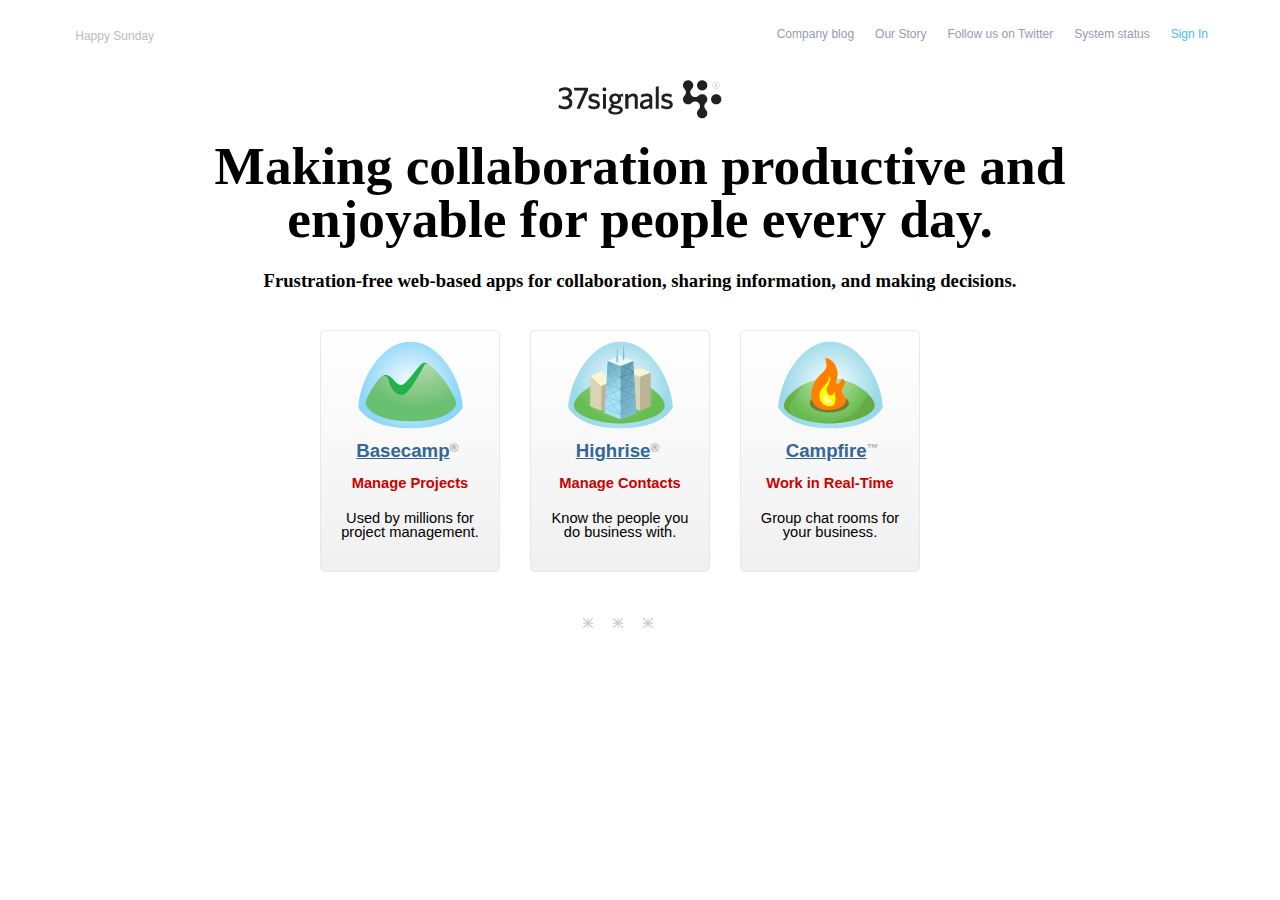
<file: 37signals/index.html>
<!DOCTYPE html>
<html>
<head>
    <meta http-equiv="content-type" content="text/html;charset=UTF-8">
    <title>37signals</title>
    <link rel="stylesheet" type="text/css" href="main.css" />
    <script src="../lib/jquery.js"></script>
    <script src="application.js"></script>
    <link rel="shortcut icon" type="image/x-icon" href="images/favicon.ico" />
</head>
<body>
<div class="rappers_delight">

<div id="greeting">Happy Friday.</div>
<div id="nav">
    <ul>
        <li><a href="#">Company blog</a></li>
        <li><a href="#">Our Story</a></li>
        <li><a href="#">Follow us on Twitter</a></li>
        <li><a href="#">System status</a></li>
        <li><a href="#" id="selected">Sign In</a></li>
    </ul>
</div>
<div id="logo"><img src="images/logo-37s-large.png" alt="logo" height="39"></div>
<div class="hero">Making collaboration productive and <br>enjoyable for people every day.</div>
  <div class="subtext"><strong>Frustration-free web-based apps for collaboration, sharing information, and making decisions.</strong></div>
    <div id="overlay"> </div>
    <div class="grid grid-pad">

        <div class="col-1-3">
            <div class="module" id="one">
                <img src="images/logo-bc.png" />
                <h2>Basecamp<span>&#174;</span></h2>
                <h3>Manage Projects</h3>
                <p>Used by millions for <br>project management.</p>
            </div>
        </div>
        <div class="col-1-3">
            <div class="module" id="two">
                <img src="images/logo-hr.png" />
                <h2>Highrise<span>&#174;</span></h2>
                <h3>Manage Contacts</h3>
                <p>Know the people you <br>do business with.</p>
            </div>
        </div>
        <div class="col-1-3">
            <div class="module" id="three">
                <img src="images/logo-cf.png" />
                <h2>Campfire<span>&#8482;</span></h2>
                <h3>Work in Real-Time</h3>
                <p>Group chat rooms for your business.</p>
            </div>
        </div>
    </div>
<hr>
 </div>
</body>
</html>
</file>
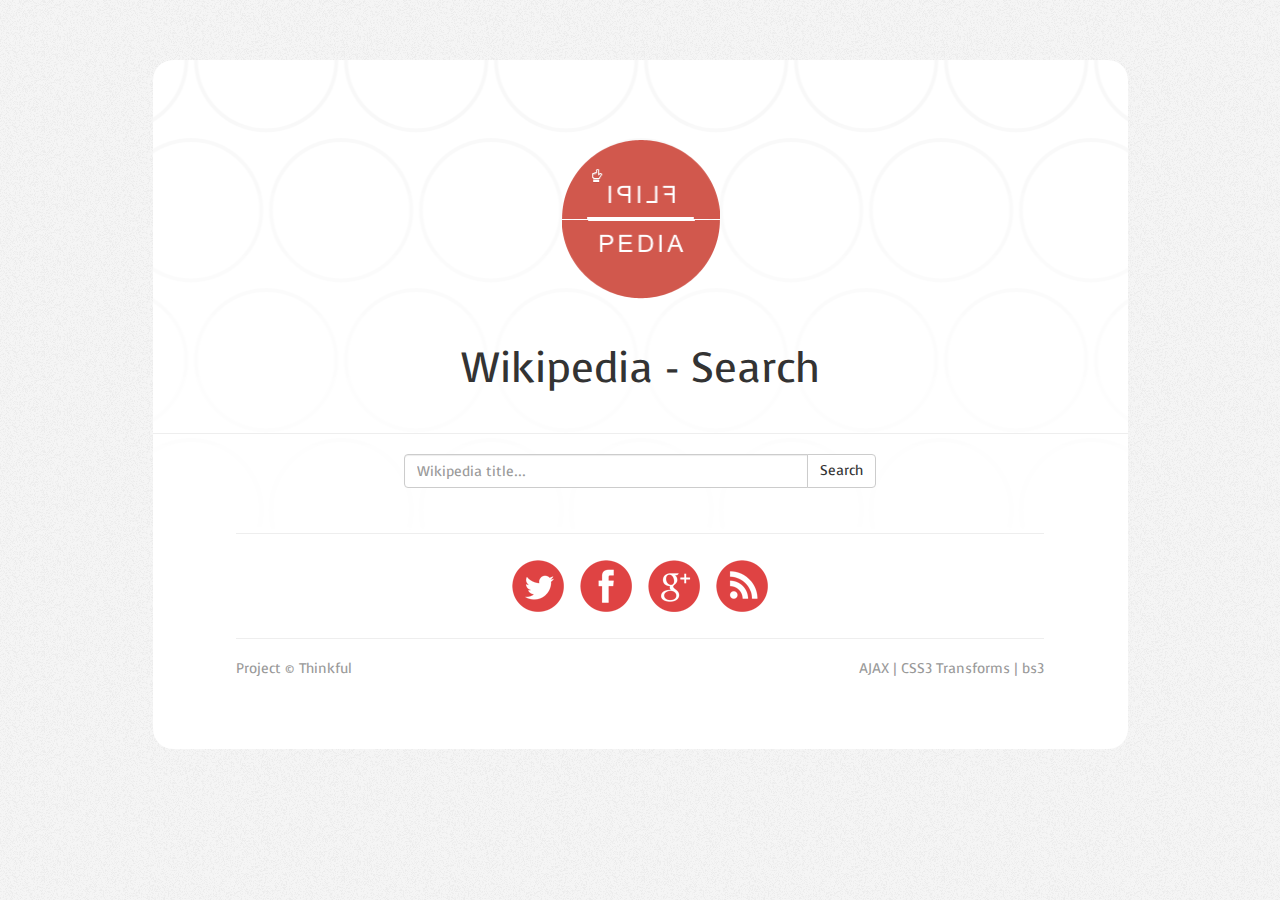
<file: FlipiPedia/index.html>
<!DOCTYPE html>
<html lang="en">
  <head>
    <meta http-equiv="content-type" content="text/html;charset=UTF-8">
    <link rel="shortcut icon" type="image/png" href="../lib/favicon.ico">
    <title>FlipiPedia</title>
    <meta content="width=device-width, initial-scale=1.0" name="viewport">
    <meta content="" name="description">
    <meta content="" name="author">
    <style>
    @font-face {
     font-family: Voces;
     src: url('css/Voces-Regular.ttf')
    }

    </style>
  <!-- Things I figured out: You need an IPA friendly font (like Voces) for Wikipedia translations -->
    <link href="../lib/Bootstrap/css/bootstrap.css" media="screen" rel="stylesheet" type="text/css" />
    <link href="css/all.css" media="screen" rel="stylesheet" type="text/css" />
    <link href="css/transitions.css" media="screen" rel="stylesheet" type="text/css" />
    <link rel="stylesheet" type="text/css" href="css/jquery.wikipedia.css">
    <script src="../lib/jquery.js"></script>
    <script src="../lib/Bootstrap/js/bootstrap.js"></script>
    <script src="js/jquery.collagePlus.js"></script>
    <script src="extras/jquery.removeWhitespace.js"></script>
    <script src="extras/jquery.collageCaption.js"></script>
    <script src="js/jquery.wikipedia.js" ></script>
    <script src="js/script.js"></script>
    <!--[if lt IE 9]>
      <script src="http://html5shim.googlecode.com/svn/trunk/html5.js" type="text/javascript"></script>
    <![endif]-->
  </head>
  <body>
  <div class="container">

    <div class="row">
        <div class="col-xs-10 col-sm-10 col-md-10 col-lg-10 col-xs-offset-1 col-sm-offset-1 col-md-offset-1 col-lg-offset-1  content">
          <h1>
             <img class="logoTop" alt="Bootstrap" width="158" height="79" src="img/LogoTop.png" />
             <img class="logoBottom" alt="Bootstrap" width="158" height="79" src="img/logoBottom.png" />
          </h1>
          <h2>Wikipedia - Search</h2>
          <hr>
          <div class="row">
            <div class="col-xs-6 col-sm-6 col-md-6 col-lg-6 col-xs-offset-3 col-sm-offset-3 col-med-offset-5 col-lg-offset-3">
                <div class="input-group">
                    <input required="required" pattern="^\S" type="text" class="form-control" name="listInput" autocomplete="off" placeholder="Wikipedia title..."/>
                    <span class="input-group-btn">
                      <button id="btn_search" class="btn btn-default" type="button">Search</button>
                    </span>
                </div>
              </div>
          </div>



    <div id="theCard" class="col-xs-10 col-sm-10 col-md-10 col-lg-10 col-xs-offset-1 col-sm-offset-1 col-md-offset-1 col-lg-offset-1 hidden flip-container">
      <div class="btn_container"><a data-toggle="tooltip" title="View Text"> <div id="btn_toTxt" class="hidden"></div><div id="btn_toImg" class="hidden"></div></a></div>
        <div class="flipper">
          <div id="wikiImgContainer" class="front jumbotron">
            </div>

          <div id="wikiTxtContainer" class="back jumbotron">
         </div>
        </div>
    </div>


   <div class="row">
     <div class="col-xs-10 col-sm-10 col-md-10 col-lg-10 col-xs-offset-1 col-sm-offset-1 col-md-offset-1" >
       <hr id="hr_social">
        <p id="social">
         <a href="https://twitter.com/notebuilder" target="_blank" data-toggle="tooltip" data-placement="left" title data-original-title="Follow me on Twitter"><img width="64" height="64" src="img/twitter.png" /></a>
         <a href="https://wwww.facebook.com/james.cavanaugh.18" target='_blank'data-toggle="tooltip" title data-original-title="Friend me on Facebook"><img width="64" height="64" src="img/facebook.png" /></a>
         <a href="https://plus.google.com/+JamesCavanaughMSW" target='_blank' data-toggle="tooltip" data-placement="bottom" title data-original-title="Circle me on Google+"><img width="64" height="64" src="img/google-plus.png" /></a>
         <a href="http://notebuilder.tumblr.com" target='_blank' data-toggle="tooltip" data-placement="right" title data-original-title="Read my obsolete blog"><img alt="Read our obsolete blog" width="64" height="64" src="img/rss.png" /></a>
        </p>
       <hr>
     </div>
   </div>



    <div class="row">
      <div class="col-xs-10 col-sm-10 col-md-10 col-lg-10 col-xs-offset-1 col-sm-offset-1 col-md-offset-1 col-lg-offset-1">
        <footer>
          <p>
           Project &copy; Thinkful <span class="pull-right">AJAX | CSS3 Transforms | bs3</span>
          </p>
        </footer>
      </div>
    </div>



  </div>
  </div>
  </div>
  </body>
  </html>
</file>
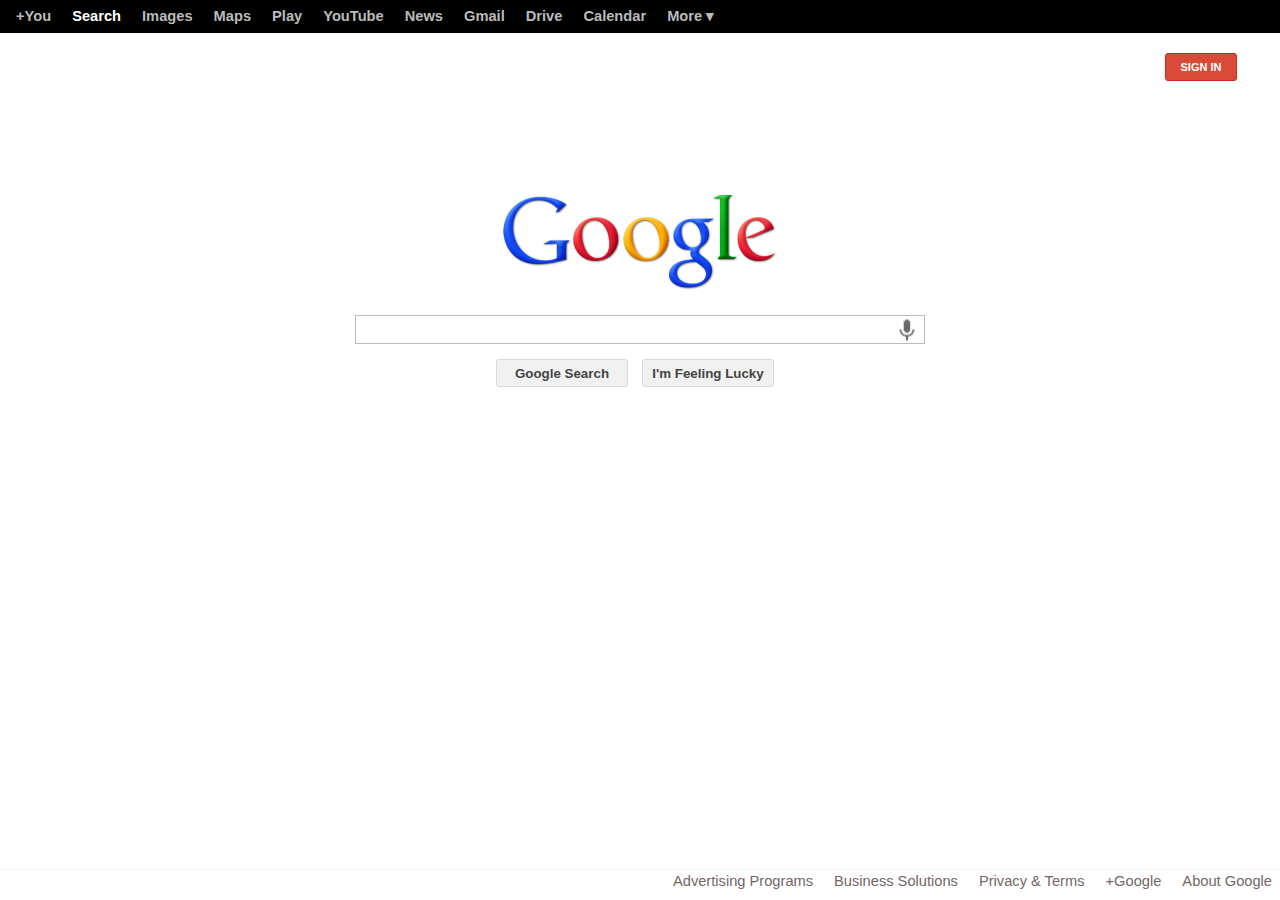
<file: GoogleClone/index.html>
<!DOCTYPE html>
<html>
<head>
	<meta http-equiv="content-type" content="text/html;charset=UTF-8">
    <title>Google</title>
    <link rel="stylesheet" type="text/css" href="main.css" />
    <link rel="shortcut icon" type="image/x-icon" href="../lib/favicon.ico" />
</head>
<body>
<div id="rappers_delight">
    <div id="rappers_content">
        <div id="nav">
            <ul>
                <li><a href="#">+You</a></li>
                <li id="selected">Search</li>
                <li><a href="#">Images</a></li>
                <li><a href="#">Maps</a></li>
                <li><a href="#">Play</a></li>
                <li><a href="#">YouTube</a></li>
                <li><a href="#">News</a></li>
                <li><a href="#">Gmail</a></li>
                <li><a href="#">Drive</a></li>
                <li><a href="#">Calendar</a></li>
                <li><a href="#">More &#9662;</a></li>
            </ul>
        </div>
        <div class="btn_signin"><a href="#">SIGN IN</a></div>
        <div id="logo"><img id="logo_google" src="logo4w.png" alt="Google" /> </div>
        <div id="srch"><input type="search" id="fld_search" name="searchfield" /></div>
        <div id="btns_search">
                <div class="btn_search"><a href="#">Google Search</a></div>
                <div class="btn_search"><a href="#">I'm Feeling Lucky</a></div>
        </div>
    </div>
</div>
<div id="footer">
    <ul>
        <li><a href="#">Advertising Programs</a></li>
        <li><a href="#">Business Solutions</a></li>
        <li><a href="#">Privacy & Terms</a></li>
        <li><a href="#">+Google</a></li>
        <li><a href="#">About Google</a></li>
    </ul>
</div>

</body>
</html>
</file>
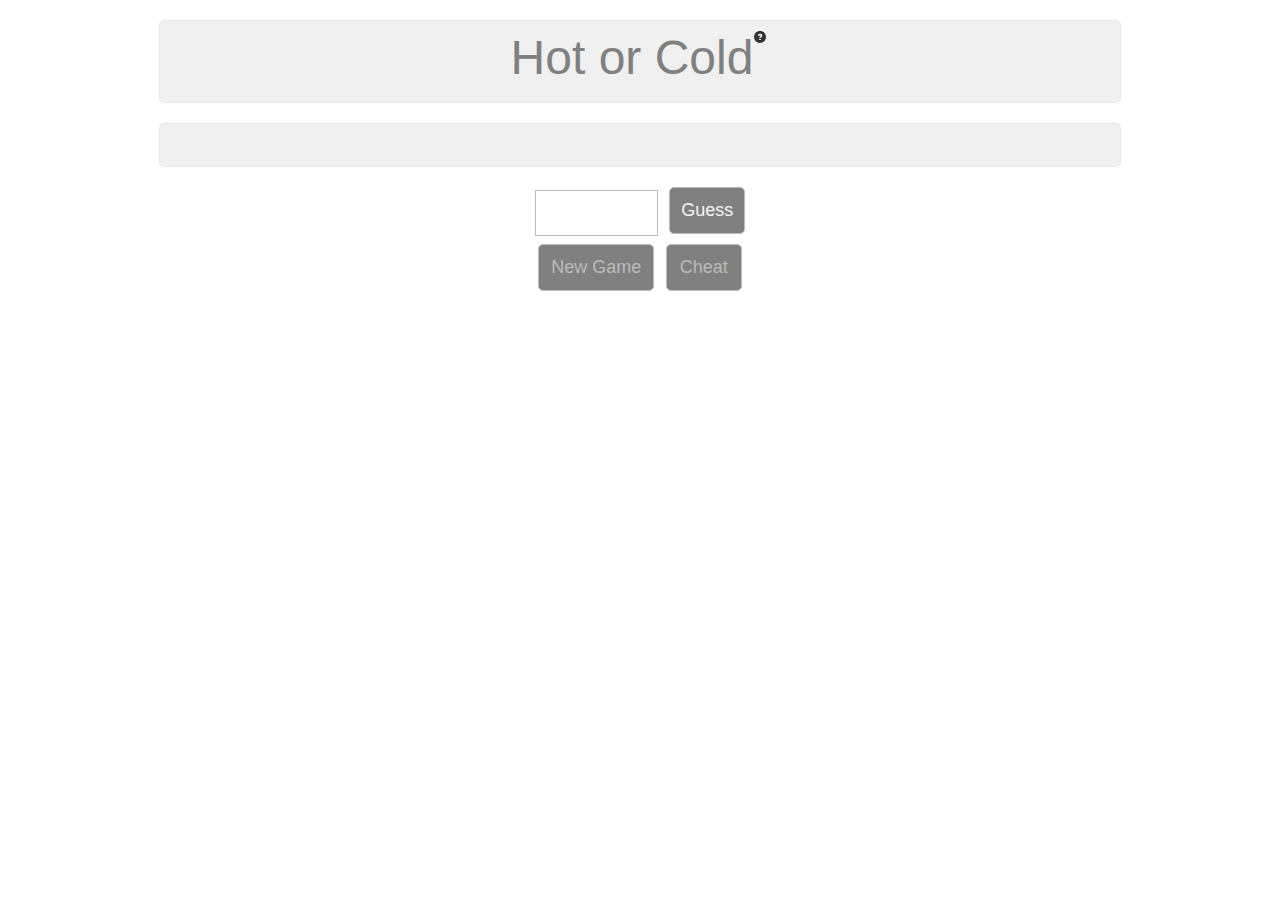
<file: HotCold_2/index.html>
<!DOCTYPE html>

<html lang="en">
<head>
    <meta charset="utf-8" />
    <title>Hot Cold</title>
    <link rel="stylesheet" type="text/css" href="main.css" />
    <link rel="shortcut icon" type="image/x-icon" href="../lib/favicon.ico" />

    <script src="../lib/jquery.js"></script>
    <script src="../lib/jquery.color.min.js"></script>
    <script src="script.js"></script>
</head>
<body>
    <div id="header">
    <h1>Hot or Cold<div class="icon-circle-question-mark"></div></h1>
    </div>
    <div id="sub-header"></div>
    <div id="test1"></div>
    <div id="test2"></div>

<div id="info" class="hidden">Categories are Freezing, Cold, Cool, Warm, Hot, and Boiling. Within categories, 'getting warmer' is a good thing.<div class="icon-remove"></div></div>
   <div class="layout_btns">
    <input type="number" id="guessEntry" name="guessInput" />
    <button id="btn_guess">Guess</button>
        <div>
        <button id="btn_newGame">New Game</button>
        <button id="btn_cheat">Cheat</button>
        </div>

    <ul class="ul_current"></ul>
    </div>
</body>
</html>
</file>
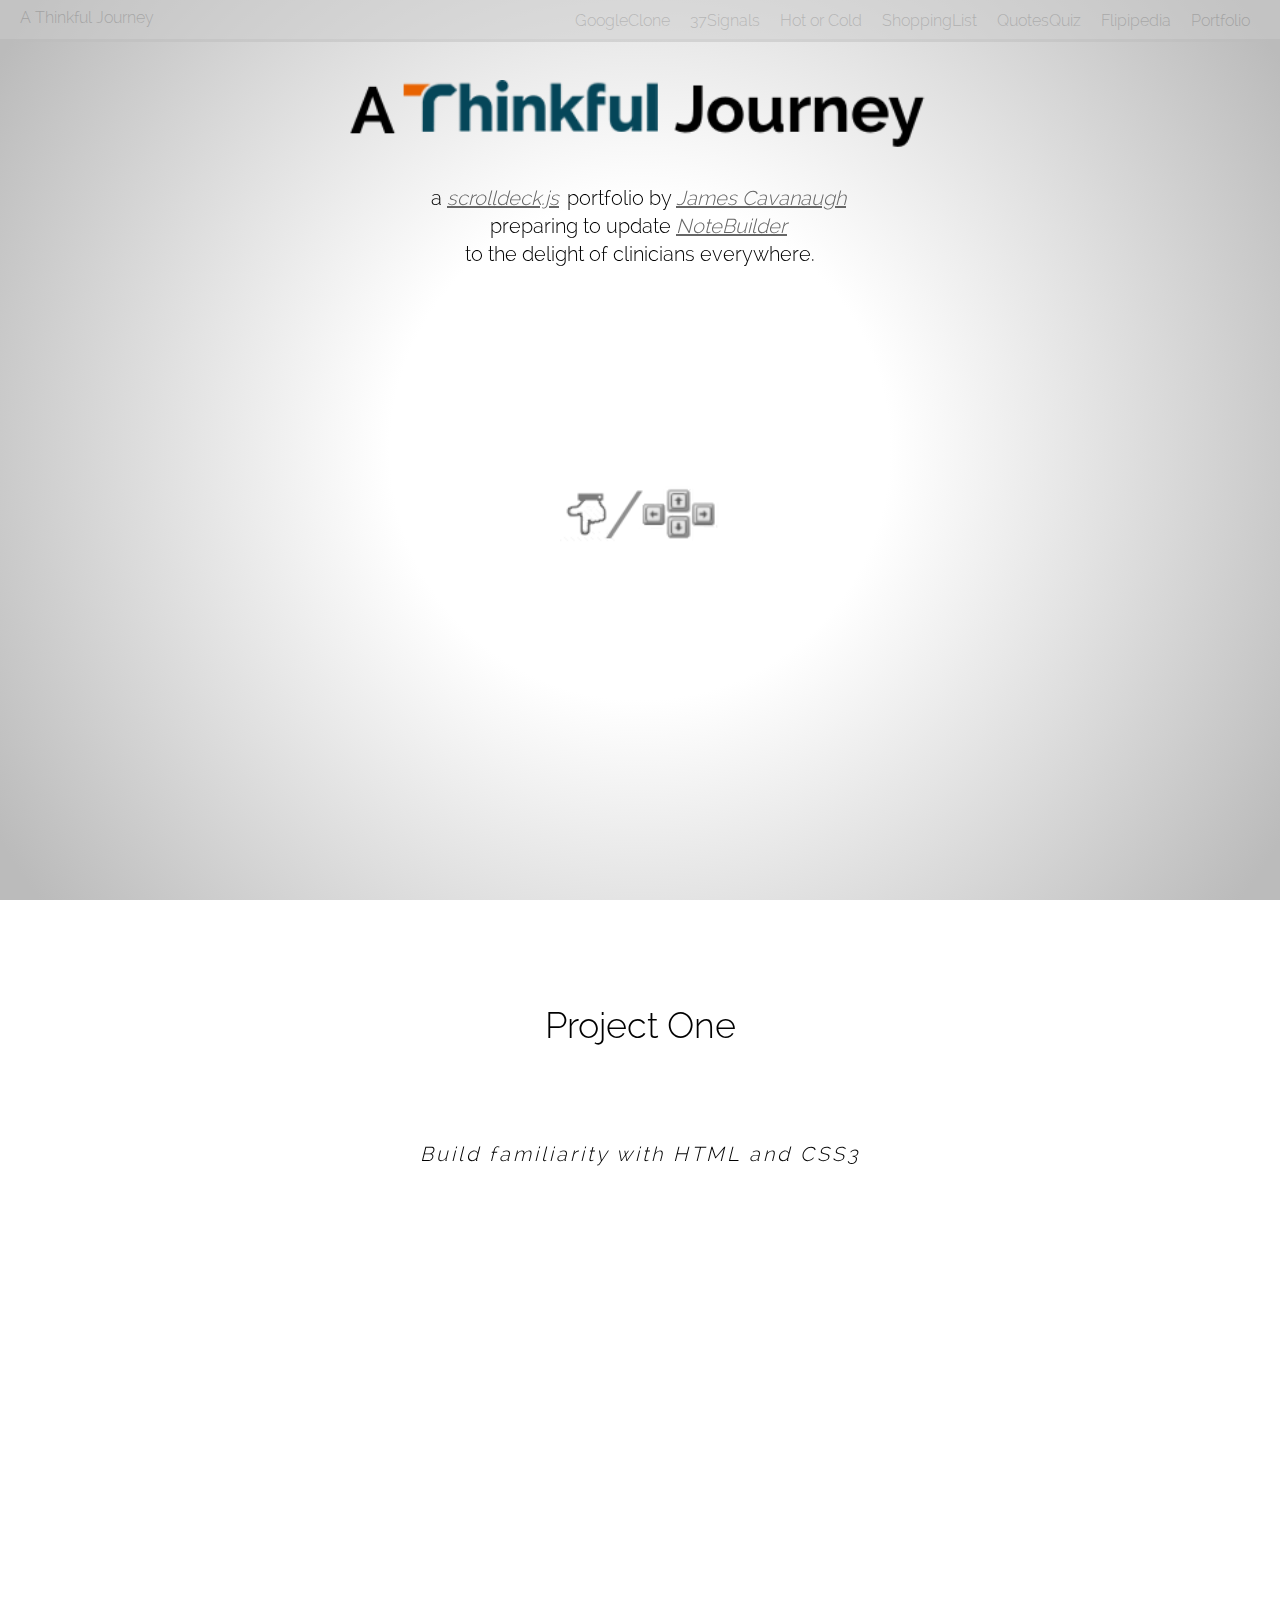
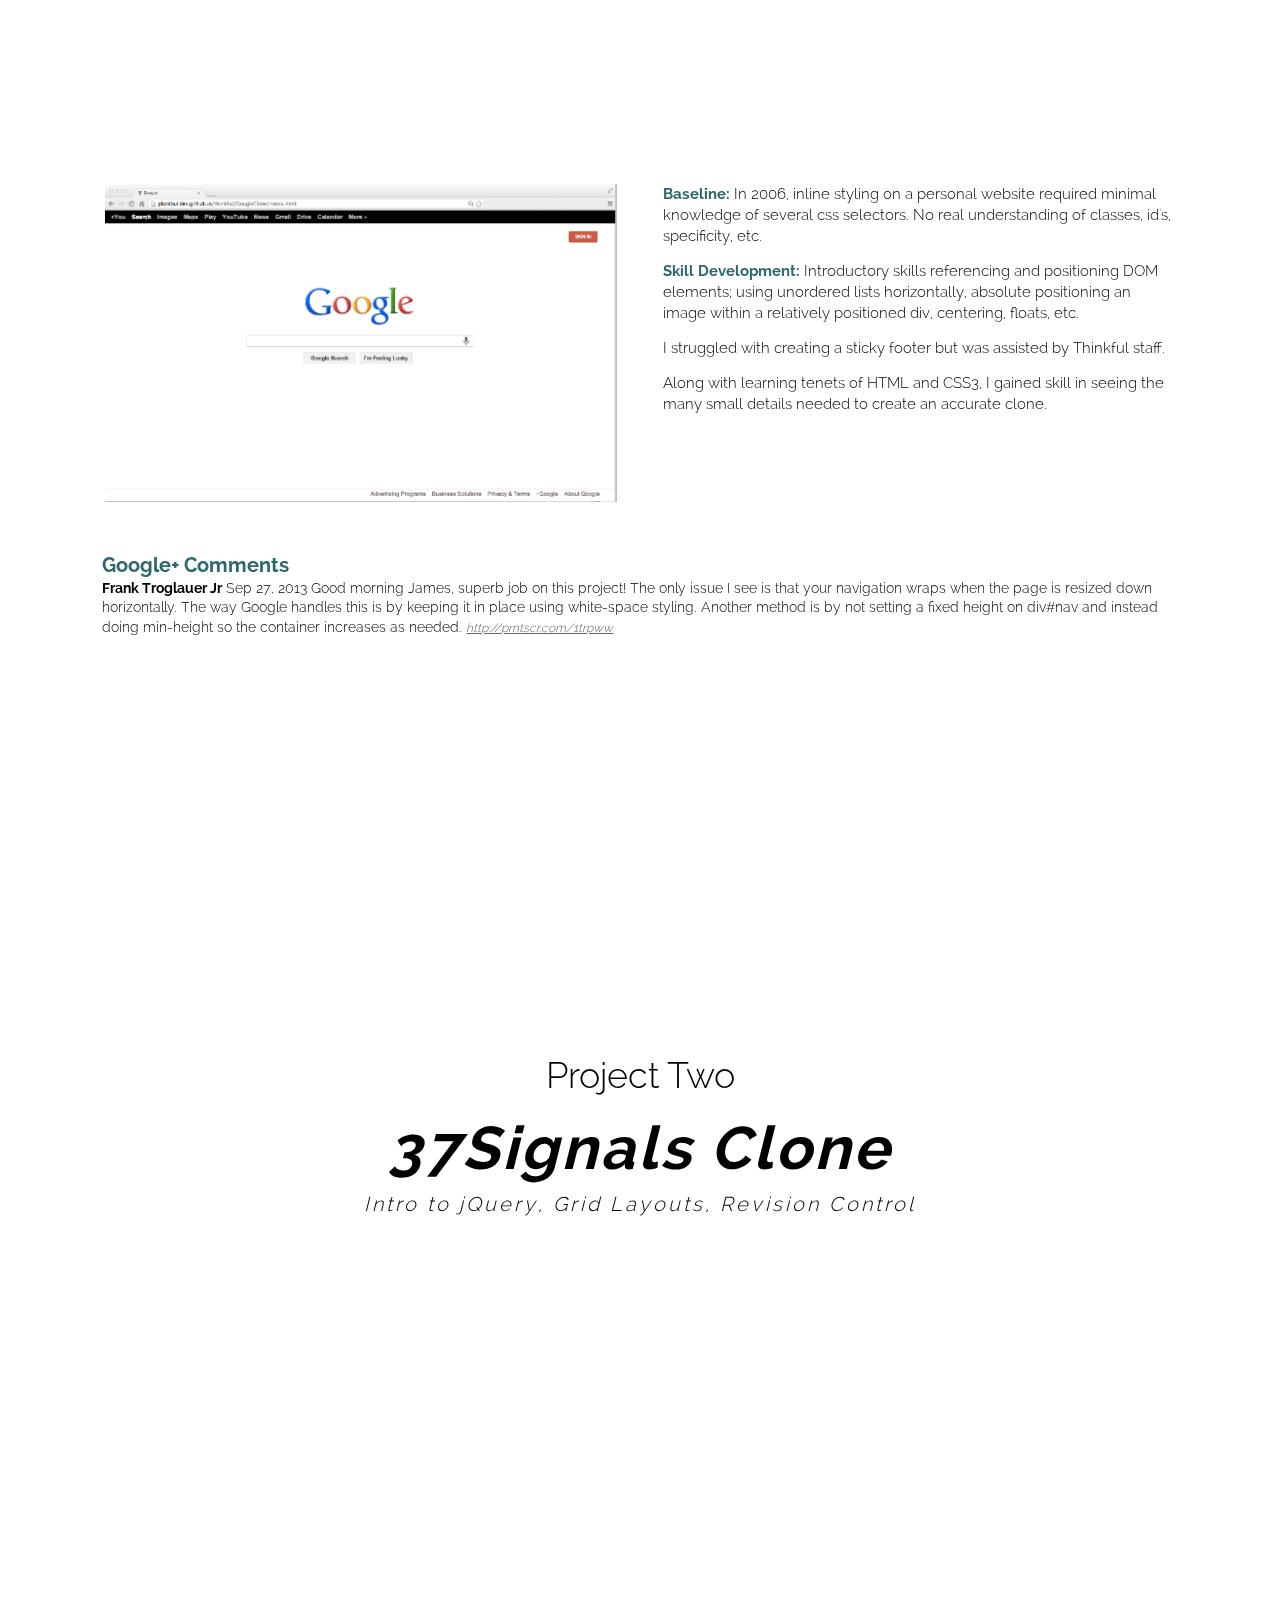
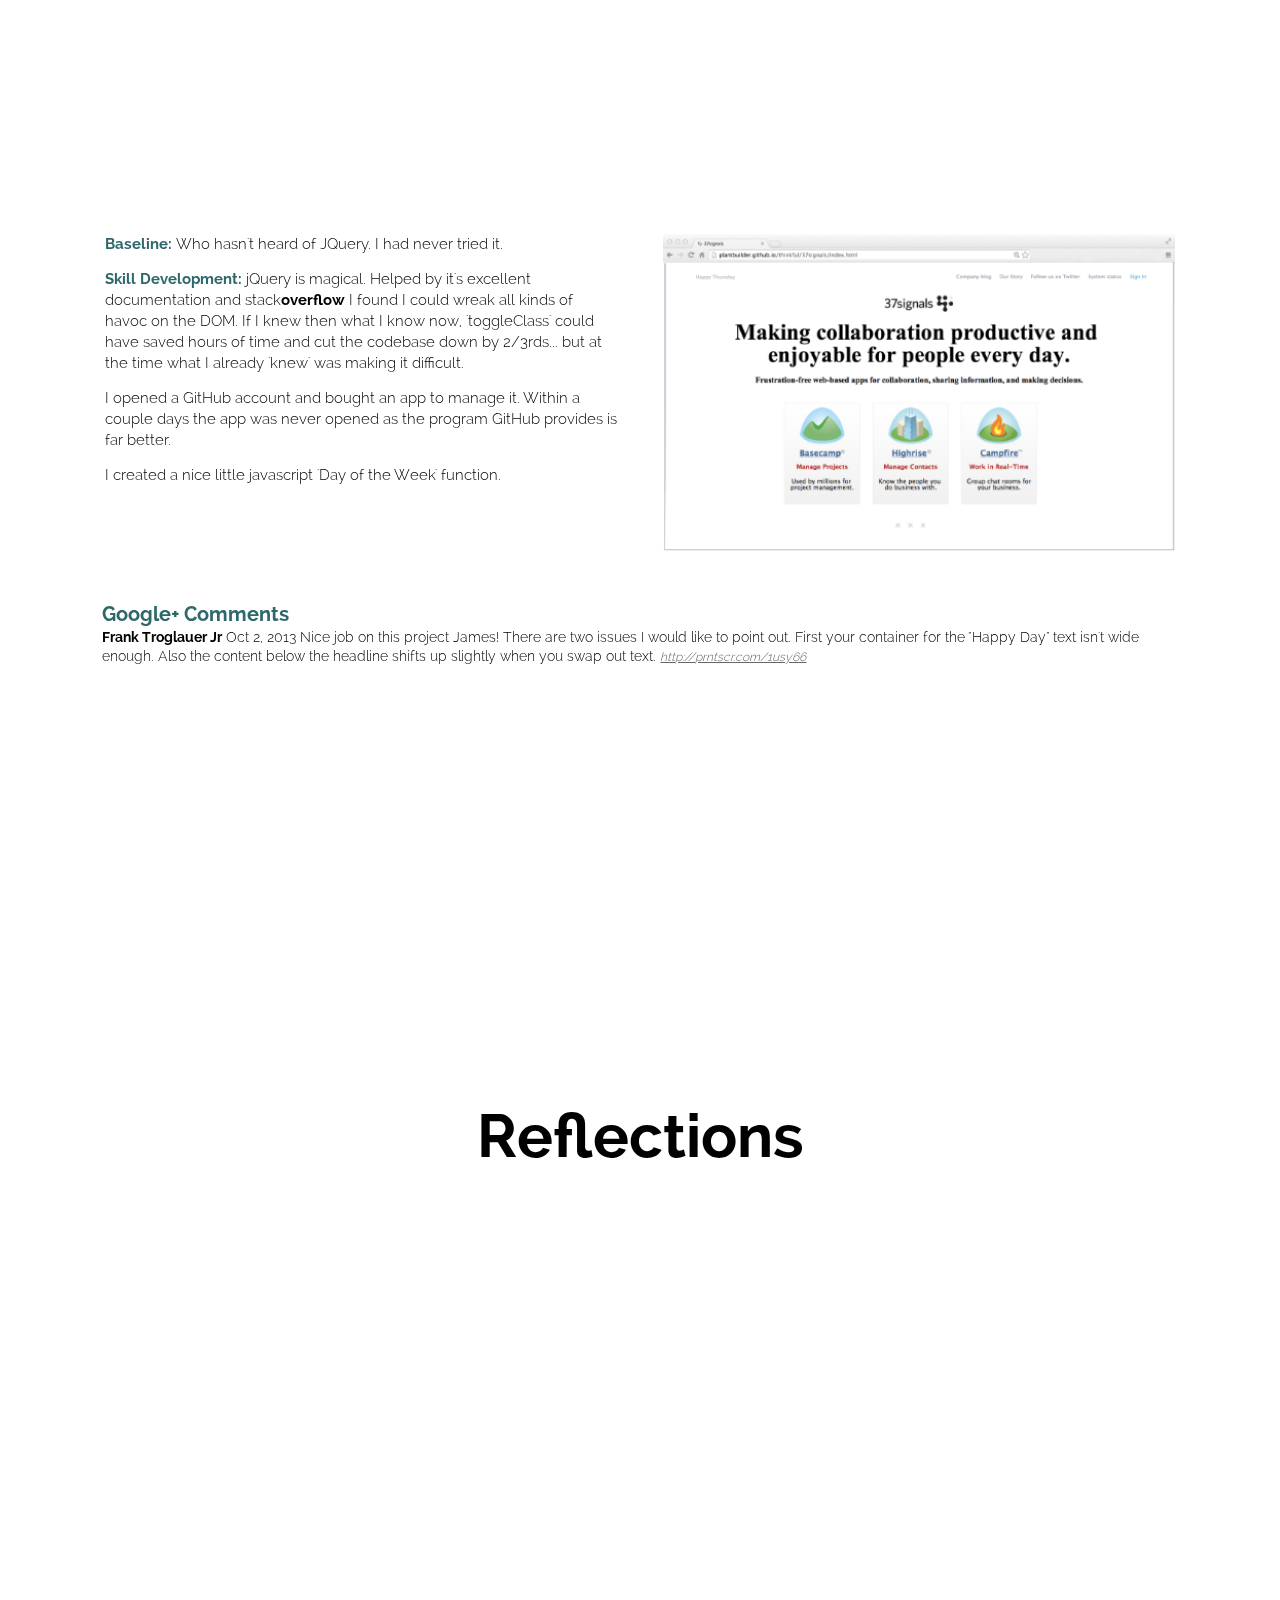
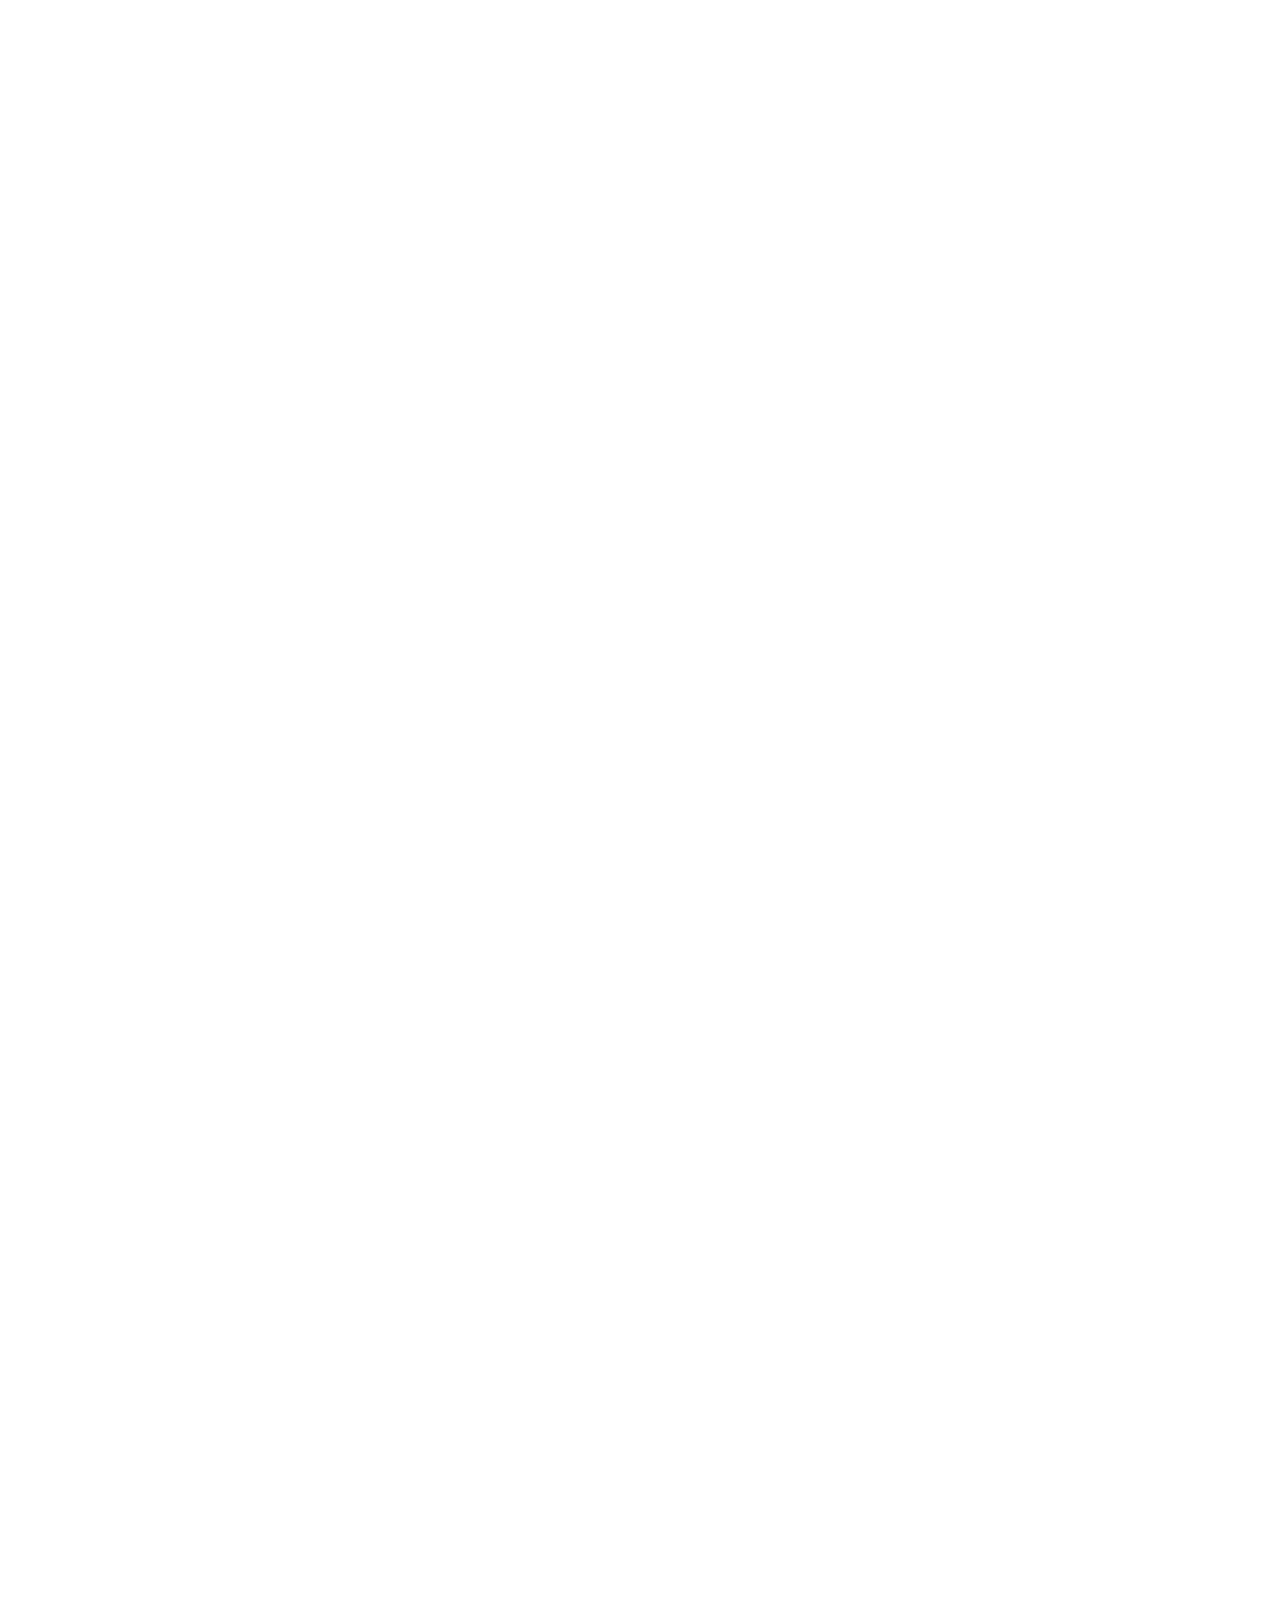
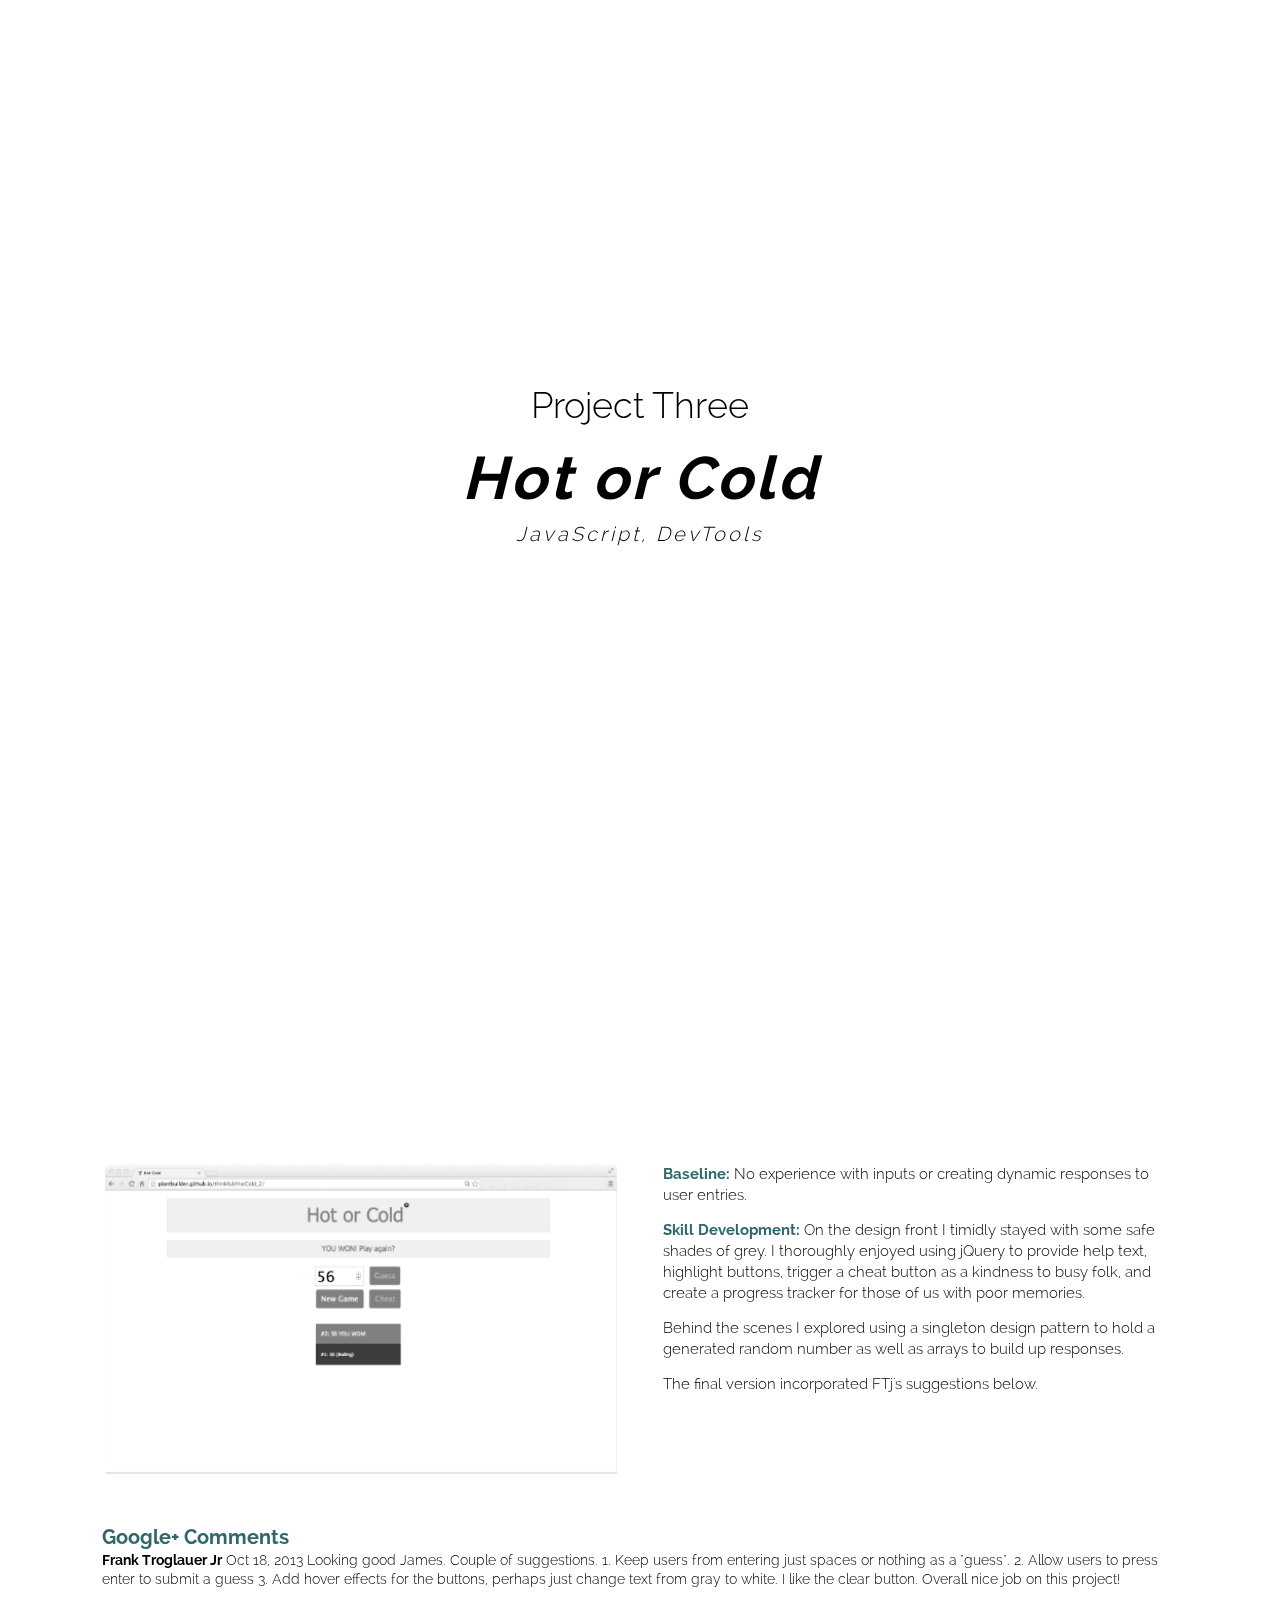
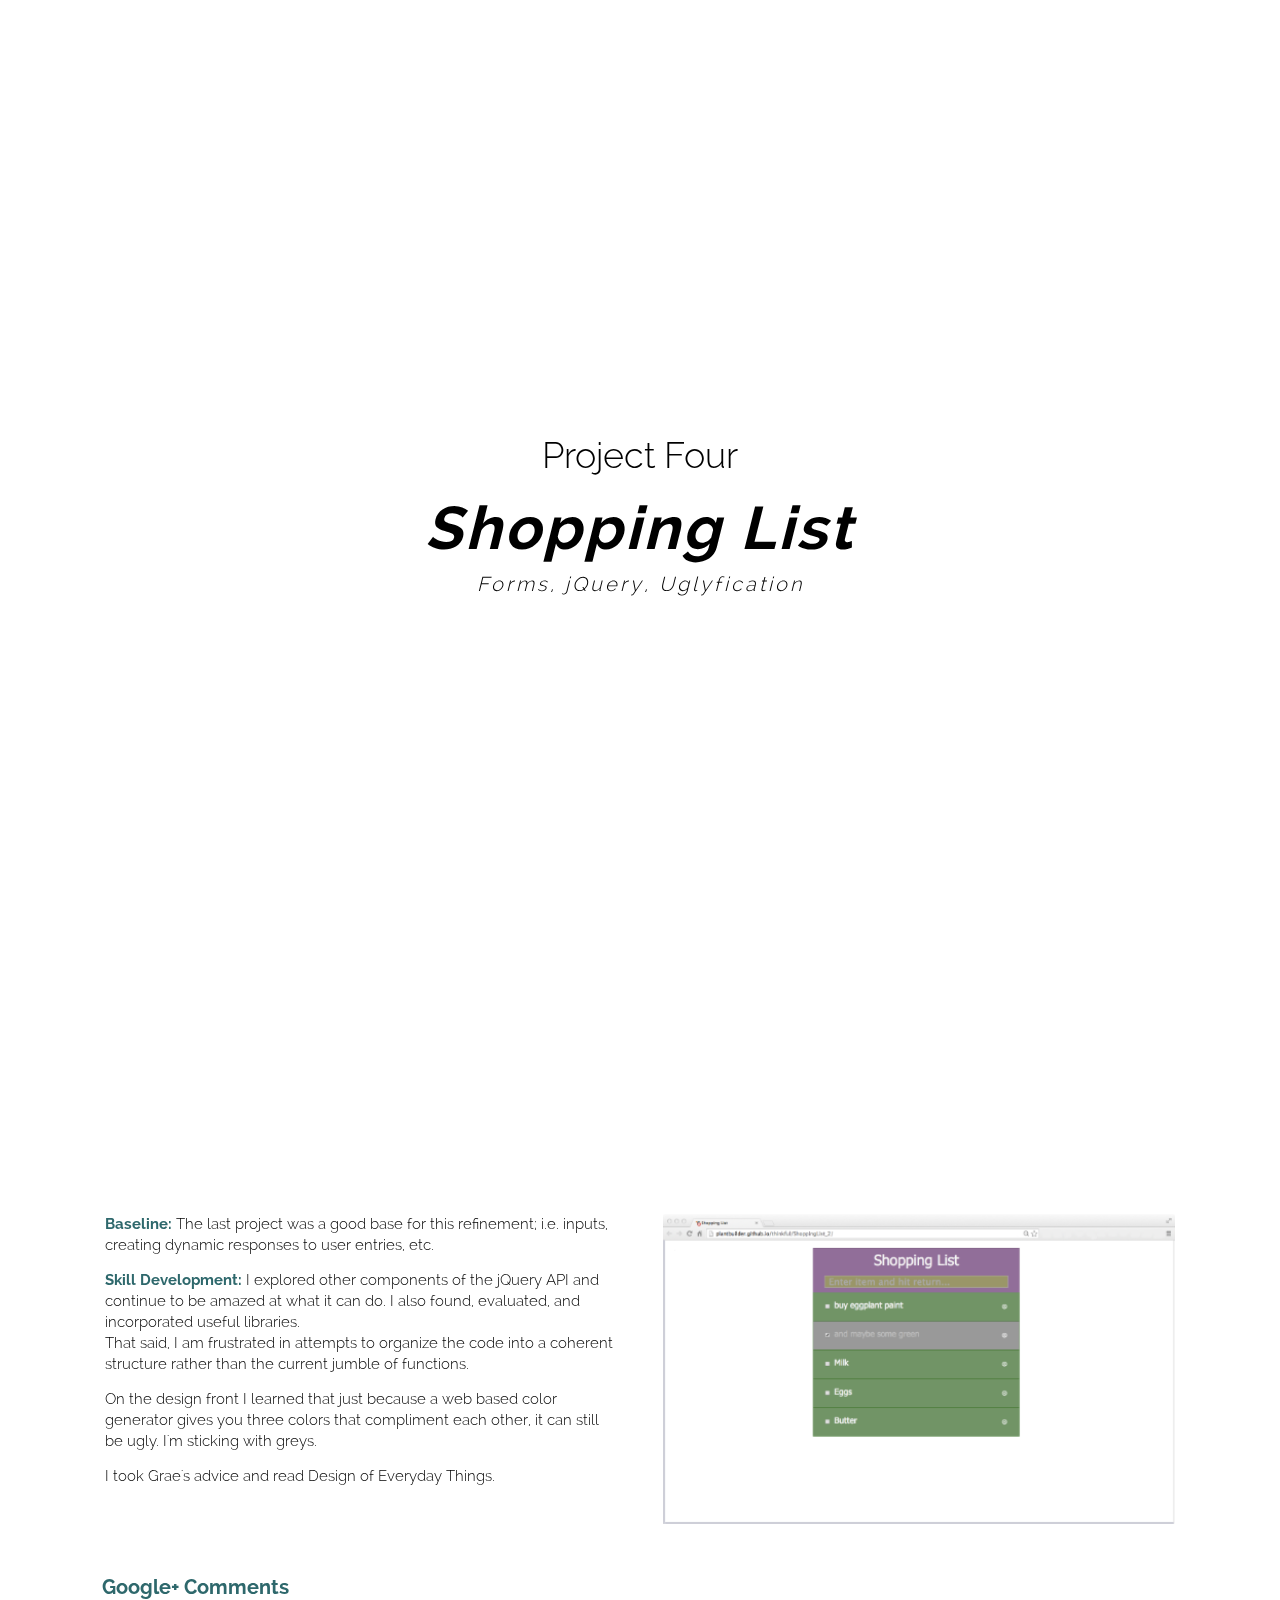
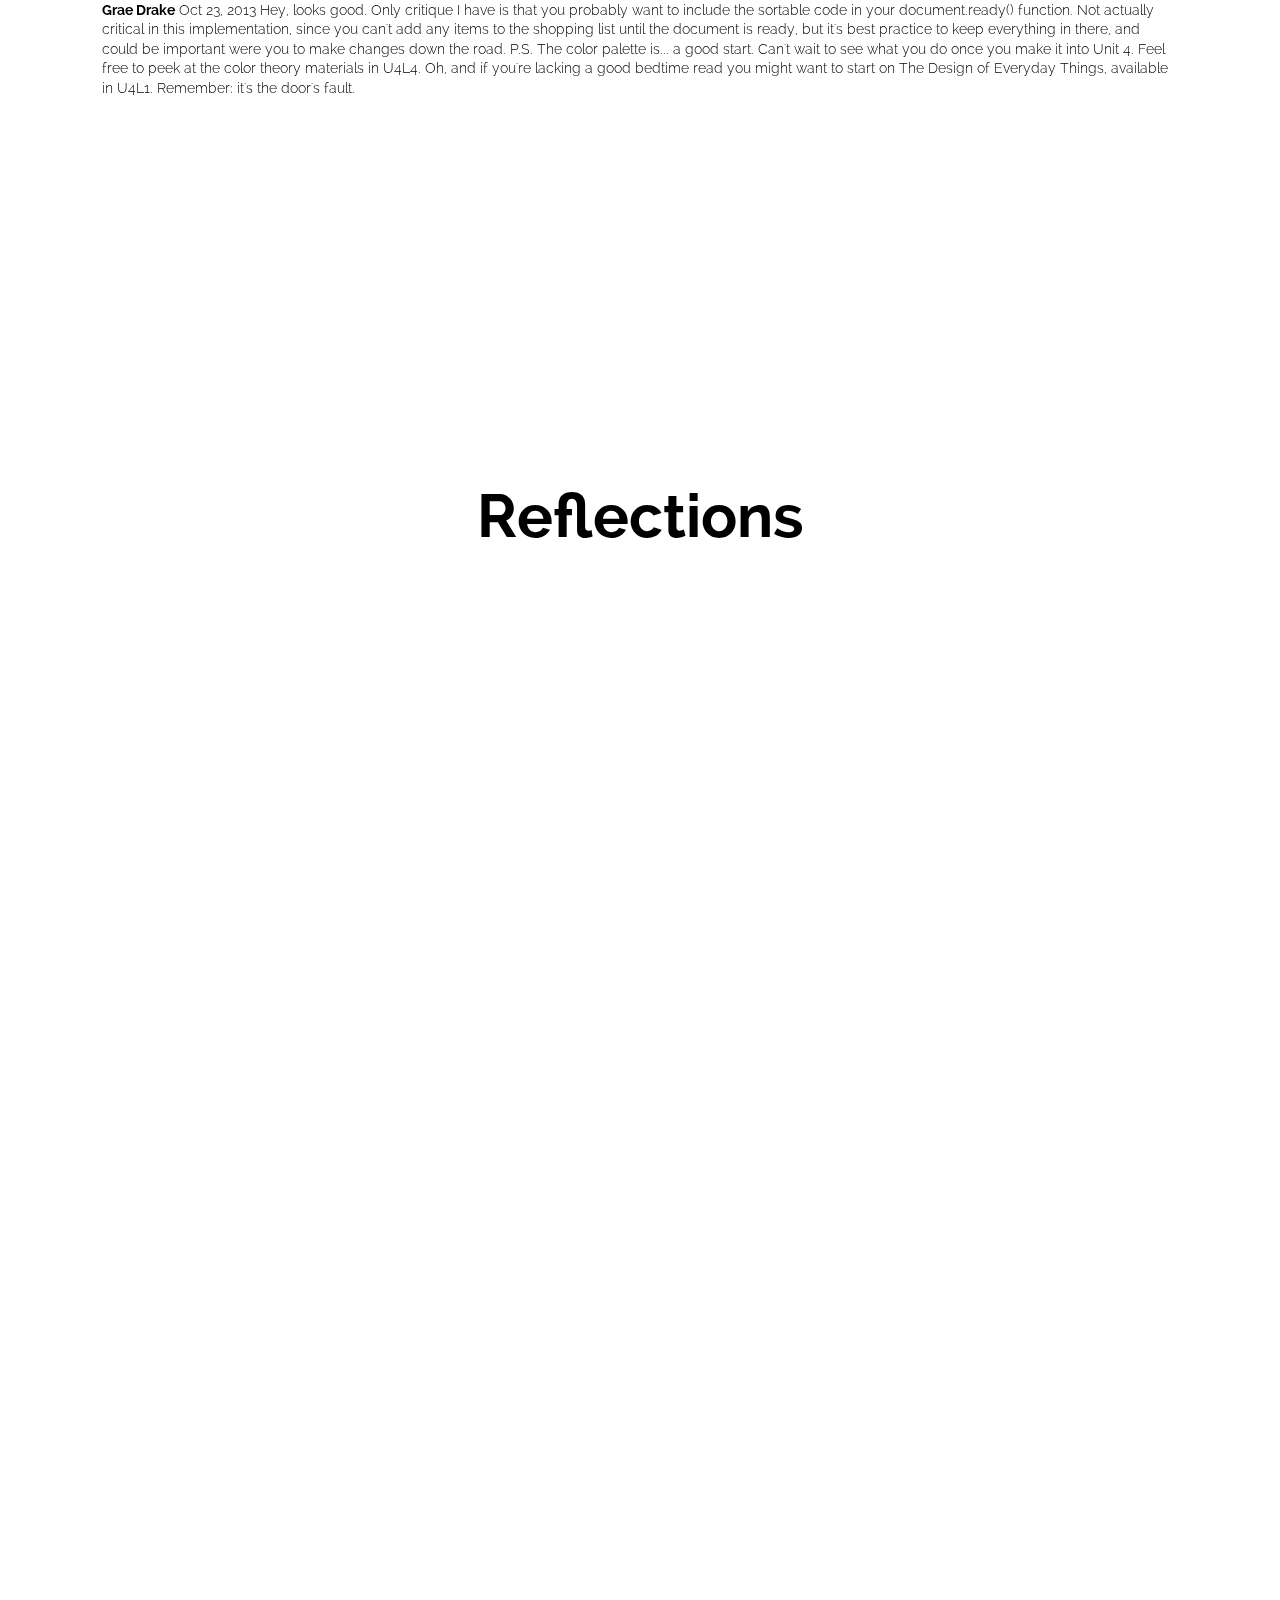
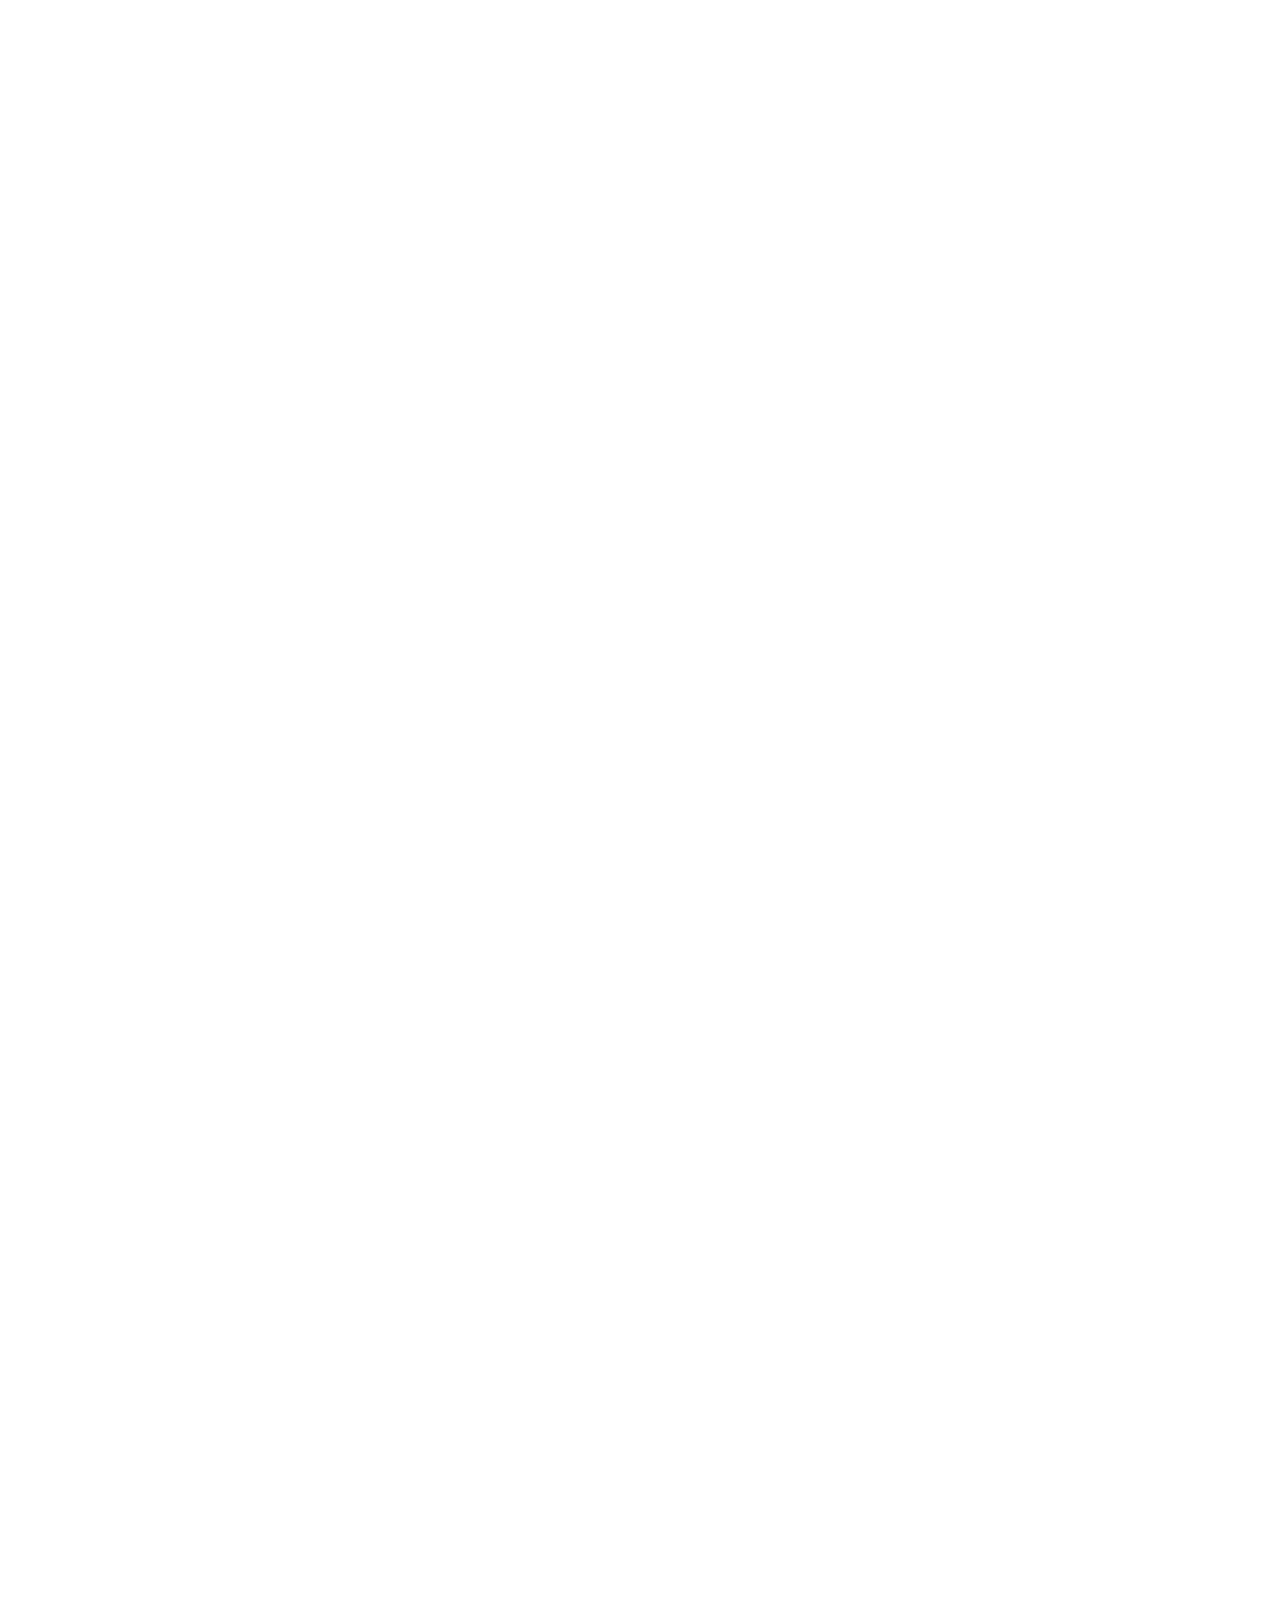
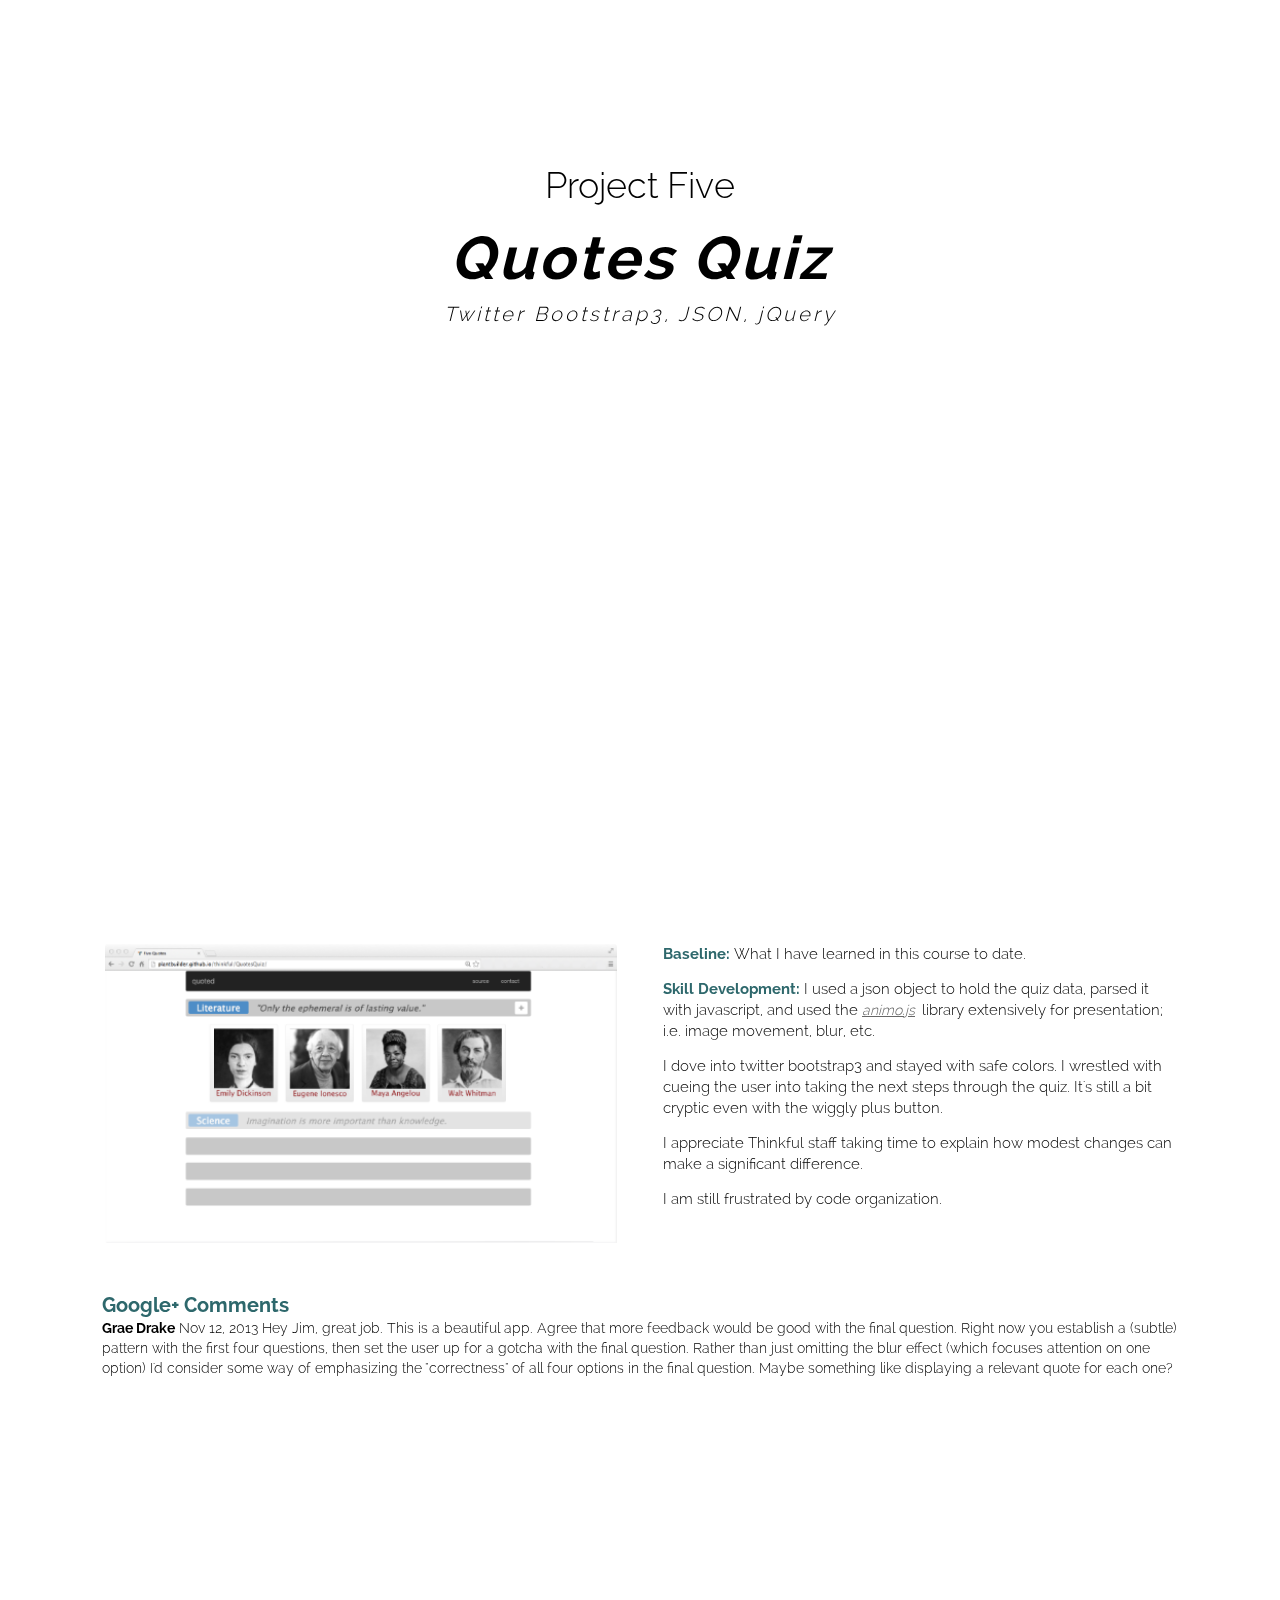
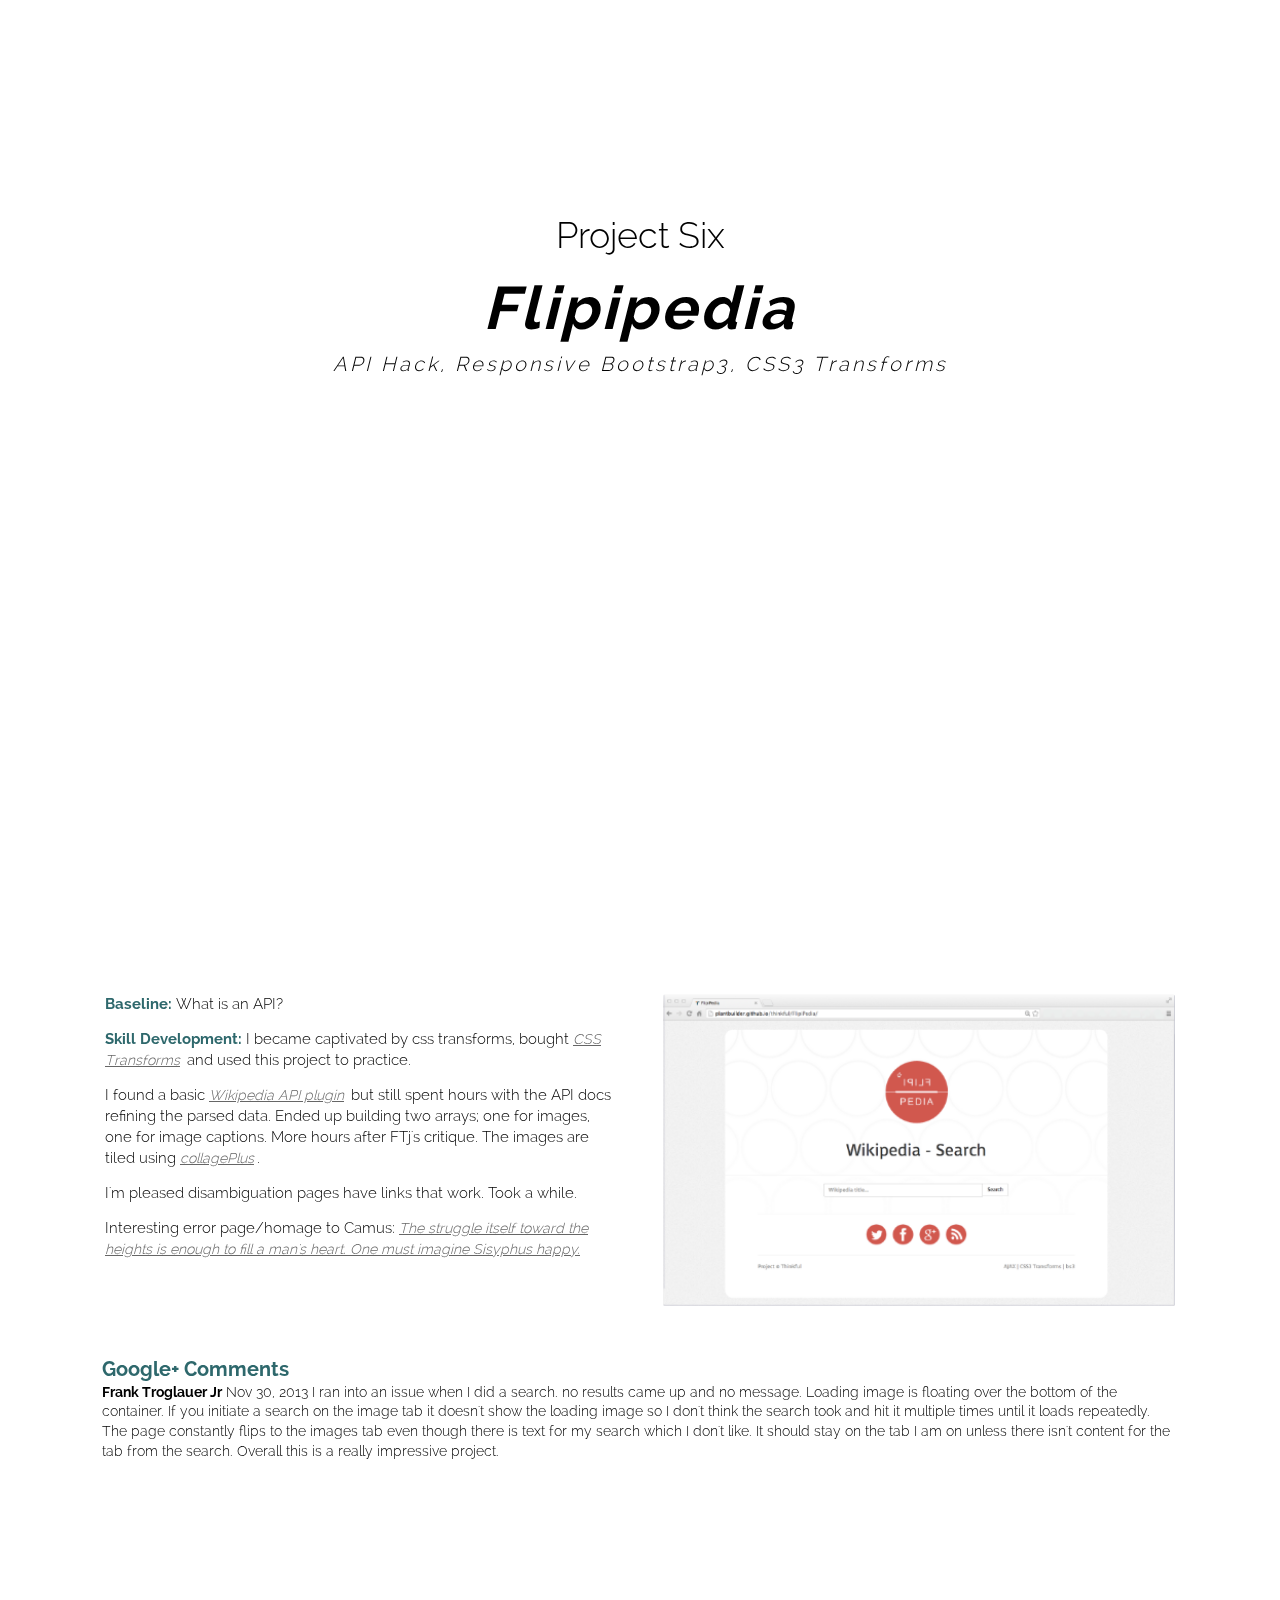
<file: Portfolio/index.html>
<!DOCTYPE html>
<html lang="en">
<head>
	<meta charset="utf-8"> 
	<meta http-equiv="X-UA-Compatible" content="IE=edge,chrome=1"> 
	<meta name="author" content="James Cavanaugh" />
	<title>A Thinkful Journey</title>

    <link rel="shortcut icon" type="image/png" href="../lib/favicon.ico">
	<link rel="stylesheet" href="css/normalize.css" type="text/css">
	<link rel="stylesheet" href="css/style.css" type="text/css">
	<link rel="author" href="https://plus.google.com/+JamesCavanaughMSW"/>

    <script src="../lib/jquery-1.8.2.min.js"></script>
	<script src="../lib/jquery.scrollTo-1.4.3.1.min.js"></script>
	<script src="../lib/jquery.easing.1.3.js"></script>
	<script src="../lib/jquery.scrollorama.js"></script>
	<script src="../lib/jquery.scrolldeck.js"></script>
</head>
<body>
	<div class="background"></div>
	<div id="header">
		<h1>A Thinkful Journey</h1>
		<div id="nav">
			<a href="#project_title1" class="nav-button">GoogleClone</a>
			<a href="#project_title2" class="nav-button">37Signals</a>
            <a href="#project_title3" class="nav-button">Hot or Cold</a>
			<a href="#project_title4" class="nav-button">ShoppingList</a>
			<a href="#project_title5" class="nav-button">QuotesQuiz</a>
			<a href="#project_title6" class="nav-button">Flipipedia</a>
            <a href="#project_title7" class="nav-button">Portfolio</a>
		</div>
	</div>

	<div class="slide" id="intro">
        <div class="img-wrap" id="img-thinkful">
        <img src="img/ThinkfuLogo.png" />
        </div>
		<p>a <a href="http://johnpolacek.github.com/scrolldeck.js">scrolldeck.js</a> portfolio by <a href="https://plus.google.com/+JamesCavanaughMSW" target="_blank">James Cavanaugh</a><br>
		preparing to update <a href="http://www.notebuilder.com">NoteBuilder</a><br> to the delight of clinicians everywhere.</p>

        <div class="img-wrap" id="img-hand_keys">
            <img src="img/hand_keys.png" />
        </div>
	</div>
    <div>&NonBreakingSpace;</div>
	<div class="slide" id="project_title1">
		<p>Project One <strong class="animate-in" data-animation="space-in">Google Clone</strong><small>Build familiarity with HTML and CSS3</small></p>
	</div>

    <div class="slide where">
        <div class="where-block animate-in" data-animation="fly-in-left" id="project_top_img1">
            <a href="http://plantbuilder.github.io/thinkful/GoogleClone" target="_blank">
                <img src="img/GoogleClone_sm.png" />
            </a>
        </div>
        <div class="where-block animate-in" data-animation="fly-in-right"  id="project_text1">
        <!--    <h3>Challenges</h3>   -->
            <p><strong>Baseline: </strong>In 2006, inline styling on a personal website required minimal knowledge of
            several css selectors. No real understanding of classes, id's, specificity, etc.</p>

            <p><strong>Skill Development: </strong> Introductory skills referencing and positioning DOM elements;
                using unordered lists horizontally, absolute positioning an image within a relatively positioned div, centering, floats, etc.</p>
                <p>I struggled with creating a sticky footer but was assisted by Thinkful staff.</p>
                <p>Along with learning tenets of HTML and CSS3, I gained skill in
                seeing the many small details needed to create an accurate clone.</p>
        </div>
        <div class="where-block animate-in" id="project_comments1">
            <h3>Google+ Comments</h3>
            <p><strong>Frank Troglauer Jr</strong> Sep 27, 2013
                Good morning James, superb job on this project! The only issue I see is that your navigation
                wraps when the page is resized down horizontally. The way Google handles this is by keeping
                it in place using white-space styling. Another method is by not setting a fixed height on div#nav
                and instead doing min-height so the container increases as needed.
                <a href="http://prntscr.com/1trpww">http://prntscr.com/1trpww</a></p>
        </div>
     </div>

	<div class="slide" id="project_title2">
        <p>Project Two <strong class="animate-in" data-animation="space-in">37Signals Clone</strong><small>Intro to jQuery, Grid Layouts, Revision Control</small></p>
    </div>

        <div class="slide where">

            <div class="where-block animate-in" data-animation="fly-in-left" id="project_text2">
                <p><strong>Baseline: </strong>Who hasn't heard of JQuery. I had never tried it.</p>

                <p><strong>Skill Development: </strong> jQuery is magical. Helped by it's excellent documentation and stack<b>overflow</b> I
                    found I could wreak all kinds of havoc on the DOM. If I knew then what I know now, 'toggleClass' could have saved hours of time
                and cut the codebase down by 2/3rds... but at the time what I already 'knew' was making it difficult.</p>
                <p>I opened a GitHub account and bought an app to manage it. Within a couple days the app was never opened
                   as the program GitHub provides is far better.</p>
                <p>I created a nice little javascript 'Day of the Week' function.</p>
            </div>

            <div class="where-block animate-in" data-animation="fly-in-right" id="project_top_img2">
                <a href="http://plantbuilder.github.io/thinkful/37signals" target="_blank">
                    <img src="img/37Signals_sm.png" />
                </a>
            </div>
            <div class="where-block animate-in" id="project_comments2">
                <h3>Google+ Comments</h3>
                <p><strong>Frank Troglauer Jr</strong> Oct 2, 2013
                    Nice job on this project James! There are two issues I would like to point out.
                    First your container for the "Happy Day" text isn't wide enough. Also the content below the
                    headline shifts up slightly when you swap out text.
                    <a href="http://prntscr.com/1usy66" target="_blank">http://prntscr.com/1usy66</a></p>
            </div>
	</div>
	
	<div class="slide" id="reflections1">
		<h2>Reflections</h2>
		<p class="animate-build" data-build="1">I am able to violate most jQuery best practices in any exercise.</p>
        <p class="animate-build" data-build="2">I am blind to simple solutions and pour on unnecessary complexity.</p>
        <p class="animate-build" data-build="3">Mentor unable to meet with me. I am being assigned another, however...</p>
		<p class="animate-build" data-build="4">I am getting good direction from comments and office hours.</p>
	</div>

    <div class="slide" id="project_title3">
        <p>Project Three <strong class="animate-in" data-animation="space-in">Hot or Cold</strong><small>JavaScript, DevTools</small></p>
    </div>
    <div class="slide where">
        <div class="where-block animate-in" data-animation="fly-in-left" id="project_top_img3">
            <a href="http://plantbuilder.github.io/thinkful/HotCold_2/" target="_blank">
                <img src="img/HotCold_sm.png" />
            </a>
        </div>
        <div class="where-block animate-in" data-animation="fly-in-right" id="project_text3">
            <p><strong>Baseline: </strong>No experience with inputs or creating dynamic responses to user entries.</p>

            <p><strong>Skill Development: </strong> On the design front I timidly stayed with some safe shades of grey. I thoroughly
                enjoyed using jQuery to provide help text, highlight buttons, trigger a cheat button as a kindness to busy folk, and
            create a progress tracker for those of us with poor memories.</p>
            <p>Behind the scenes I explored using a singleton design pattern to hold a generated random number as well as
               arrays to build up responses.</p>
            <p>The final version incorporated FTj's suggestions below.</p>
        </div>
        <div class="where-block animate-in" id="project_comments3">
            <h3>Google+ Comments</h3>
            <p><strong>Frank Troglauer Jr</strong> Oct 18, 2013 Looking good James. Couple of suggestions.
            1. Keep users from entering just spaces or nothing as a "guess".
            2. Allow users to press enter to submit a guess
            3. Add hover effects for the buttons, perhaps just change text from gray to white.
            I like the clear button. Overall nice job on this project!﻿</p>
        </div>
    </div>

    <div class="slide" id="project_title4">
        <p>Project Four <strong class="animate-in" data-animation="space-in">Shopping List</strong><small>Forms, jQuery, Uglyfication</small></p>
    </div>

    <div class="slide where">

        <div class="where-block animate-in" data-animation="fly-in-left"  id="project_text4">
            <p><strong>Baseline: </strong>The last project was a good base for this refinement; i.e.
            inputs, creating dynamic responses to user entries, etc.</p>

            <p><strong>Skill Development: </strong> I explored other components of the jQuery API
            and continue to be amazed at what it can do. I also found, evaluated, and incorporated useful libraries. <br>That said,
            I am frustrated in attempts to organize the code into a coherent structure rather than the current jumble of functions.</p>
            <p>On the design front I learned that just because a web based color generator gives you three colors that compliment each other,
            it can still be ugly. I'm sticking with greys.</p>
            <p>I took Grae's advice and read Design of Everyday Things.</p>
        </div>

        <div class="where-block animate-in" data-animation="fly-in-right" id="project_top_img4">
            <a href="http://plantbuilder.github.io/thinkful/ShoppingList_2" target="_blank">
                <img src="img/ShoppingList_sm.png" />
            </a>
        </div>
        <div class="where-block animate-in" id="project_comments4">
            <h3>Google+ Comments</h3>
            <p><strong>Grae Drake</strong> Oct 23, 2013 Hey, looks good.  Only critique I have is that you probably want to include the
                sortable code in your document.ready() function.  Not actually critical in this implementation, since you can't add any
                items to the shopping list until the document is ready, but it's best practice to keep everything in there,
                and could be important were you to make changes down the road. P.S.  The color palette is... a good start.  Can't wait to
                see what you do once you make it into Unit 4.  Feel free to peek at the color theory materials in U4L4.  Oh, and if you're lacking a good bedtime read you might want to start on
                The Design of Everyday Things, available in U4L1.  Remember: it's the door's fault.﻿
        </div>
    </div>

    <div class="slide" id="reflections2">
        <h2>Reflections</h2>
        <p class="animate-build" data-build="1">I am feeling overwhelmed at this point in the journey.</p>
        <p class="animate-build" data-build="2">CSS, &nbsp;jQuery, JavaScript, UI, UX</p>
        <p class="animate-build" data-build="3">Each domain has its own mountain to mastery.</p>
        <p class="animate-build" data-build="4">Mentor helpfully points me in some direction(s)</p>
        <p class="animate-build" data-build="5">in a search for structure.</p>
    </div>

    <div class="slide" id="project_title5">
        <p>Project Five <strong class="animate-in" data-animation="space-in">Quotes Quiz</strong><small>Twitter Bootstrap3, JSON, jQuery</small></p>
    </div>
    <div class="slide where">
        <div class="where-block animate-in" data-animation="fly-in-left" id="project_top_img5">
            <a href="http://plantbuilder.github.io/thinkful/QuotesQuiz" target="_blank">
                <img src="img/quotesquiz_sm.png" />
            </a>
        </div>
        <div class="where-block animate-in" data-animation="fly-in-right"  id="project_text5">
            <p><strong>Baseline: </strong>What I have learned in this course to date.</p>

            <p><strong>Skill Development: </strong> I used a json object to hold the quiz data, parsed it with javascript, and used the <a
                    href="http://labs.bigroomstudios.com/libraries/animo-js" target="_blank">animo.js</a>  library extensively for
                presentation; i.e. image movement, blur, etc. </p>
            <p>I dove into twitter bootstrap3 and stayed with safe colors. I wrestled with cueing the user into taking the next steps
                through the quiz. It's still a bit cryptic even with the wiggly plus button.</p>
            <p>I appreciate Thinkful staff taking time to explain how modest changes can make a significant difference.</p>
            <p>I am still frustrated by code organization. </p>
        </div>
        <div class="where-block animate-in" id="project_comments5">
            <h3>Google+ Comments</h3>
            <p><strong>Grae Drake</strong> Nov 12, 2013 Hey Jim, great job.  This is a beautiful app.  Agree that more feedback
            would be good with the final question.  Right now you establish a (subtle) pattern with the  first four questions,
            then set the user up for a gotcha with the final question.  Rather than just omitting the blur effect (which focuses
            attention on one option) I'd consider some way of emphasizing the "correctness" of all four options in the final
            question.  Maybe something like displaying a relevant quote for each one?﻿</p>
        </div>
    </div>

    <div class="slide" id="project_title6">
        <p>Project Six <strong class="animate-in" data-animation="space-in">Flipipedia</strong><small>API Hack, Responsive Bootstrap3, CSS3 Transforms</small></p>
    </div>

    <div class="slide where">

        <div class="where-block animate-in" data-animation="fly-in-left" id="project_text6">
            <p><strong>Baseline: </strong>What is an API?</p>

            <p><strong>Skill Development: </strong> I became captivated by css transforms, bought
                <a href="https://itunes.apple.com/us/book/css-transforms-interactive/id724058936?mt=11" target="_blank"> CSS Transforms</a> and
                used this project to practice. </p>
            <p>I found a basic <a href="https://github.com/suabo/Wikipedia" target="_blank">Wikipedia API plugin</a> but still spent hours with the API docs
            refining the parsed data. Ended up building two arrays; one for images, one for image captions. More hours after FTj's critique.
            The images are tiled using <a href="http://collageplus.edlea.com/">collagePlus</a>.</p>
            <p>I'm pleased disambiguation pages have links that work. Took a while.</p>
            <p>Interesting error page/homage to Camus:
            <a href="http://www.sccs.swarthmore.edu/users/00/pwillen1/lit/msysip.htm" target="_blank">The struggle itself toward the heights is enough to fill a man's heart.
            One must imagine Sisyphus happy.</a> </p>

        </div>

        <div class="where-block animate-in" data-animation="fly-in-right" id="project_top_img6">
            <a href="http://plantbuilder.github.io/thinkful/FlipiPedia" target="_blank">
                <img src="img/flipipedia_sm.png" />
            </a>
        </div>
        <div class="where-block animate-in" id="project_comments6">
            <h3>Google+ Comments</h3>
            <p><strong>Frank Troglauer Jr</strong> Nov 30, 2013 I ran into an issue when I did a search. no results came up and no message.
            Loading image is floating over the bottom of the container. If you initiate a search on the image tab it doesn't show the loading
            image so I don't think the search took and hit it multiple times until it loads repeatedly. The page constantly flips to the images
            tab even though there is text for my search which I don't like. It should stay on the tab I am on unless there isn't content for the
            tab from the search. Overall this is a really impressive project.﻿
        </div>
    </div>

    <div class="slide" id="project_title7">
        <p>Project Seven <strong class="animate-in" data-animation="space-in">Portfolio</strong><small>of sorts</small></p>
    </div>
    <div class="slide where">
        <div class="where-block animate-in" data-animation="fly-in-left" id="project_top_img7">
            <a href="http://plantbuilder.github.io/thinkful/Portfolio">
                <img src="img/thinkfulJourney_sm.png" />
            </a>
        </div>
        <div class="where-block animate-in" data-animation="fly-in-right"  id="project_text7">
            <p><strong>Baseline: </strong>What's yours?</p>

            <p><strong>Skill Development: </strong> If you are feeling like HTML, CSS and Javascript are your bailiwick but
            you've been spinning your wheels trying to get a handle on things... </p>
            <p>perhaps you need a curated path through the maze,</p>
            <p>and a wilderness guide who knows the territory,</p>
            <p>and a supportive community facing the same struggles.</p>
            <p>Worked for me.</p><p>Consider making it part of your journey and I'll see you down the road.</p>
        </div>

        <div class="where-block animate-in" id="project_comments7">
            <h3>Google+ Comments</h3>
            <p><strong>+Frank Troglauer Jr</strong> Jan 5, 2014 5:37 AM Very cool project which I am sure is impressive on the desktop but as I am traveling I am forced
            to review on iPhone and it is extremely difficult to read or scroll through content. The nav bar helps with this but it is jumbled and
            displays improperly for me.</p>
        </div>

        <div class="where-block animate-in" id="project_comments8">
            <h3 id="my-comments">My Comments</h3>
            <p><strong>+Mark Michon +Frank Troglauer Jr +Grae Drake +Mohammed Ameenuddin Atif +Bhaumik Patel +Dolphins</strong> Jan 5, 2014 Hey All, great job.
            You've got a good thing going on. A couple things (as FTj says): nothing but kudos to mentor mmichon; great listening skills, he could hear the question behind the question,
            encouraged emails and returned timely responses, always pointed me in useful directions, but I wonder if I could have benefited from 2 sessions a week. I know office hours and all that
            but I was reticent about speaking there, getting the staffperson up to speed on the confusion, etc. The other thing was some
            unsureness about making comments to peers. As newcomers joined the Dolphins I saw predictable patterns in the questions and in their project's
            'missed things'. There were times I thought I could helpfully comment but then thought 'perhaps that is overstepping bounds'. So any clarity there might
            help newcomers. Again, THANKS.</p>
        </div>
    </div>

    <div class="slide" id="reflections3">
        <h2>Epilogue</h2>
        <p class="animate-build" data-build="1">I'm on lesson 44 of the <a href="https://egghead.io/lessons" target='_blank'>egghead.io</a> series,</p>
        <p class="animate-build" data-build="2">several chapters into <a href="http://designinginterfaces.com" target='_blank'>Designing Interfaces</a> AKA The Duck Book,</p>
        <p class="animate-build" data-build="3">listening to <a href="http://css-tricks.com/video-screencasts/" target='_blank'>CSS Tricks Screencasts</a>, <a href="http://css-tricks.com/shoptalk/" target='_blank'>ShopTalk</a>, and <a href="http://javascriptjabber.com" target='_blank'>Javascript Jabber</a>.</p>
        <p class="animate-build" data-build="4">with a few ideas on tools to make Behavioral Health folk more effective.</p>
        <p class="animate-build" data-build="5">Better start those mocks.</p>
    </div>
    <div>&NonBreakingSpace;</div>
    <br/>
    <div class="slide" id="reflections4">
        <p id="social">
            <a href="https://twitter.com/notebuilder" target="_blank"><img width="64" height="64" src="img/twitter.png" /></a>
            <a href="https://wwww.facebook.com/james.cavanaugh.18" target='_blank'><img width="64" height="64" src="img/facebook.png" /></a>
            <a href="https://plus.google.com/+JamesCavanaughMSW" target='_blank'><img width="64" height="64" src="img/google-plus.png" /></a>
            <a href="http://notebuilder.tumblr.com" target='_blank'><img alt="Read our obsolete blog" width="64" height="64" src="img/rss.png" /></a>
        </p>
    </div>



	
	<script>
		$(document).ready(function() {
			
			var deck = new $.scrolldeck({
				buttons: '.nav-button',
				easing: 'easeInOutExpo'
			});
			
		});
	</script>

	<script type="text/javascript">

	  var _gaq = _gaq || [];
	  _gaq.push(['_setAccount', 'UA-2821890-9']);
	  _gaq.push(['_trackPageview']);

	  (function() {
	    var ga = document.createElement('script'); ga.type = 'text/javascript'; ga.async = true;
	    ga.src = ('https:' == document.location.protocol ? 'https://ssl' : 'http://www') + '.google-analytics.com/ga.js';
	    var s = document.getElementsByTagName('script')[0]; s.parentNode.insertBefore(ga, s);
	  })();

	</script>

</body></html>
</file>
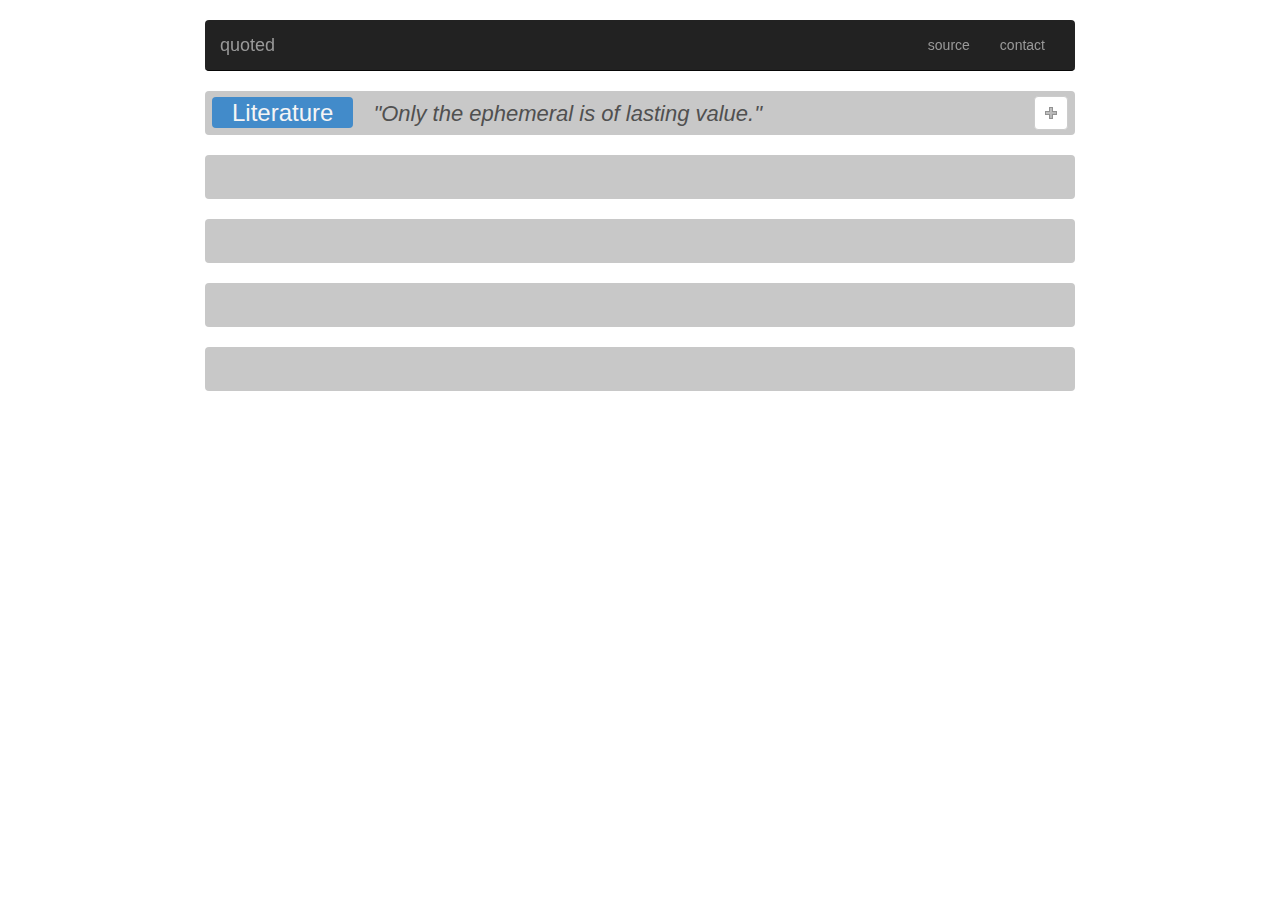
<file: QuotesQuiz/index.html>
<!DOCTYPE html>
<html lang="en">
    <head>
        <meta charset="utf-8">
        <meta name="viewport" content="width=device-width, initial-scale=1.0">
        <link rel="shortcut icon" type="image/png" href="../lib/favicon.ico">
        <title>Five Quotes</title>
        <script src="../lib/jquery.js"></script>
        <script src="script.js"></script>
        <script src="../lib/Bootstrap/js/bootstrap.js"></script>
        <script src="../lib/animo/animo.js"></script>
        <script src="../lib/jquery.color.min.js"></script>
        <link rel="stylesheet" type="text/css" href="../lib/Bootstrap/css/bootstrap.min.css" />
        <link rel="stylesheet" type="text/css" href="../lib/font-awesome/css/font-awesome.css" />
        <link href="style.css" rel="stylesheet"/>
        <link href="../lib/animo/animate+animo.css" rel="stylesheet"/>
    </head>
    <body>

        <div class="navbar-wrapper">
            <div class="container">
                <div class="navbar navbar-inverse navbar-static-top">
                    <div class="container">
                        <div class="navbar-header">
                            <button type="button" class="navbar-toggle" data-toggle="collapse" data-target=".navbar-collapse">
                                <span class="icon-bar"></span>
                                <span class="icon-bar"></span>
                                <span class="icon-bar"></span>
                            </button>
                            <a class="navbar-brand" href="https://github.com/PlantBuilder/thinkful/tree/gh-pages">quoted</a></div>
                        <div class="navbar-collapse collapse">
                            <ul class="nav navbar-nav navbar-right">
                                <li><a href="https://github.com/PlantBuilder/thinkful/tree/gh-pages"><i class="icon-code"></i> source</a></li>
                                <li><a href="mailto:cavanaughjames@gmail.com"><i class="icon-envelope-alt"></i> contact</a></li>
                            </ul>
                        </div>
                    </div>
                </div>
            </div>
        </div>
       <div class="container">
           <div class="question1"></div><div class="grid1 hidden"></div>
           <div class="question2"></div><div class="grid2 hidden"></div>
           <div class="question3"></div><div class="grid3 hidden"></div>
           <div class="question4"></div><div class="grid4 hidden"></div>
           <div class="question5"></div><div class="grid5 hidden"></div>
           <div class="epilogue">
               <ul class="list-group col-sm-3  text-muted small">
                   <li class="list-group-item">"The true servants of God the Most Gracious are those who walk on the earth in humility,
                       and when the ignorant address them, reply with words of peace.”<p class="text-right"><em>-Quran</em></p></li>
               </ul>
               <ul class="list-group col-xs-3 small">
                   <li class="list-group-item">"He has told you, O man, what is good; and what does the Lord require of you
                       but to do justice, and to love kindness, and to walk humbly with your God."<p class="text-right"><em>-Micah</em></p></li>
               </ul>
               <ul class="list-group col-xs-3 small">
                   <li class="list-group-item">“Simplicity, patience, compassion. These three are your greatest treasures.
                       Simple in actions and thoughts, you return to the source of being.
                       Patient with both friends and enemies, you accord with the way things are.
                       Compassionate toward yourself, you reconcile all beings in the world.” <p class="text-right"><em>-Tao Te Ching</em></p></li>
               </ul>
               <ul class="list-group col-xs-3 small">
                   <li class="list-group-item">"I urge you to live a life worthy of the calling you have received.
                       Be completely humble and gentle; be patient, bearing with one another in love.
                       Make every effort to keep the unity of spirit through the bond of peace."<p class="text-right"><em>-Ephesians</em></p></li>
               </ul>
           </div>
      </div>
    </body>
</html>
</file>
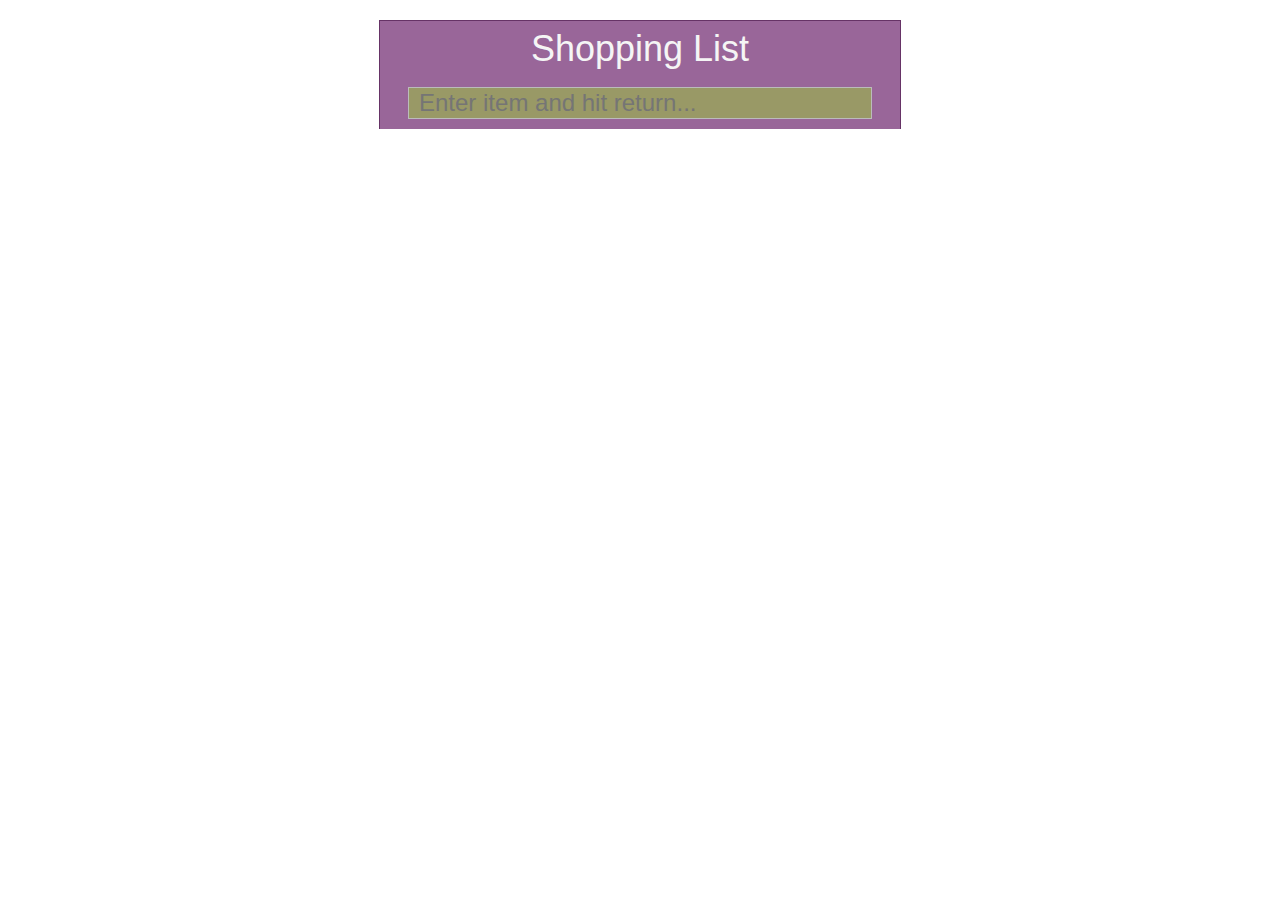
<file: ShoppingList_2/index.html>
<!DOCTYPE html>

<html lang="en">
<head>
    <meta charset="utf-8" />
    <title>Shopping List</title>
    <link rel="stylesheet" type="text/css" href="main.css" />
    <link rel="shortcut icon" type="image/x-icon" href="favicon.ico" />
    <script src="jquery.js"></script>
    <script src="jquery-sortable.js"></script>
    <script src="favico.min.js"></script>
    <script src="script.js"></script>
</head>
<body>
   <div id="header">
    <h1>Shopping List</h1>
   </div>
   <div id="subheader">
            <form>
                <input required="required" pattern="^\S" autofocus type="text" id="listEntry" name="listInput" autocomplete="off" placeholder="Enter item and hit return..."/>
            </form>
        </div>

    <div id="items">
        <ul class="sortable"></ul>
    </div>
    <div id="plusOne"></div>
    <div id="minusOne"></div>
</body>
</html>
</file>
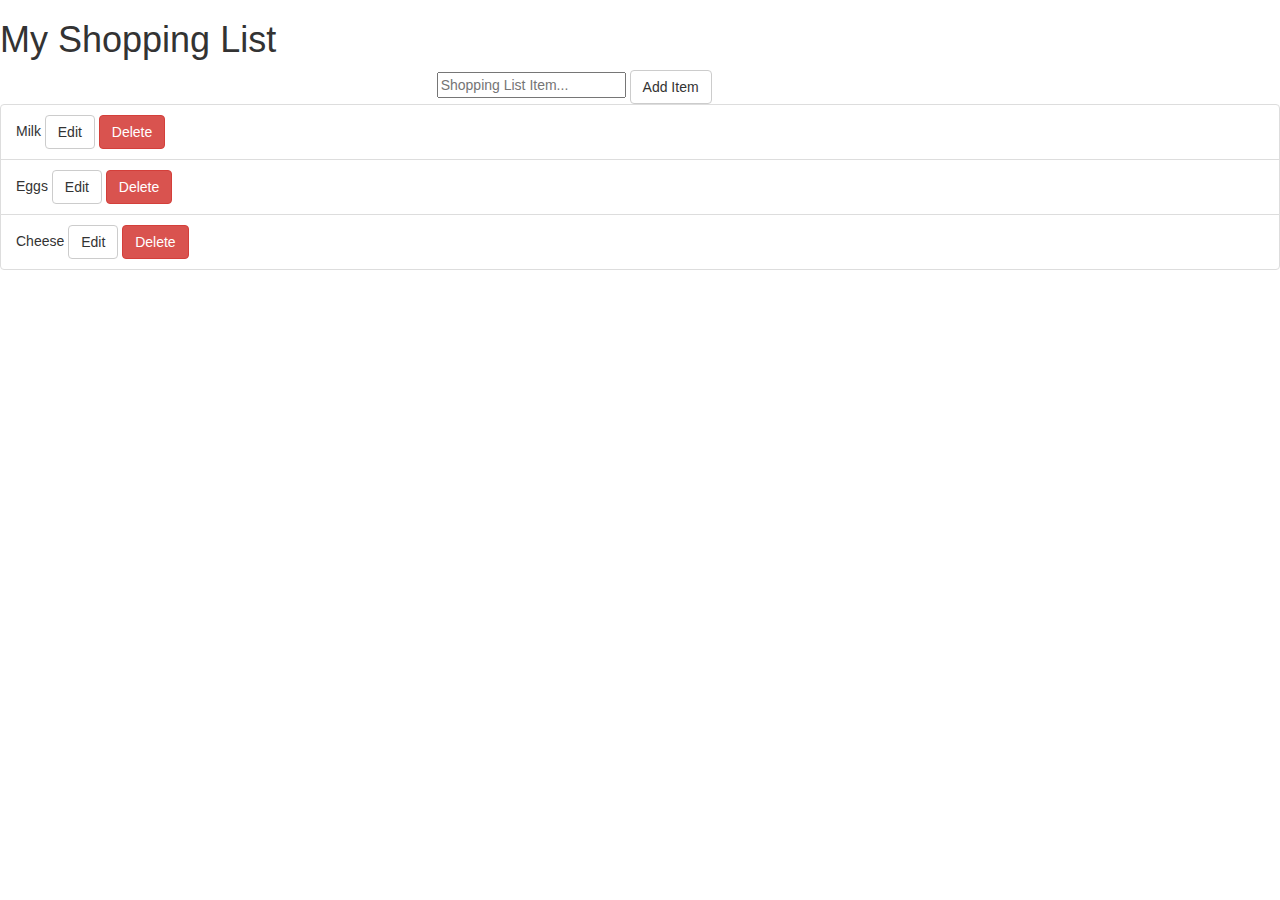
<file: ShoppingList_3/index.html>
<!DOCTYPE html>

<html lang="en">
<head>
    <meta charset="utf-8" />
    <title>Backbone</title>
    <link href="../lib/Bootstrap/css/bootstrap.css" media="screen" rel="stylesheet" type="text/css" />
    <link rel="stylesheet" type="text/css" href="../lib/font-awesome/css/font-awesome.css" />
    <link rel="shortcut icon" type="image/x-icon" href="../lib/favicon.ico" />

</head>
<body>

<h1>My Shopping List</h1>
<div class="row">
    <div class="col-xs-6 col-sm-4 col-md-4 col-lg-4 col-xs-offset-4 col-sm-offset-4 col-med-offset-4 col-lg-offset-4">
        <div class="input-group">
            <form id="addTask"  action="">
                <input type="text" placeholder="Shopping List Item..."/>
                <input type="submit" class="btn btn-default" value="Add Item">
            </form>
       </div>
    </div>
</div>
<div class="tasks"></div>

    <script id="taskTemplate" type="text/template">
       <panel> {{ title }} </panel> <button type="button" class="btn btn-default edit">Edit</button> <button type="button" class="btn btn-danger delete">Delete</button>
    </script>

   <script src="../lib/underscore-min.js"></script>
   <script src="../lib/jquery.js"></script>
   <script src="../lib/backbone.js"></script>
   <script src="../lib/Bootstrap/js/bootstrap.js"></script>
   <script src="main.js"></script>
</body>
</html>
</file>
<file: FlipiPedia/css/all.css>
body {
  background: #f0f0f0 url('../img/bg.png');
  font-family: "Voces", sans-serif;
}

.content {
  background: white url('../img/circles.png') repeat-x top center;
  margin-top: 60px;
  margin-bottom: 60px;
  padding: 60px 0;
  -webkit-border-radius: 20px;
  -moz-border-radius: 20px;
  -ms-border-radius: 20px;
  -o-border-radius: 20px;
  border-radius: 20px;
}

h1 {
  margin-bottom: 60px;
  text-align: center;
}

h2 {
  font-family: "Voces", sans-serif;
  font-size: 3em;
  text-align: center;
  margin-top: 3em;
  margin-bottom: 1em;
}

form {
  padding: 10px;
  text-align: center;
  margin-bottom: 1em;
}
form h3 {
  margin-bottom: 0.6em;
}

input, button {
  font-family: "Voces", sans-serif;
}

footer, footer a, footer a:hover {
  color: #999999;
}

footer p span {
    white-space: nowrap;
}

.jumbotron {
    z-index: 1;
    margin-top: 2em;
    font-family: 'Voces', sans-serif;
    font-weight: 400;
}
#features h3 {
  margin-top: 1.2em;
}
#features h3 i {
  margin-top: 3px;
}
#features h3:first-child {
  margin-top: 0;
}

#social {
  margin-top: 20px;
  text-align: center;
}

.btn_container {
    position: absolute;
    top: -62px;
    right: -20px;
    width: 40px;
    height: 40px;
}

#btn_toTxt {
    width: 40px;
    height: 40px;
    opacity: 0.8;
    background: url(../img/btn_toTxt.png) no-repeat left center;
}

#btn_toImg {
    width: 40px;
    height: 40px;
    opacity: 0.8;
    background: url(../img/btn_toImg.png) no-repeat left center;
}

.logoTop {
    transform: translateX(85px) scaleX(-1);
    transition: all 1s ease-in;
}

.logoTop:hover {
    transform-style: preserve-3d;
    transform: rotateY(-180deg) scaleX(-1) translateX(85px);
    transition: all .3s ease-in;
}

.logoBottom {
    transform: translateX(-83px) translateY(80px);
    transition: all 1s ease-in;
}

.hidden {
    display: none;
}

.Collage{

    /*This is where you set the padding you want between the images*/
    padding:10px;
}
.Collage img{
    margin:0;
    padding:0;
    display:inline-block;
    vertical-align:bottom;
    opacity:1;

    /*This is where you set the border you want for the image*/
    border:6px solid #FFF;
}

.Caption{
    color: white;
    font-size:12px;
    font-weight:normal;
    font-family:"Voces", sans-serif;
}

.Caption_Content{
    /* padding:10px; */
    color:#FFF;
    padding:20px;
}


/* In this example, this is the main item being resized */
.Image_Wrapper{
    /* to get the fade in effect, set opacity to 0 on the first element within the gallery area */
    opacity:0;
    -moz-box-shadow:0px 2px 4px rgba(0, 0, 0, 0.1);
    -webkit-box-shadow:0px 2px 4px rgba(0, 0, 0, 0.1);
    box-shadow:0px 2px 4px rgba(0, 0, 0, 0.1);
    -moz-border-radius: 3px;
    -webkit-border-radius: 3px;
    border-radius: 3px;
}

/* entire container, keeps perspective */
.flip-container {
    -webkit-perspective: 1000;
    perspective: 1000;
}

.flip-container.flip .flipper {
    -webkit-transform: rotateY(180deg);
    transform: rotateY(180deg);
}

.flip-container, .front, .back {

}

/* flip speed goes here */
.flipper {
    -webkit-transition: 0.6s;
    transition: 0.6s;
    -webkit-transform-style: preserve-3d;
    transform-style: preserve-3d;
    position: relative;
}

/* hide back of pane during swap */
.front, .back {
    -webkit-backface-visibility: hidden;
    backface-visibility: hidden;
    position: absolute;
    top: 0;
    left: 0;
}

/* front pane, placed above back */
.front {
    z-index: 2;
}

/* back, initially hidden pane */
.back {
    -webkit-transform: rotateY(180deg);
    transform: rotateY(180deg);
}

#wikiTxtContainer {
    margin-top: 1px;
}

#wikiImgContainer {
    margin-top: -1px;
}

#btn_search {
    margin-bottom: 25px;
}
</file>
<file: FlipiPedia/css/transitions.css>
/*

A library of transitions for revealing the loaded images
(Heavily) Inspired by http://tympanus.net/codrops/2013/07/02/loading-effects-for-grid-items-with-css-animations/

*/

.effect-parent {
    -webkit-perspective: 1300px;
    -moz-perspective: 1300px;
    perspective: 1300px;
    }


/* EFFECT 1 */
.effect-1 {
    -webkit-transform-style: preserve-3d;
    -moz-transform-style: preserve-3d;
    transform-style: preserve-3d;
    -webkit-transform-origin: 50% 50% -300px;
    -moz-transform-origin: 50% 50% -300px;
    transform-origin: 50% 50% -300px;
    -webkit-transform: rotateX(-180deg);
    -moz-transform: rotateX(-180deg);
    transform: rotateX(-180deg);
    -webkit-animation: fly ease-in-out forwards;
    -moz-animation: fly ease-in-out forwards;
    animation: fly ease-in-out forwards;
}
@-webkit-keyframes fly {
    100% { -webkit-transform: rotateX(0deg); opacity: 1; -webkit-transform-origin:50% 50% 0; }
}

@-moz-keyframes fly {
    100% { -moz-transform: rotateX(0deg); opacity: 1; -moz-transform-origin:50% 50% 0; }
}

@keyframes fly {
    100% { transform: rotateX(0deg); opacity: 1; transform-origin:50% 50% 0; }
}



/* EFFECT 2 */
.effect-2 {
    -webkit-transform: translateY(200px);
    -moz-transform: translateY(200px);
    transform: translateY(200px);
    -webkit-animation: moveUp ease forwards;
    -moz-animation: moveUp ease forwards;
    animation: moveUp ease forwards;
}

@-webkit-keyframes moveUp {
    to { -webkit-transform: translateY(0); opacity: 1; }
}

@-moz-keyframes moveUp {
    to { -moz-transform: translateY(0); opacity: 1; }
}

@keyframes moveUp {
    to { transform: translateY(0); opacity: 1; }
}


/* EFFECT 3 */
.effect-3 {
    -webkit-transform-style: preserve-3d;
    -moz-transform-style: preserve-3d;
    transform-style: preserve-3d;
    -webkit-transform: translateZ(400px) translateY(300px) rotateX(-90deg);
    -moz-transform: translateZ(400px) translateY(300px) rotateX(-90deg);
    transform: translateZ(400px) translateY(300px) rotateX(-90deg);
    -webkit-animation: fallPerspective ease-in-out forwards;
    -moz-animation: fallPerspective ease-in-out forwards;
    animation: fallPerspective ease-in-out forwards;
}

@-webkit-keyframes fallPerspective {
    100% { -webkit-transform: translateZ(0px) translateY(0px) rotateX(0deg); opacity: 1; }
}

@-moz-keyframes fallPerspective {
    100% { -moz-transform: translateZ(0px) translateY(0px) rotateX(0deg); opacity: 1; }
}

@keyframes fallPerspective {
    100% { transform: translateZ(0px) translateY(0px) rotateX(0deg); opacity: 1; }
}


/* EFFECT 4 */
.effect-4 {
    -webkit-transform-style: preserve-3d;
    -moz-transform-style: preserve-3d;
    transform-style: preserve-3d;
    -webkit-transform-origin: 0% 0%;
    -moz-transform-origin: 0% 0%;
    transform-origin: 0% 0%;
    -webkit-transform: rotateX(-80deg);
    -moz-transform: rotateX(-80deg);
    transform: rotateX(-80deg);
    -webkit-animation: flip ease-in-out forwards;
    -moz-animation: flip ease-in-out forwards;
    animation: flip ease-in-out forwards;
}

@-webkit-keyframes flip {
    100% { -webkit-transform: rotateX(0deg); opacity: 1; }
}

@-moz-keyframes flip {
    100% { -moz-transform: rotateX(0deg); opacity: 1; }
}

@keyframes flip {
    100% { transform: rotateX(0deg); opacity: 1; }
}


/* EFFECT 5 */
.effect-5 {
    -webkit-transform-style: preserve-3d;
    -moz-transform-style: preserve-3d;
    transform-style: preserve-3d;
    -webkit-transform: rotateY(-180deg);
    -moz-transform: rotateY(-180deg);
    transform: rotateY(-180deg);
    -webkit-animation: moveUp ease-in-out forwards;
    -moz-animation: moveUp ease-in-out forwards;
    animation: moveUp ease-in-out forwards;
}


/* EFFECT 6 */
.effect-6 {

    -webkit-transform:  scale(0.638) translate(-179px);
    -moz-transform:     scale(0.638) translate(-179px);
    transform:          scale(0.638) translate(-179px);

    -webkit-animation: moveUp ease-in-out forwards;
    -moz-animation: moveUp ease-in-out forwards;
    animation: moveUp ease-in-out forwards;
}





/* Universal durations */
.effect-duration-1{
    -webkit-animation-duration: .4s;
    -moz-animation-duration:    .4s;
    animation-duration:         .4s;
}
.effect-duration-2{
    -webkit-animation-duration: .5s;
    -moz-animation-duration:    .5s;
    animation-duration:         .5s;
}
.effect-duration-3{
    -webkit-animation-duration: .6s;
    -moz-animation-duration:    .6s;
    animation-duration:         .6s;
}
.effect-duration-4{
    -webkit-animation-duration: .7s;
    -moz-animation-duration:    .7s;
    animation-duration:         .7s;
}
.effect-duration-5{
    -webkit-animation-duration: .8s;
    -moz-animation-duration:    .8s;
    animation-duration:         .8s;
}
.effect-duration-6{
    -webkit-animation-duration: .9s;
    -moz-animation-duration:    .9s;
    animation-duration:         .9s;
}
.effect-duration-7{
    -webkit-animation-duration: .95s;
    -moz-animation-duration:    .95s;
    animation-duration:         .95s;
}
.effect-duration-8{
    -webkit-animation-duration: 1s;
    -moz-animation-duration:    1s;
    animation-duration:         1s;
}
.effect-duration-9{
    -webkit-animation-duration: 1.05s;
    -moz-animation-duration:    1.05s;
    animation-duration:         1.05s;
}
.effect-duration-10{
    -webkit-animation-duration: 1.1s;
    -moz-animation-duration:    1.1s;
    animation-duration:         1.1s;
}
</file>
<file: Portfolio/css/style.css>
@font-face {
    font-family: Raleway;
    src: url("../Raleway/Raleway-Light.otf") format("opentype");
}

@font-face {
    font-family: Raleway;
    font-weight: bold;
    src: url("../Raleway/Raleway-Bold.otf") format("opentype");
}



html {
	font-size: 10px;
}

body {
	background: #fff;
	font-family: 'Raleway'; /*, Helvetica, "Helvetica Neue", Arial, sans-serif;*/
	font-size: 24px;
	font-size: 2.4rem;
	line-height: 1.4;
}


.background {
	position: fixed;
	height: 100%;
	width: 100%;
	background: -moz-radial-gradient(50% 50%, farthest-side, #fff, #efefef);
	background: -webkit-gradient(radial, 50% 50%, 250, 50% 50%, 750, from(#fff), to(#bbb));
	z-index: 0;
}

ul {
	list-style: none;
	padding: 0;
}

h1 {
	font-size: 60px;
	font-size: 6rem;
	padding: 0;
}

h2 {
	font-size: 48px;
	font-size: 4.8rem;
}

p, li {
	font-weight: 400;
	font-size: 36px;
	font-size: 3.6rem;
}

a, a:visited {
	font-weight: 400;
	font-style: italic;
	color: #666;
	padding-right: 3px;
	padding-right: .3rem;
}

li {
	padding: 4px 0;
	padding: .4rem 0;
}

img {
	width: 100%;
}


/*----------------------------------------  HEADER  */

#header {
	width: 100%;
	position: fixed;
	top: 0;
	left: 0;
	z-index: 10;
	background: #ccc;
	border-bottom: solid 3px #bbb;
	opacity: .3;
}

#header:hover {
	opacity: .5;
}

#header h1 {
	margin: 0;
	padding: 7px 20px 10px;
	padding: .7rem 2rem 1rem;
	font-size: 16px;
	font-size: 1.6rem;
	color: #888;
	font-weight: normal;
}

#nav {
	position: absolute;
	top: 0;
	right: 20px;
	right: 2rem;
}

.nav-button {
	float: left;
	padding: 10px;
	padding: 1rem;
	text-decoration: none;
	color: #888;
	font-size: 16px;
	font-size: 1.6rem;
	font-style: normal;
}

.current, a.nav-button:hover {
	color: #333;
}

/*------------------------  SLIDES  */

.slide {
	position: relative;
	margin: 0;
	width: 100%;
	height: 500px;
	height: 50rem;
	padding: 100px 0 200px;
	padding: 10rem 0 20rem;
	text-align: center;
}

.or-block {
	display: block;
}

#intro {
	padding: 80px 0 200px;
	padding: 8rem 0 20rem;
}

#intro p {
	font-size: 20px;
	font-size: 2rem;
}

[   id*='title'] {
/*#project_title1 {*/
	padding: 150px 0 200px;
	padding: 15rem 0 20rem;
}

[   id*='title'] strong {
	display: block;
	font-size: 60px;
	font-size: 6rem;
	font-style: italic;
	position: relative;
	top: 6px;
	top: .6rem;
	letter-spacing: 3px;
	letter-spacing: .3rem;
}

[   id*='title'] small {
    display: block;
    font-size: 20px;
    font-size: 2rem;
    font-style: italic;
    position: relative;
    top: 6px;
    top: .6rem;
    letter-spacing: 3px;
    letter-spacing: .3rem;
}

[   id*='text'] {
    text-align: left;
    padding: 60px 0 200px;
    padding: 6rem 0 20rem;
}

[   id*='text'] p strong {
    color: #2e686c;
}

[   id*='text'] p a {
    font-size: 14px;
    font-size: 1.4rem;
}

[   id*='content'] {
    text-align: left;
    padding: 60px 0 200px;
    padding: 6rem 0 20rem;
    margin-top: 3em;
    width: 100%
}
/*
[   id*='content'] {
    margin-top: 3em;
    width: 100%
}
*/

div[   id*='comments'] {
    width: 84%;
    text-align: left;
}

div[   id*='comments'] p {
    font-size: 14px;
    font-size: 1.4rem;
}

div[   id*='comments'] h3 {
       text-align: left;
       color: #2e686c;
}

div[   id*='comments'] p a {
    font-size: 12px;
    font-size: 1.2rem;
}

div[   id*='reflections'] {
	padding: 180px 0 200px;
	padding: 18rem 0 20rem;
}

div[   id*='reflections'] h2 {
	font-size: 60px;
	font-size: 6rem;
	margin: 0;
}

div[   id*='reflections'] p {
	margin: 0;
    font-size: 30px;
    font-size: 3rem;
}

div a:hover ~ img {
    border: 2px, solid, black;
}

.where h2 {
	font-size: 30px;
	font-size: 3rem;
	margin: 0;
}

.where h3, .where p, .where a {
	margin: 0;
	font-size: 20px;
	font-size: 2rem;
}

.where-block {
	vertical-align: top;
	display: inline-block;
	width: 40%;
	padding: 20px 0;
	padding: 2rem 2rem;
}

.where-block p {
    font-size: 14px;
    font-size: 1.5rem;
    margin-bottom: 1.4rem;
}

.where-block h3 {
    text-align: center;
}

#where1 {
	padding: 150px 0 200px;
	padding: 15rem 0 20rem;
}

#where3 {
	padding: 60px 0 200px;
	padding: 6rem 0 20rem;
}

#where3 a {
	font-size: 36px;
	font-size: 3.6rem;
}

#where3 .where-block {
	vertical-align: top;
	display: inline-block;
	width: 40%;
	padding: 24px 0 6px;
	padding: 2.4rem 0 .6rem;
	line-height: 1.2;
}

#where3 .where-block a {
	font-size: 16px;
	font-size: 1.6rem;
}

#where4 a {
	display: block;
	font-size: 24px;
	font-size: 2.4rem;
	padding: 3px;
	padding: .3rem;
}

#my-comments {
    margin-top: -40px;
}

/*------------------------  IMAGES  */

/* width % is width of img / 1280 px (target screen width)  */

.img-wrap {
	margin: 0 auto;
}

.img-inline {
	display: inline-block;
	
}

.img-link {
	text-decoration: none;
}

.img-border {
	border: solid 1px #aaa;
}

#img-thinkful {
    width: 45.50%;
}

#img-responsive {
	width: 50.47%;
}

#img-hand_down {
    margin-top: 275px;
    width: 4.47%;
}

#img-hand_keys {
    margin-top: 205px;
    width: 12.47%;
}


#img-bg-s {
	width: 13.83%;
}

#img-bg-m {
	width: 28.59%;
}

#img-bg-l {
	width: 45.31%;
}

/* width % is width of img / (40% of 1280 px) (containers are 40% of target screen width)  */

.where-block .img-wrap {
	width: 22.66%;
}

#where3 .where-block .img-wrap {
	width: 86.33%;
}

#social {
    margin-top: -599px;
}

#social img {
    height: 64px;
    width: 64px;
}



/*------------------------  BASE-REM SIZING  */


@media (min-width: 1401px) {
	html {
		font-size: 12px;
	}
}

@media (max-width: 1400px) {
	html {
		font-size: 11px;
	}
}

/* target screen width  */
@media (max-width: 1280px) {
	html {
		font-size: 10px;
	}
}
	
@media (max-width: 1160px) {
	html {
		font-size: 9px;
	}
}
	
@media (max-width: 1040px) {
	html {
		font-size: 8px;
	}
}
	
@media (max-width: 920px) {
	html {
		font-size: 7px;
	}
}
	
@media (max-width: 800px) {
	html {
		font-size: 6px;
	}
}
	
@media (max-width: 680px) {
	html {
		font-size: 5px;
	}
}
	
@media (max-width: 560px) {
	html {
		font-size: 4px;
	}
}
	
@media (max-width: 440px) {
	html {
		font-size: 3px;
	}
}

@media (max-width: 320px) {
	html {
		font-size: 3px;
	}
}
</file>
<file: QuotesQuiz/style.css>
/* GLOBAL STYLES
 -------------------------------------------------- */
/* Padding below the footer and lighter body text */
body {
    height: 100%;
}

/* CUSTOMIZE THE NAVBAR
 -------------------------------------------------- */
/* Special class on .container surrounding .navbar, used for positioning it into place. */
.navbar-wrapper {
	position:relative;
	z-index:15;
}

/* MARKETING CONTENT
 -------------------------------------------------- */
/* Pad the edges of the mobile views a bit */
.marketing {
	padding-left:15px;
	padding-right:15px;
}
/* Center align the text within the three columns below the carousel */
.marketing .col-lg-4 {
	text-align:center;
	margin-bottom:20px;
}
.marketing h2 {
	font-weight:normal;
}
.marketing .col-lg-4 p {
	margin-left:10px;
	margin-right:10px;
}
/* Featurettes
 ------------------------- */
.featurette-divider {
	margin:80px 0; /* Space out the Bootstrap <hr> more */
}
/* Thin out the marketing headings */
.featurette-heading {
	font-weight:300;
	line-height:1;
	letter-spacing:-1px;
}
/* RESPONSIVE CSS
 -------------------------------------------------- */
@media(min-width:768px) {
	/* Remove the edge padding needed for mobile */
	.marketing {
		padding-left:0;
		padding-right:0;
	}
	/* Navbar positioning foo */
	.navbar-wrapper {
		margin-top:20px;
	}
	/* The navbar becomes detached from the top, so we round the corners */
	.navbar-wrapper .navbar {
		border-radius:4px;
	}
	/* Bump up size of carousel content */
	.carousel-caption p {
		margin-bottom:20px;
		font-size:21px;
		line-height:1.4;
	}
	.featurette-heading {
		font-size:50px;
	}
}
@media(min-width:992px) {
	.featurette-heading {
		margin-top:120px;
	}
}

.hidden {
    display: none;
}

.container {
    width: auto;
    max-width: 900px;
    min-width: 870px;
    padding: 0 15px;
}

[   class*='question'] {
    background-color: #C8C8C8;
    border-radius:4px;
    height: 44px;
    padding: 5px 7px;
    margin-bottom: 20px;
}

.category {
    background-color: #428BCA;
    border-radius:4px;
    color: #f5f5f5;
    font-family: "Lucida Grande", "Helvetica Nueue", Arial, sans-serif;
    font-size: 24px;
    padding: 2px 20px;
}

.quote {
    color: #505050;
    font-family: "Lucida Grande", "Helvetica Nueue", Arial, sans-serif;
    font-size: 22px;
    font-style: italic;
    font-weight: lighter;
    padding: 2px 20px;
}

.attribution {
    color: #C8C8C8;
    font-family: "Lucida Grande", "Helvetica Nueue", Arial, sans-serif;
    font-size: 14px;
    font-style:  normal;
    font-weight: lighter;
}

[   class*='grid'] {
    background: white;
    display: inline-block;
    overflow: hidden;
    padding: 20px 0 20px 60px;
    white-space: nowrap;

}

[   class*='col-'] {
    float: left;
    margin-top: -20px;
    padding-right: 20px;
}
.grid:last-of-type {
    padding-right: 0;
}

.col-1-3 {
    white-space: nowrap;
    display: inline;
    width: 180px;
    margin-right: 10px;
}

.module {
    white-space: nowrap;
    display: inline-table;
    height: 180px;
    padding: 10px;
    background: linear-gradient(#FFFFFF, #E7E7E7);
    border: 1px solid #E8E8E8;
    border-radius: 5px;
}

.module img {
    height: 175px;
    text-align: center;
}

.col-1-3:nth-child(2) h2 {
    padding-left: 22%;
}
.col-1-3:nth-child(3) h2 {
    padding-left: 22%;
}

/*
.grid-pad {
    display: inline-block;
    padding: 20px 0 20px 60px;
}
*/

[   class*='col-']:last-of-type {
    padding-right: 20px;
}

[   class*='test'] {
    color: #f5f5f5;
    float: right;
    padding: 8px;
}

[   class*='test']:focus {
    outline: none;
    box-shadow: none;
}

.dimmed {
    opacity: 0.5;
 }

.epilogue {
    background: white;
    display: inline-block;
    overflow: hidden;
    padding: 20px 0 20px 60px;
    visibility: hidden;
}

.epilogue li {
    min-height: 270px;
    margin-right: 2px;
    color: white;
    width: 170px;
}
</file>
<file: 37signals/main.css>
/* http://meyerweb.com/eric/tools/css/reset/
   v2.0 | 20110126
   License: none (public domain)
*/

html, body, div, span, applet, object, iframe,
h1, h2, h3, h4, h5, h6, p, blockquote, pre,
a, abbr, acronym, address, big, cite, code,
del, dfn, em, img, ins, kbd, q, s, samp,
small, strike, strong, sub, sup, tt, var,
b, u, i, center,
dl, dt, dd, ol, ul, li,
fieldset, form, label, legend,
table, caption, tbody, tfoot, thead, tr, th, td,
article, aside, canvas, details, embed,
figure, figcaption, footer, header, hgroup,
menu, nav, output, ruby, section, summary,
time, mark, audio, video {
    margin: 0;
    padding: 0;
    border: 0;
    font-size: 100%;
    font: inherit;
    vertical-align: baseline;
}
/* HTML5 display-role reset for older browsers */
article, aside, details, figcaption, figure,
footer, header, hgroup, menu, nav, section {
    display: block;
}
body {
    line-height: 1;
}
ol, ul {
    list-style: none;
}
blockquote, q {
    quotes: none;
}
blockquote:before, blockquote:after,
q:before, q:after {
    content: '';
    content: none;
}
table {
    border-collapse: collapse;
    border-spacing: 0;
}

html, body {
    height: 100%;
}

* {
box-sizing(border-box);
}

#greeting {
    float:left;
    display: block;
    background-color: #ffffff;
    height: 35px;
    margin-top: 30px;
    color: #BBB;
    font-family: 'Lucida Grande', 'Lucida Sans Unicode', Verdana, sans-serif;
    font-size: 9pt;
    font-weight: 400;
    text-align: right;
    width: 90px;
}

#nav {
    background-color: #ffffff;
    min-height: 33px;
    text-align: right;
    white-space: nowrap;
}

#nav ul {
    padding: 25px 0px 5px 25px;
}

#nav ul li {
    display: inline;
    padding: 10px 8px 5px 9px;
    color: #9999AF;
    font-family: 'Lucida Grande', 'Lucida Sans Unicode', Verdana, sans-serif;
    font-size: 9pt;
    font-weight: 400;
    text-align: right;
    width: 30px;
}

#nav ul li a {
    text-decoration: none;
    color: #9999AF;
}

#nav ul a:hover {
    color: #51B9E6;
}

#nav ul #selected {
    color: #51B9E6;
}

#logo {
    height: 50px;
    width: 100%;
    margin-top: 15px;
    margin-bottom: 10px;
    display: inline-block;
    text-align: center;

}

.hero {
   font-family: "Times New Roman", Times, serif;
   font-size: 40pt;
   font-weight: 600;
   text-align: center;
   white-space: nowrap;
}

.hero span {
    color: #336699;
    text-decoration: underline;
}

.subtext {

    font-family: "Times New Roman", Times, serif;
    font-size: 14pt;
    font-weight: 600;
    text-align: center;
    margin-top: 25px;
    margin-bottom: 10px;
    white-space: nowrap;
}

.rappers_delight {
    min-height: 100%;
    height: auto !important;
    height: 100%;
    width: 90%;
    text-align: center;
    margin: auto;
}

.grid {
    overflow: hidden;
    background: white;
    white-space: nowrap;
}

[   class*='col-'] {
    float: left;
    padding-right: 20px;
}
.grid:last-of-type {
    padding-right: 0;
}

.col-1-3 {
    white-space: nowrap;
    display: inline;
    width: 180px;
    margin-right: 10px;
}

.module {
    white-space: nowrap;
    display: inline-table;
    height: 220px;
    padding: 10px;
    background: linear-gradient(#FFFFFF, #F0F0F0);
    border: 1px solid #E8E8E8;
    border-radius: 5px;
}

.module img {
    height: 88px;
    text-align: center;
}
.module h2 {
    float: left;
    font-family: 'Lucida Grande', 'Lucida Sans Unicode', Verdana, sans-serif;
    font-size: 14pt;
    font-weight: 600;
    color: #336699;
    text-decoration: underline;
    padding-left: 16%;
    margin-top: 10px;
    margin-bottom: 15px;
}

.module h3 {
    clear: both;
    font-family: 'Lucida Grande', 'Lucida Sans Unicode', Verdana, sans-serif;
    font-size: 11pt;
    font-weight: 600;
    color: #CC0000;
    text-align: center;
    margin-top: 1px;
    margin-bottom: 20px;
}

.module span {
    float: right;
    margin-right: 10px;
    font-size: 9pt;
    color: #adadad;
    vertical-align: text-top;
    text-decoration: none;
}
.module p {
    font-family: 'Lucida Grande', 'Lucida Sans Unicode', Verdana, sans-serif;
    font-size: 11pt;
    color: #000000;
    text-align: center;
    margin-top: 0px;
    white-space: normal;
}

.col-1-3:nth-child(2) h2 {
    padding-left: 22%;
}
.col-1-3:nth-child(3) h2 {
    padding-left: 22%;
}

hr {
    background: url("images/img-hr.png") no-repeat 48%;
    height: 10px;
    border: 0;
}

#overlay {
    position: absolute;
    z-index: 100;
    background: darkred;
    height: 69px;
    width: 69px;
    display: none;
}

.overlay_one {
    background: url('images/arrow-left.png') no-repeat;
    z-index: 1;
    height: 69px;
    width: 69px;
    position: absolute;
    margin-left: 425px;
    margin-top: 275px;
}
.overlay_two {
    background: url('images/arrow-left.png') no-repeat;
    z-index: 1;
    height: 69px;
    width: 69px;
    position: absolute;
    margin-left: 630px;
    margin-top: 275px;
}
.overlay_three {
    background: url('images/arrow-right.png') no-repeat;
    z-index: 1;
    height: 69px;
    width: 69px;
    position: absolute;
    margin-left: 690px;
    margin-top: 275px;
}

/* Opt-in outside padding */
.grid-pad {
    min-width: 700px;
    display: inline-block;
    padding: 20px 0 20px 60px;
    margin-top: 10px;
    margin-bottom: 15px;
    [class*='col-']:last-of-type {
    padding-right: 20px;
}
}
</file>
<file: GoogleClone/main.css>
/* http://meyerweb.com/eric/tools/css/reset/
   v2.0 | 20110126
   License: none (public domain)
*/

html, body, div, span, applet, object, iframe,
h1, h2, h3, h4, h5, h6, p, blockquote, pre,
a, abbr, acronym, address, big, cite, code,
del, dfn, em, img, ins, kbd, q, s, samp,
small, strike, strong, sub, sup, tt, var,
b, u, i, center,
dl, dt, dd, ol, ul, li,
fieldset, form, label, legend,
table, caption, tbody, tfoot, thead, tr, th, td,
article, aside, canvas, details, embed,
figure, figcaption, footer, header, hgroup,
menu, nav, output, ruby, section, summary,
time, mark, audio, video {
    margin: 0;
    padding: 0;
    border: 0;
    font-size: 100%;
    font: inherit;
    vertical-align: baseline;
}
/* HTML5 display-role reset for older browsers */
article, aside, details, figcaption, figure,
footer, header, hgroup, menu, nav, section {
    display: block;
}
body {
    line-height: 1;
}
ol, ul {
    list-style: none;
}
blockquote, q {
    quotes: none;
}
blockquote:before, blockquote:after,
q:before, q:after {
    content: '';
    content: none;
}
table {
    border-collapse: collapse;
    border-spacing: 0;
}

#nav {
    background-color: #000;
    min-height: 33px;
    white-space: nowrap;
}

#nav ul {
    padding: 8px 0px 5px 7px;
}

#nav ul li {
    display: inline;
    padding: 5px 8px 5px 9px;
    color: #BBB;
    font-family: Arial, Verdana, sans-serif;
    font-size: 11pt;
    font-weight: 700;
    text-align: right;
    width: 30px;
}

#nav ul li a {
    text-decoration: none;
    color: #BBB;
}

#nav ul a:hover {
    color: #FFF;
}

#nav ul #selected {
    color: #FFF;
}

#logo {
    margin-top: 162px;
    text-align: center;
    height: 100px;
    color: #FFF;
}

#logo_google {
    height: 95px;
    color: #FFF;
}

#signin {
    position: relative;
    height: 10px;
    margin-left: 65%;
}

.btn_signin {
    position: relative;
    float: right;
    margin-right: 43px;
    margin-top: 20px;
    background-color: #D94A38;
    border-radius: 3px;
    text-indent: 0;
    border: 1px solid #d02718;
    display: block;
    color: #ffffff;
    font-family: Arial, Verdana, sans-serif;
    font-size: 11px;
    font-weight: bold;
    font-style: normal;
    height: 26px;
    line-height: 27px;
    width: 70px;
    text-decoration: none;
    text-align: center;
}
.btn_signin:hover {
    text-decoration: none;
    color: #ffffff;
    background-color: #D8311B;
}

.btn_signin a {
    text-decoration: none;
    color: #ffffff;
}

#srch {
    margin-top: 20px;
    text-align: center;
}

#fld_search {
    text-align: left;
    height: 29px;
    width: 570px;
    border: 1px solid #BBB;
    font-size: 12pt;
    background: url(mic.png) no-repeat right center;
}

#fld_search:focus {
    outline: none;
    border: 1px solid #09C;
    box-shadow: none;
}

#btns_search {
    display: block;
    margin-top: 15px;
    text-align: center;
    height: 80px;
    color: #FFF;
}

.btn_search {
    margin-right: 10px;
    background-color: #F1F1F1;
    border-radius: 3px;
    text-indent: 0;
    border: 1px solid #D9D9D9;
    display: inline-block;
    color: #444444;
    font-family: Arial, Verdana, sans-serif;
    font-size: 10pt;
    font-weight: 700;
    font-style: normal;
    height: 26px;
    line-height: 27px;
    width: 130px;
    text-align: center;
}
.btn_search:hover {
    text-decoration: none;
    color: #444444;
    border: 1px solid #BBB;
}
.btn_search a {
    text-decoration: none;
    color: #444444;
}



#footer {
    position: absolute;
    bottom: 0;
    height: 30px;
    width: 100%;
    border-top: 1px solid #F1F1F1;
    white-space: nowrap;
}

#footer ul {
    position: relative;
    float: right;
    margin-left: 40%;
    padding: 3px 0px 5px 7px;

}

#footer ul li {
    display: inline;
    padding: 5px 8px 5px 9px;
    color: #746666;
    font-family: Arial, Verdana, sans-serif;
    font-size: 11pt;
    font-weight: 500;
    text-align: right;
    width: 30px;
}

#footer ul li a {
    text-decoration: none;
    color: #746666;
}
#footer a:link {
    color: #746666;
}

#footer a:hover {
    text-decoration: underline;
}
</file>
<file: HotCold_2/main.css>
/* http://meyerweb.com/eric/tools/css/reset/
   v2.0 | 20110126
   License: none (public domain)
*/

html, body, div, span, applet, object, iframe,
h1, h2, h3, h4, h5, h6, p, blockquote, pre,
a, abbr, acronym, address, big, cite, code,
del, dfn, em, img, ins, kbd, q, s, samp,
small, strike, strong, sub, sup, tt, var,
b, u, i, center,
dl, dt, dd, ol, ul, li,
fieldset, form, label, legend,
table, caption, tbody, tfoot, thead, tr, th, td,
article, aside, canvas, details, embed,
figure, figcaption, footer, header, hgroup,
menu, nav, output, ruby, section, summary,
time, mark, audio, video {
    margin: 0;
    padding: 0;
    border: 0;
    font-size: 100%;
    font: inherit;
    vertical-align: baseline;
}
/* HTML5 display-role reset for older browsers */
article, aside, details, figcaption, figure,
footer, header, hgroup, menu, nav, section {
    display: block;
}
body {
    line-height: 1;
}
ol, ul {
    list-style: none;
}
blockquote, q {
    quotes: none;
}
blockquote:before, blockquote:after,
q:before, q:after {
    content: '';
    content: none;
}
table {
    border-collapse: collapse;
    border-spacing: 0;
}

html, body {
    background-color: #ffffff;
    margin: 0;
    padding: 0;
    height: 100%;
    font-family: Tahoma, Geneva, sans-serif;
}

#header, #sub-header, #info  {
    margin: 20px auto;
    max-width: 960px;
    min-width: 700px;
    min-height: 22px;
    text-align: center;
    background: #F0F0F0;
    color: gray;
    border: 1px solid #E8E8E8;
    border-radius: 5px;
    padding: 10px 0;
}

#header {
    font-size: 48px;
    padding-bottom: 20px;
}

#sub-header {
    font-size: 18px;
}

.hidden {
   display: none;
}

.layout_btns {
    margin: auto;
    max-width: 960px;
    min-width: 700px;
    min-height: 22px;
    text-align: center;
}

li {
   margin: auto;
   background-color: #3C3C3C;
   color: whitesmoke;
   font-size: 12px;
   padding-top: 20px;
   width: 200px;
   height: 32px;
   border-bottom: 1px solid #A9A9A9;
   border-top: 1px solid #404040;
   display: list-item;
   text-align: left;
   padding-left: 12px;

}

li:first-child {
   margin-top: 30px;
}

li:last-child {
   margin-bottom: 40px;
}

li.winner {
   background-color: gray;
   border: 0;
   font-size: 14px;
   padding-top: 18px;
}

[class^="icon-"], [class*="icon-"] {
   background-image: url("../lib/glyphicons-halflings.png");
   background-position: 16px 16px;
   background-repeat: no-repeat;
   display: inline-block;
   height: 16px;
   line-height: 16px;
   vertical-align: text-top;
   width: 16px;
}

[class*="icon-"]:hover {
   background-image: url("../lib/glyphicons-halflings-white.png");
}

.icon-circle-question-mark {
   background-position: -96px -97px;
}

.icon-remove{
   background-position: -166px -97px;
   margin-left: 10px;
}

#guessEntry {
   margin-right: 7px;
   text-align: left;
   width: 117px;
   border: 1px solid #BBB;
   font-size: 27pt;
   vertical-align: top;
   margin-top: 3px;
}
#guessEntry:focus{
   outline: none;
   box-shadow: none;
}

[id^="btn_"],[id*="btn_"]{
    background-color: gray;
    color: #BBBBBB;
    border: 1px solid #BBBBBB;
    border-radius: 5px;
    display: inline-block;
    font-size: 18px;
    font-weight: lighter;
    margin-bottom: 10px;
    position: relative;
}

[id*="btn_"]:focus {
    outline: none;
    border: 1px solid #BBBBBB;
    box-shadow: none;
}

#btn_guess {
   padding: 12px 11px;
   color: whitesmoke;
}

#btn_cheat {
   padding: 12px 13px;
}

#btn_cheat:hover {
   color: #F5F5F5;
}

#btn_newGame {
   margin-right: 7px;
   padding: 12px 12px;
}

#btn_newGame:hover {
    color: #F5F5F5;
}
</file>
<file: lib/animo/animate+animo.css>
@charset "UTF-8";
/*
Animate.css - http://daneden.me/animate
Licensed under the MIT license

Copyright (c) 2013 Daniel Eden

Permission is hereby granted, free of charge, to any person obtaining a copy of this software and associated documentation files (the "Software"), to deal in the Software without restriction, including without limitation the rights to use, copy, modify, merge, publish, distribute, sublicense, and/or sell copies of the Software, and to permit persons to whom the Software is furnished to do so, subject to the following conditions:

The above copyright notice and this permission notice shall be included in all copies or substantial portions of the Software.

THE SOFTWARE IS PROVIDED "AS IS", WITHOUT WARRANTY OF ANY KIND, EXPRESS OR IMPLIED, INCLUDING BUT NOT LIMITED TO THE WARRANTIES OF MERCHANTABILITY, FITNESS FOR A PARTICULAR PURPOSE AND NONINFRINGEMENT. IN NO EVENT SHALL THE AUTHORS OR COPYRIGHT HOLDERS BE LIABLE FOR ANY CLAIM, DAMAGES OR OTHER LIABILITY, WHETHER IN AN ACTION OF CONTRACT, TORT OR OTHERWISE, ARISING FROM, OUT OF OR IN CONNECTION WITH THE SOFTWARE OR THE USE OR OTHER DEALINGS IN THE SOFTWARE.
*/

body, .animated, * { /* Addresses a small issue in webkit: http://bit.ly/NEdoDq */
	backface-visibility: hidden;
	-o-backface-visibility: hidden;
	-moz-backface-visibility: hidden;
	-webkit-backface-visibility: hidden;
}
.animated {
	animation-fill-mode: both;
	transform: translate3d(0, 0, 0);
	perspective: 1000;

	-o-animation-fill-mode: both;
	-o-transform: translate3d(0, 0, 0);
	-o-perspective: 1000;

	-moz-animation-fill-mode: both;
	-moz-transform: translate3d(0, 0, 0);
	-moz-perspective: 1000;

	-webkit-animation-fill-mode: both;
	-webkit-transform: translate3d(0, 0, 0);
	-webkit-perspective: 1000;
}

@-webkit-keyframes flash {
	0%, 50%, 100% {opacity: 1;}	
	25%, 75% {opacity: 0;}
}

@-moz-keyframes flash {
	0%, 50%, 100% {opacity: 1;}	
	25%, 75% {opacity: 0;}
}

@-o-keyframes flash {
	0%, 50%, 100% {opacity: 1;}	
	25%, 75% {opacity: 0;}
}

@keyframes flash {
	0%, 50%, 100% {opacity: 1;}	
	25%, 75% {opacity: 0;}
}

.animated.flash {
	-webkit-animation-name: flash;
	-moz-animation-name: flash;
	-o-animation-name: flash;
	animation-name: flash;
}
@-webkit-keyframes shake {
	0%, 100% {-webkit-transform: translateX(0);}
	10%, 30%, 50%, 70%, 90% {-webkit-transform: translateX(-10px);}
	20%, 40%, 60%, 80% {-webkit-transform: translateX(10px);}
}

@-moz-keyframes shake {
	0%, 100% {-moz-transform: translateX(0);}
	10%, 30%, 50%, 70%, 90% {-moz-transform: translateX(-10px);}
	20%, 40%, 60%, 80% {-moz-transform: translateX(10px);}
}

@-o-keyframes shake {
	0%, 100% {-o-transform: translateX(0);}
	10%, 30%, 50%, 70%, 90% {-o-transform: translateX(-10px);}
	20%, 40%, 60%, 80% {-o-transform: translateX(10px);}
}

@keyframes shake {
	0%, 100% {transform: translateX(0);}
	10%, 30%, 50%, 70%, 90% {transform: translateX(-10px);}
	20%, 40%, 60%, 80% {transform: translateX(10px);}
}

.animated.shake {
	-webkit-animation-name: shake;
	-moz-animation-name: shake;
	-o-animation-name: shake;
	animation-name: shake;
}
@-webkit-keyframes bounce {
	0%, 20%, 50%, 80%, 100% {-webkit-transform: translateY(0);}
	40% {-webkit-transform: translateY(-30px);}
	60% {-webkit-transform: translateY(-15px);}
}

@-moz-keyframes bounce {
	0%, 20%, 50%, 80%, 100% {-moz-transform: translateY(0);}
	40% {-moz-transform: translateY(-30px);}
	60% {-moz-transform: translateY(-15px);}
}

@-o-keyframes bounce {
	0%, 20%, 50%, 80%, 100% {-o-transform: translateY(0);}
	40% {-o-transform: translateY(-30px);}
	60% {-o-transform: translateY(-15px);}
}
@keyframes bounce {
	0%, 20%, 50%, 80%, 100% {transform: translateY(0);}
	40% {transform: translateY(-30px);}
	60% {transform: translateY(-15px);}
}

.animated.bounce {
	-webkit-animation-name: bounce;
	-moz-animation-name: bounce;
	-o-animation-name: bounce;
	animation-name: bounce;
}
@-webkit-keyframes tada {
	0% {-webkit-transform: scale(1);}	
	10%, 20% {-webkit-transform: scale(0.9) rotate(-3deg);}
	30%, 50%, 70%, 90% {-webkit-transform: scale(1.1) rotate(3deg);}
	40%, 60%, 80% {-webkit-transform: scale(1.1) rotate(-3deg);}
	100% {-webkit-transform: scale(1) rotate(0);}
}

@-moz-keyframes tada {
	0% {-moz-transform: scale(1);}	
	10%, 20% {-moz-transform: scale(0.9) rotate(-3deg);}
	30%, 50%, 70%, 90% {-moz-transform: scale(1.1) rotate(3deg);}
	40%, 60%, 80% {-moz-transform: scale(1.1) rotate(-3deg);}
	100% {-moz-transform: scale(1) rotate(0);}
}

@-o-keyframes tada {
	0% {-o-transform: scale(1);}	
	10%, 20% {-o-transform: scale(0.9) rotate(-3deg);}
	30%, 50%, 70%, 90% {-o-transform: scale(1.1) rotate(3deg);}
	40%, 60%, 80% {-o-transform: scale(1.1) rotate(-3deg);}
	100% {-o-transform: scale(1) rotate(0);}
}

@keyframes tada {
	0% {transform: scale(1);}	
	10%, 20% {transform: scale(0.9) rotate(-3deg);}
	30%, 50%, 70%, 90% {transform: scale(1.1) rotate(3deg);}
	40%, 60%, 80% {transform: scale(1.1) rotate(-3deg);}
	100% {transform: scale(1) rotate(0);}
}

.animated.tada {
	-webkit-animation-name: tada;
	-moz-animation-name: tada;
	-o-animation-name: tada;
	animation-name: tada;
}
@-webkit-keyframes swing {
	20%, 40%, 60%, 80%, 100% { -webkit-transform-origin: top center; }
	20% { -webkit-transform: rotate(15deg); }	
	40% { -webkit-transform: rotate(-10deg); }
	60% { -webkit-transform: rotate(5deg); }	
	80% { -webkit-transform: rotate(-5deg); }	
	100% { -webkit-transform: rotate(0deg); }
}

@-moz-keyframes swing {
	20% { -moz-transform: rotate(15deg); }	
	40% { -moz-transform: rotate(-10deg); }
	60% { -moz-transform: rotate(5deg); }	
	80% { -moz-transform: rotate(-5deg); }	
	100% { -moz-transform: rotate(0deg); }
}

@-o-keyframes swing {
	20% { -o-transform: rotate(15deg); }	
	40% { -o-transform: rotate(-10deg); }
	60% { -o-transform: rotate(5deg); }	
	80% { -o-transform: rotate(-5deg); }	
	100% { -o-transform: rotate(0deg); }
}

@keyframes swing {
	20% { transform: rotate(15deg); }	
	40% { transform: rotate(-10deg); }
	60% { transform: rotate(5deg); }	
	80% { transform: rotate(-5deg); }	
	100% { transform: rotate(0deg); }
}

.animated.swing {
	-webkit-transform-origin: top center;
	-moz-transform-origin: top center;
	-o-transform-origin: top center;
	transform-origin: top center;
	-webkit-animation-name: swing;
	-moz-animation-name: swing;
	-o-animation-name: swing;
	animation-name: swing;
}
/* originally authored by Nick Pettit - https://github.com/nickpettit/glide */

@-webkit-keyframes wobble {
  0% { -webkit-transform: translateX(0%); }
  15% { -webkit-transform: translateX(-25%) rotate(-5deg); }
  30% { -webkit-transform: translateX(20%) rotate(3deg); }
  45% { -webkit-transform: translateX(-15%) rotate(-3deg); }
  60% { -webkit-transform: translateX(10%) rotate(2deg); }
  75% { -webkit-transform: translateX(-5%) rotate(-1deg); }
  100% { -webkit-transform: translateX(0%); }
}

@-moz-keyframes wobble {
  0% { -moz-transform: translateX(0%); }
  15% { -moz-transform: translateX(-25%) rotate(-5deg); }
  30% { -moz-transform: translateX(20%) rotate(3deg); }
  45% { -moz-transform: translateX(-15%) rotate(-3deg); }
  60% { -moz-transform: translateX(10%) rotate(2deg); }
  75% { -moz-transform: translateX(-5%) rotate(-1deg); }
  100% { -moz-transform: translateX(0%); }
}

@-o-keyframes wobble {
  0% { -o-transform: translateX(0%); }
  15% { -o-transform: translateX(-25%) rotate(-5deg); }
  30% { -o-transform: translateX(20%) rotate(3deg); }
  45% { -o-transform: translateX(-15%) rotate(-3deg); }
  60% { -o-transform: translateX(10%) rotate(2deg); }
  75% { -o-transform: translateX(-5%) rotate(-1deg); }
  100% { -o-transform: translateX(0%); }
}

@keyframes wobble {
  0% { transform: translateX(0%); }
  15% { transform: translateX(-25%) rotate(-5deg); }
  30% { transform: translateX(20%) rotate(3deg); }
  45% { transform: translateX(-15%) rotate(-3deg); }
  60% { transform: translateX(10%) rotate(2deg); }
  75% { transform: translateX(-5%) rotate(-1deg); }
  100% { transform: translateX(0%); }
}

.animated.wobble {
	-webkit-animation-name: wobble;
	-moz-animation-name: wobble;
	-o-animation-name: wobble;
	animation-name: wobble;
}
/* originally authored by Nick Pettit - https://github.com/nickpettit/glide */

@-webkit-keyframes pulse {
    0% { -webkit-transform: scale(1); }	
	50% { -webkit-transform: scale(1.1); }
    100% { -webkit-transform: scale(1); }
}
@-moz-keyframes pulse {
    0% { -moz-transform: scale(1); }	
	50% { -moz-transform: scale(1.1); }
    100% { -moz-transform: scale(1); }
}
@-o-keyframes pulse {
    0% { -o-transform: scale(1); }	
	50% { -o-transform: scale(1.1); }
    100% { -o-transform: scale(1); }
}
@keyframes pulse {
    0% { transform: scale(1); }	
	50% { transform: scale(1.1); }
    100% { transform: scale(1); }
}

.animated.pulse {
	-webkit-animation-name: pulse;
	-moz-animation-name: pulse;
	-o-animation-name: pulse;
	animation-name: pulse;
}
@-webkit-keyframes flip {
	0% {
		-webkit-transform: perspective(400px) rotateY(0);
		-webkit-animation-timing-function: ease-out;
	}
	40% {
		-webkit-transform: perspective(400px) translateZ(150px) rotateY(170deg);
		-webkit-animation-timing-function: ease-out;
	}
	50% {
		-webkit-transform: perspective(400px) translateZ(150px) rotateY(190deg) scale(1);
		-webkit-animation-timing-function: ease-in;
	}
	80% {
		-webkit-transform: perspective(400px) rotateY(360deg) scale(.95);
		-webkit-animation-timing-function: ease-in;
	}
	100% {
		-webkit-transform: perspective(400px) scale(1);
		-webkit-animation-timing-function: ease-in;
	}
}
@-moz-keyframes flip {
	0% {
		-moz-transform: perspective(400px) rotateY(0);
		-moz-animation-timing-function: ease-out;
	}
	40% {
		-moz-transform: perspective(400px) translateZ(150px) rotateY(170deg);
		-moz-animation-timing-function: ease-out;
	}
	50% {
		-moz-transform: perspective(400px) translateZ(150px) rotateY(190deg) scale(1);
		-moz-animation-timing-function: ease-in;
	}
	80% {
		-moz-transform: perspective(400px) rotateY(360deg) scale(.95);
		-moz-animation-timing-function: ease-in;
	}
	100% {
		-moz-transform: perspective(400px) scale(1);
		-moz-animation-timing-function: ease-in;
	}
}
@-o-keyframes flip {
	0% {
		-o-transform: perspective(400px) rotateY(0);
		-o-animation-timing-function: ease-out;
	}
	40% {
		-o-transform: perspective(400px) translateZ(150px) rotateY(170deg);
		-o-animation-timing-function: ease-out;
	}
	50% {
		-o-transform: perspective(400px) translateZ(150px) rotateY(190deg) scale(1);
		-o-animation-timing-function: ease-in;
	}
	80% {
		-o-transform: perspective(400px) rotateY(360deg) scale(.95);
		-o-animation-timing-function: ease-in;
	}
	100% {
		-o-transform: perspective(400px) scale(1);
		-o-animation-timing-function: ease-in;
	}
}
@keyframes flip {
	0% {
		transform: perspective(400px) rotateY(0);
		animation-timing-function: ease-out;
	}
	40% {
		transform: perspective(400px) translateZ(150px) rotateY(170deg);
		animation-timing-function: ease-out;
	}
	50% {
		transform: perspective(400px) translateZ(150px) rotateY(190deg) scale(1);
		animation-timing-function: ease-in;
	}
	80% {
		transform: perspective(400px) rotateY(360deg) scale(.95);
		animation-timing-function: ease-in;
	}
	100% {
		transform: perspective(400px) scale(1);
		animation-timing-function: ease-in;
	}
}

.animated.flip {
	-webkit-backface-visibility: visible !important;
	-webkit-animation-name: flip;
	-moz-backface-visibility: visible !important;
	-moz-animation-name: flip;
	-o-backface-visibility: visible !important;
	-o-animation-name: flip;
	backface-visibility: visible !important;
	animation-name: flip;
}
@-webkit-keyframes flipInX {
    0% {
        -webkit-transform: perspective(400px) rotateX(90deg);
        opacity: 0;
    }
    
    40% {
        -webkit-transform: perspective(400px) rotateX(-10deg);
    }
    
    70% {
        -webkit-transform: perspective(400px) rotateX(10deg);
    }
    
    100% {
        -webkit-transform: perspective(400px) rotateX(0deg);
        opacity: 1;
    }
}
@-moz-keyframes flipInX {
    0% {
        -moz-transform: perspective(400px) rotateX(90deg);
        opacity: 0;
    }
    
    40% {
        -moz-transform: perspective(400px) rotateX(-10deg);
    }
    
    70% {
        -moz-transform: perspective(400px) rotateX(10deg);
    }
    
    100% {
        -moz-transform: perspective(400px) rotateX(0deg);
        opacity: 1;
    }
}
@-o-keyframes flipInX {
    0% {
        -o-transform: perspective(400px) rotateX(90deg);
        opacity: 0;
    }
    
    40% {
        -o-transform: perspective(400px) rotateX(-10deg);
    }
    
    70% {
        -o-transform: perspective(400px) rotateX(10deg);
    }
    
    100% {
        -o-transform: perspective(400px) rotateX(0deg);
        opacity: 1;
    }
}
@keyframes flipInX {
    0% {
        transform: perspective(400px) rotateX(90deg);
        opacity: 0;
    }
    
    40% {
        transform: perspective(400px) rotateX(-10deg);
    }
    
    70% {
        transform: perspective(400px) rotateX(10deg);
    }
    
    100% {
        transform: perspective(400px) rotateX(0deg);
        opacity: 1;
    }
}

.animated.flipInX {
	-webkit-backface-visibility: visible !important;
	-webkit-animation-name: flipInX;
	-moz-backface-visibility: visible !important;
	-moz-animation-name: flipInX;
	-o-backface-visibility: visible !important;
	-o-animation-name: flipInX;
	backface-visibility: visible !important;
	animation-name: flipInX;
}
@-webkit-keyframes flipOutX {
    0% {
        -webkit-transform: perspective(400px) rotateX(0deg);
        opacity: 1;
    }
	100% {
        -webkit-transform: perspective(400px) rotateX(90deg);
        opacity: 0;
    }
}

@-moz-keyframes flipOutX {
    0% {
        -moz-transform: perspective(400px) rotateX(0deg);
        opacity: 1;
    }
	100% {
        -moz-transform: perspective(400px) rotateX(90deg);
        opacity: 0;
    }
}

@-o-keyframes flipOutX {
    0% {
        -o-transform: perspective(400px) rotateX(0deg);
        opacity: 1;
    }
	100% {
        -o-transform: perspective(400px) rotateX(90deg);
        opacity: 0;
    }
}

@keyframes flipOutX {
    0% {
        transform: perspective(400px) rotateX(0deg);
        opacity: 1;
    }
	100% {
        transform: perspective(400px) rotateX(90deg);
        opacity: 0;
    }
}

.animated.flipOutX {
	-webkit-animation-name: flipOutX;
	-webkit-backface-visibility: visible !important;
	-moz-animation-name: flipOutX;
	-moz-backface-visibility: visible !important;
	-o-animation-name: flipOutX;
	-o-backface-visibility: visible !important;
	animation-name: flipOutX;
	backface-visibility: visible !important;
}
@-webkit-keyframes flipInY {
    0% {
        -webkit-transform: perspective(400px) rotateY(90deg);
        opacity: 0;
    }
    
    40% {
        -webkit-transform: perspective(400px) rotateY(-10deg);
    }
    
    70% {
        -webkit-transform: perspective(400px) rotateY(10deg);
    }
    
    100% {
        -webkit-transform: perspective(400px) rotateY(0deg);
        opacity: 1;
    }
}
@-moz-keyframes flipInY {
    0% {
        -moz-transform: perspective(400px) rotateY(90deg);
        opacity: 0;
    }
    
    40% {
        -moz-transform: perspective(400px) rotateY(-10deg);
    }
    
    70% {
        -moz-transform: perspective(400px) rotateY(10deg);
    }
    
    100% {
        -moz-transform: perspective(400px) rotateY(0deg);
        opacity: 1;
    }
}
@-o-keyframes flipInY {
    0% {
        -o-transform: perspective(400px) rotateY(90deg);
        opacity: 0;
    }
    
    40% {
        -o-transform: perspective(400px) rotateY(-10deg);
    }
    
    70% {
        -o-transform: perspective(400px) rotateY(10deg);
    }
    
    100% {
        -o-transform: perspective(400px) rotateY(0deg);
        opacity: 1;
    }
}
@keyframes flipInY {
    0% {
        transform: perspective(400px) rotateY(90deg);
        opacity: 0;
    }
    
    40% {
        transform: perspective(400px) rotateY(-10deg);
    }
    
    70% {
        transform: perspective(400px) rotateY(10deg);
    }
    
    100% {
        transform: perspective(400px) rotateY(0deg);
        opacity: 1;
    }
}

.animated.flipInY {
	-webkit-backface-visibility: visible !important;
	-webkit-animation-name: flipInY;
	-moz-backface-visibility: visible !important;
	-moz-animation-name: flipInY;
	-o-backface-visibility: visible !important;
	-o-animation-name: flipInY;
	backface-visibility: visible !important;
	animation-name: flipInY;
}
@-webkit-keyframes flipOutY {
    0% {
        -webkit-transform: perspective(400px) rotateY(0deg);
        opacity: 1;
    }
	100% {
        -webkit-transform: perspective(400px) rotateY(90deg);
        opacity: 0;
    }
}
@-moz-keyframes flipOutY {
    0% {
        -moz-transform: perspective(400px) rotateY(0deg);
        opacity: 1;
    }
	100% {
        -moz-transform: perspective(400px) rotateY(90deg);
        opacity: 0;
    }
}
@-o-keyframes flipOutY {
    0% {
        -o-transform: perspective(400px) rotateY(0deg);
        opacity: 1;
    }
	100% {
        -o-transform: perspective(400px) rotateY(90deg);
        opacity: 0;
    }
}
@keyframes flipOutY {
    0% {
        transform: perspective(400px) rotateY(0deg);
        opacity: 1;
    }
	100% {
        transform: perspective(400px) rotateY(90deg);
        opacity: 0;
    }
}

.animated.flipOutY {
	-webkit-backface-visibility: visible !important;
	-webkit-animation-name: flipOutY;
	-moz-backface-visibility: visible !important;
	-moz-animation-name: flipOutY;
	-o-backface-visibility: visible !important;
	-o-animation-name: flipOutY;
	backface-visibility: visible !important;
	animation-name: flipOutY;
}
@-webkit-keyframes fadeIn {
	0% {opacity: 0;}	
	100% {opacity: 1;}
}

@-moz-keyframes fadeIn {
	0% {opacity: 0;}	
	100% {opacity: 1;}
}

@-o-keyframes fadeIn {
	0% {opacity: 0;}	
	100% {opacity: 1;}
}

@keyframes fadeIn {
	0% {opacity: 0;}	
	100% {opacity: 1;}
}

.animated.fadeIn {
	-webkit-animation-name: fadeIn;
	-moz-animation-name: fadeIn;
	-o-animation-name: fadeIn;
	animation-name: fadeIn;
}
@-webkit-keyframes fadeInUp {
	0% {
		opacity: 0;
		-webkit-transform: translateY(20px);
	}
	
	100% {
		opacity: 1;
		-webkit-transform: translateY(0);
	}
}

@-moz-keyframes fadeInUp {
	0% {
		opacity: 0;
		-moz-transform: translateY(20px);
	}
	
	100% {
		opacity: 1;
		-moz-transform: translateY(0);
	}
}

@-o-keyframes fadeInUp {
	0% {
		opacity: 0;
		-o-transform: translateY(20px);
	}
	
	100% {
		opacity: 1;
		-o-transform: translateY(0);
	}
}

@keyframes fadeInUp {
	0% {
		opacity: 0;
		transform: translateY(20px);
	}
	
	100% {
		opacity: 1;
		transform: translateY(0);
	}
}

.animated.fadeInUp {
	-webkit-animation-name: fadeInUp;
	-moz-animation-name: fadeInUp;
	-o-animation-name: fadeInUp;
	animation-name: fadeInUp;
}
@-webkit-keyframes fadeInDown {
	0% {
		opacity: 0;
		-webkit-transform: translateY(-20px);
	}
	
	100% {
		opacity: 1;
		-webkit-transform: translateY(0);
	}
}

@-moz-keyframes fadeInDown {
	0% {
		opacity: 0;
		-moz-transform: translateY(-20px);
	}
	
	100% {
		opacity: 1;
		-moz-transform: translateY(0);
	}
}

@-o-keyframes fadeInDown {
	0% {
		opacity: 0;
		-o-transform: translateY(-20px);
	}
	
	100% {
		opacity: 1;
		-o-transform: translateY(0);
	}
}

@keyframes fadeInDown {
	0% {
		opacity: 0;
		transform: translateY(-20px);
	}
	
	100% {
		opacity: 1;
		transform: translateY(0);
	}
}

.animated.fadeInDown {
	-webkit-animation-name: fadeInDown;
	-moz-animation-name: fadeInDown;
	-o-animation-name: fadeInDown;
	animation-name: fadeInDown;
}
@-webkit-keyframes fadeInLeft {
	0% {
		opacity: 0;
		-webkit-transform: translateX(-20px);
	}
	
	100% {
		opacity: 1;
		-webkit-transform: translateX(0);
	}
}

@-moz-keyframes fadeInLeft {
	0% {
		opacity: 0;
		-moz-transform: translateX(-20px);
	}
	
	100% {
		opacity: 1;
		-moz-transform: translateX(0);
	}
}

@-o-keyframes fadeInLeft {
	0% {
		opacity: 0;
		-o-transform: translateX(-20px);
	}
	
	100% {
		opacity: 1;
		-o-transform: translateX(0);
	}
}

@keyframes fadeInLeft {
	0% {
		opacity: 0;
		transform: translateX(-20px);
	}
	
	100% {
		opacity: 1;
		transform: translateX(0);
	}
}

.animated.fadeInLeft {
	-webkit-animation-name: fadeInLeft;
	-moz-animation-name: fadeInLeft;
	-o-animation-name: fadeInLeft;
	animation-name: fadeInLeft;
}
@-webkit-keyframes fadeInRight {
	0% {
		opacity: 0;
		-webkit-transform: translateX(20px);
	}
	
	100% {
		opacity: 1;
		-webkit-transform: translateX(0);
	}
}

@-moz-keyframes fadeInRight {
	0% {
		opacity: 0;
		-moz-transform: translateX(20px);
	}
	
	100% {
		opacity: 1;
		-moz-transform: translateX(0);
	}
}

@-o-keyframes fadeInRight {
	0% {
		opacity: 0;
		-o-transform: translateX(20px);
	}
	
	100% {
		opacity: 1;
		-o-transform: translateX(0);
	}
}

@keyframes fadeInRight {
	0% {
		opacity: 0;
		transform: translateX(20px);
	}
	
	100% {
		opacity: 1;
		transform: translateX(0);
	}
}

.animated.fadeInRight {
	-webkit-animation-name: fadeInRight;
	-moz-animation-name: fadeInRight;
	-o-animation-name: fadeInRight;
	animation-name: fadeInRight;
}
@-webkit-keyframes fadeInUpBig {
	0% {
		opacity: 0;
		-webkit-transform: translateY(2000px);
	}
	
	100% {
		opacity: 1;
		-webkit-transform: translateY(0);
	}
}

@-moz-keyframes fadeInUpBig {
	0% {
		opacity: 0;
		-moz-transform: translateY(2000px);
	}
	
	100% {
		opacity: 1;
		-moz-transform: translateY(0);
	}
}

@-o-keyframes fadeInUpBig {
	0% {
		opacity: 0;
		-o-transform: translateY(2000px);
	}
	
	100% {
		opacity: 1;
		-o-transform: translateY(0);
	}
}

@keyframes fadeInUpBig {
	0% {
		opacity: 0;
		transform: translateY(2000px);
	}
	
	100% {
		opacity: 1;
		transform: translateY(0);
	}
}

.animated.fadeInUpBig {
	-webkit-animation-name: fadeInUpBig;
	-moz-animation-name: fadeInUpBig;
	-o-animation-name: fadeInUpBig;
	animation-name: fadeInUpBig;
}
@-webkit-keyframes fadeInDownBig {
	0% {
		opacity: 0;
		-webkit-transform: translateY(-2000px);
	}
	
	100% {
		opacity: 1;
		-webkit-transform: translateY(0);
	}
}

@-moz-keyframes fadeInDownBig {
	0% {
		opacity: 0;
		-moz-transform: translateY(-2000px);
	}
	
	100% {
		opacity: 1;
		-moz-transform: translateY(0);
	}
}

@-o-keyframes fadeInDownBig {
	0% {
		opacity: 0;
		-o-transform: translateY(-2000px);
	}
	
	100% {
		opacity: 1;
		-o-transform: translateY(0);
	}
}

@keyframes fadeInDownBig {
	0% {
		opacity: 0;
		transform: translateY(-2000px);
	}
	
	100% {
		opacity: 1;
		transform: translateY(0);
	}
}

.animated.fadeInDownBig {
	-webkit-animation-name: fadeInDownBig;
	-moz-animation-name: fadeInDownBig;
	-o-animation-name: fadeInDownBig;
	animation-name: fadeInDownBig;
}
@-webkit-keyframes fadeInLeftBig {
	0% {
		opacity: 0;
		-webkit-transform: translateX(-2000px);
	}
	
	100% {
		opacity: 1;
		-webkit-transform: translateX(0);
	}
}
@-moz-keyframes fadeInLeftBig {
	0% {
		opacity: 0;
		-moz-transform: translateX(-2000px);
	}
	
	100% {
		opacity: 1;
		-moz-transform: translateX(0);
	}
}
@-o-keyframes fadeInLeftBig {
	0% {
		opacity: 0;
		-o-transform: translateX(-2000px);
	}
	
	100% {
		opacity: 1;
		-o-transform: translateX(0);
	}
}
@keyframes fadeInLeftBig {
	0% {
		opacity: 0;
		transform: translateX(-2000px);
	}
	
	100% {
		opacity: 1;
		transform: translateX(0);
	}
}

.animated.fadeInLeftBig {
	-webkit-animation-name: fadeInLeftBig;
	-moz-animation-name: fadeInLeftBig;
	-o-animation-name: fadeInLeftBig;
	animation-name: fadeInLeftBig;
}
@-webkit-keyframes fadeInRightBig {
	0% {
		opacity: 0;
		-webkit-transform: translateX(2000px);
	}
	
	100% {
		opacity: 1;
		-webkit-transform: translateX(0);
	}
}

@-moz-keyframes fadeInRightBig {
	0% {
		opacity: 0;
		-moz-transform: translateX(2000px);
	}
	
	100% {
		opacity: 1;
		-moz-transform: translateX(0);
	}
}

@-o-keyframes fadeInRightBig {
	0% {
		opacity: 0;
		-o-transform: translateX(2000px);
	}
	
	100% {
		opacity: 1;
		-o-transform: translateX(0);
	}
}

@keyframes fadeInRightBig {
	0% {
		opacity: 0;
		transform: translateX(2000px);
	}
	
	100% {
		opacity: 1;
		transform: translateX(0);
	}
}

.animated.fadeInRightBig {
	-webkit-animation-name: fadeInRightBig;
	-moz-animation-name: fadeInRightBig;
	-o-animation-name: fadeInRightBig;
	animation-name: fadeInRightBig;
}
@-webkit-keyframes fadeOut {
	0% {opacity: 1;}
	100% {opacity: 0;}
}

@-moz-keyframes fadeOut {
	0% {opacity: 1;}
	100% {opacity: 0;}
}

@-o-keyframes fadeOut {
	0% {opacity: 1;}
	100% {opacity: 0;}
}

@keyframes fadeOut {
	0% {opacity: 1;}
	100% {opacity: 0;}
}

.animated.fadeOut {
	-webkit-animation-name: fadeOut;
	-moz-animation-name: fadeOut;
	-o-animation-name: fadeOut;
	animation-name: fadeOut;
}
@-webkit-keyframes fadeOutUp {
	0% {
		opacity: 1;
		-webkit-transform: translateY(0);
	}
	
	100% {
		opacity: 0;
		-webkit-transform: translateY(-20px);
	}
}
@-moz-keyframes fadeOutUp {
	0% {
		opacity: 1;
		-moz-transform: translateY(0);
	}
	
	100% {
		opacity: 0;
		-moz-transform: translateY(-20px);
	}
}
@-o-keyframes fadeOutUp {
	0% {
		opacity: 1;
		-o-transform: translateY(0);
	}
	
	100% {
		opacity: 0;
		-o-transform: translateY(-20px);
	}
}
@keyframes fadeOutUp {
	0% {
		opacity: 1;
		transform: translateY(0);
	}
	
	100% {
		opacity: 0;
		transform: translateY(-20px);
	}
}

.animated.fadeOutUp {
	-webkit-animation-name: fadeOutUp;
	-moz-animation-name: fadeOutUp;
	-o-animation-name: fadeOutUp;
	animation-name: fadeOutUp;
}
@-webkit-keyframes fadeOutDown {
	0% {
		opacity: 1;
		-webkit-transform: translateY(0);
	}
	
	100% {
		opacity: 0;
		-webkit-transform: translateY(20px);
	}
}

@-moz-keyframes fadeOutDown {
	0% {
		opacity: 1;
		-moz-transform: translateY(0);
	}
	
	100% {
		opacity: 0;
		-moz-transform: translateY(20px);
	}
}

@-o-keyframes fadeOutDown {
	0% {
		opacity: 1;
		-o-transform: translateY(0);
	}
	
	100% {
		opacity: 0;
		-o-transform: translateY(20px);
	}
}

@keyframes fadeOutDown {
	0% {
		opacity: 1;
		transform: translateY(0);
	}
	
	100% {
		opacity: 0;
		transform: translateY(20px);
	}
}

.animated.fadeOutDown {
	-webkit-animation-name: fadeOutDown;
	-moz-animation-name: fadeOutDown;
	-o-animation-name: fadeOutDown;
	animation-name: fadeOutDown;
}
@-webkit-keyframes fadeOutLeft {
	0% {
		opacity: 1;
		-webkit-transform: translateX(0);
	}
	
	100% {
		opacity: 0;
		-webkit-transform: translateX(-20px);
	}
}

@-moz-keyframes fadeOutLeft {
	0% {
		opacity: 1;
		-moz-transform: translateX(0);
	}
	
	100% {
		opacity: 0;
		-moz-transform: translateX(-20px);
	}
}

@-o-keyframes fadeOutLeft {
	0% {
		opacity: 1;
		-o-transform: translateX(0);
	}
	
	100% {
		opacity: 0;
		-o-transform: translateX(-20px);
	}
}

@keyframes fadeOutLeft {
	0% {
		opacity: 1;
		transform: translateX(0);
	}
	
	100% {
		opacity: 0;
		transform: translateX(-20px);
	}
}

.animated.fadeOutLeft {
	-webkit-animation-name: fadeOutLeft;
	-moz-animation-name: fadeOutLeft;
	-o-animation-name: fadeOutLeft;
	animation-name: fadeOutLeft;
}
@-webkit-keyframes fadeOutRight {
	0% {
		opacity: 1;
		-webkit-transform: translateX(0);
	}
	
	100% {
		opacity: 0;
		-webkit-transform: translateX(20px);
	}
}

@-moz-keyframes fadeOutRight {
	0% {
		opacity: 1;
		-moz-transform: translateX(0);
	}
	
	100% {
		opacity: 0;
		-moz-transform: translateX(20px);
	}
}

@-o-keyframes fadeOutRight {
	0% {
		opacity: 1;
		-o-transform: translateX(0);
	}
	
	100% {
		opacity: 0;
		-o-transform: translateX(20px);
	}
}

@keyframes fadeOutRight {
	0% {
		opacity: 1;
		transform: translateX(0);
	}
	
	100% {
		opacity: 0;
		transform: translateX(20px);
	}
}

.animated.fadeOutRight {
	-webkit-animation-name: fadeOutRight;
	-moz-animation-name: fadeOutRight;
	-o-animation-name: fadeOutRight;
	animation-name: fadeOutRight;
}
@-webkit-keyframes fadeOutUpBig {
	0% {
		opacity: 1;
		-webkit-transform: translateY(0);
	}
	
	100% {
		opacity: 0;
		-webkit-transform: translateY(-2000px);
	}
}

@-moz-keyframes fadeOutUpBig {
	0% {
		opacity: 1;
		-moz-transform: translateY(0);
	}
	
	100% {
		opacity: 0;
		-moz-transform: translateY(-2000px);
	}
}

@-o-keyframes fadeOutUpBig {
	0% {
		opacity: 1;
		-o-transform: translateY(0);
	}
	
	100% {
		opacity: 0;
		-o-transform: translateY(-2000px);
	}
}

@keyframes fadeOutUpBig {
	0% {
		opacity: 1;
		transform: translateY(0);
	}
	
	100% {
		opacity: 0;
		transform: translateY(-2000px);
	}
}

.animated.fadeOutUpBig {
	-webkit-animation-name: fadeOutUpBig;
	-moz-animation-name: fadeOutUpBig;
	-o-animation-name: fadeOutUpBig;
	animation-name: fadeOutUpBig;
}
@-webkit-keyframes fadeOutDownBig {
	0% {
		opacity: 1;
		-webkit-transform: translateY(0);
	}
	
	100% {
		opacity: 0;
		-webkit-transform: translateY(2000px);
	}
}

@-moz-keyframes fadeOutDownBig {
	0% {
		opacity: 1;
		-moz-transform: translateY(0);
	}
	
	100% {
		opacity: 0;
		-moz-transform: translateY(2000px);
	}
}

@-o-keyframes fadeOutDownBig {
	0% {
		opacity: 1;
		-o-transform: translateY(0);
	}
	
	100% {
		opacity: 0;
		-o-transform: translateY(2000px);
	}
}

@keyframes fadeOutDownBig {
	0% {
		opacity: 1;
		transform: translateY(0);
	}
	
	100% {
		opacity: 0;
		transform: translateY(2000px);
	}
}

.animated.fadeOutDownBig {
	-webkit-animation-name: fadeOutDownBig;
	-moz-animation-name: fadeOutDownBig;
	-o-animation-name: fadeOutDownBig;
	animation-name: fadeOutDownBig;
}
@-webkit-keyframes fadeOutLeftBig {
	0% {
		opacity: 1;
		-webkit-transform: translateX(0);
	}
	
	100% {
		opacity: 0;
		-webkit-transform: translateX(-2000px);
	}
}

@-moz-keyframes fadeOutLeftBig {
	0% {
		opacity: 1;
		-moz-transform: translateX(0);
	}
	
	100% {
		opacity: 0;
		-moz-transform: translateX(-2000px);
	}
}

@-o-keyframes fadeOutLeftBig {
	0% {
		opacity: 1;
		-o-transform: translateX(0);
	}
	
	100% {
		opacity: 0;
		-o-transform: translateX(-2000px);
	}
}

@keyframes fadeOutLeftBig {
	0% {
		opacity: 1;
		transform: translateX(0);
	}
	
	100% {
		opacity: 0;
		transform: translateX(-2000px);
	}
}

.animated.fadeOutLeftBig {
	-webkit-animation-name: fadeOutLeftBig;
	-moz-animation-name: fadeOutLeftBig;
	-o-animation-name: fadeOutLeftBig;
	animation-name: fadeOutLeftBig;
}
@-webkit-keyframes fadeOutRightBig {
	0% {
		opacity: 1;
		-webkit-transform: translateX(0);
	}
	
	100% {
		opacity: 0;
		-webkit-transform: translateX(2000px);
	}
}
@-moz-keyframes fadeOutRightBig {
	0% {
		opacity: 1;
		-moz-transform: translateX(0);
	}
	
	100% {
		opacity: 0;
		-moz-transform: translateX(2000px);
	}
}
@-o-keyframes fadeOutRightBig {
	0% {
		opacity: 1;
		-o-transform: translateX(0);
	}
	
	100% {
		opacity: 0;
		-o-transform: translateX(2000px);
	}
}
@keyframes fadeOutRightBig {
	0% {
		opacity: 1;
		transform: translateX(0);
	}
	
	100% {
		opacity: 0;
		transform: translateX(2000px);
	}
}

.animated.fadeOutRightBig {
	-webkit-animation-name: fadeOutRightBig;
	-moz-animation-name: fadeOutRightBig;
	-o-animation-name: fadeOutRightBig;
	animation-name: fadeOutRightBig;
}
@-webkit-keyframes bounceIn {
	0% {
		opacity: 0;
		-webkit-transform: scale(.3);
	}
	
	50% {
		opacity: 1;
		-webkit-transform: scale(1.05);
	}
	
	70% {
		-webkit-transform: scale(.9);
	}
	
	100% {
		-webkit-transform: scale(1);
	}
}

@-moz-keyframes bounceIn {
	0% {
		opacity: 0;
		-moz-transform: scale(.3);
	}
	
	50% {
		opacity: 1;
		-moz-transform: scale(1.05);
	}
	
	70% {
		-moz-transform: scale(.9);
	}
	
	100% {
		-moz-transform: scale(1);
	}
}

@-o-keyframes bounceIn {
	0% {
		opacity: 0;
		-o-transform: scale(.3);
	}
	
	50% {
		opacity: 1;
		-o-transform: scale(1.05);
	}
	
	70% {
		-o-transform: scale(.9);
	}
	
	100% {
		-o-transform: scale(1);
	}
}

@keyframes bounceIn {
	0% {
		opacity: 0;
		transform: scale(.3);
	}
	
	50% {
		opacity: 1;
		transform: scale(1.05);
	}
	
	70% {
		transform: scale(.9);
	}
	
	100% {
		transform: scale(1);
	}
}

.animated.bounceIn {
	-webkit-animation-name: bounceIn;
	-moz-animation-name: bounceIn;
	-o-animation-name: bounceIn;
	animation-name: bounceIn;
}
@-webkit-keyframes bounceInUp {
	0% {
		opacity: 0;
		-webkit-transform: translateY(2000px);
	}
	
	60% {
		opacity: 1;
		-webkit-transform: translateY(-30px);
	}
	
	80% {
		-webkit-transform: translateY(10px);
	}
	
	100% {
		-webkit-transform: translateY(0);
	}
}
@-moz-keyframes bounceInUp {
	0% {
		opacity: 0;
		-moz-transform: translateY(2000px);
	}
	
	60% {
		opacity: 1;
		-moz-transform: translateY(-30px);
	}
	
	80% {
		-moz-transform: translateY(10px);
	}
	
	100% {
		-moz-transform: translateY(0);
	}
}

@-o-keyframes bounceInUp {
	0% {
		opacity: 0;
		-o-transform: translateY(2000px);
	}
	
	60% {
		opacity: 1;
		-o-transform: translateY(-30px);
	}
	
	80% {
		-o-transform: translateY(10px);
	}
	
	100% {
		-o-transform: translateY(0);
	}
}

@keyframes bounceInUp {
	0% {
		opacity: 0;
		transform: translateY(2000px);
	}
	
	60% {
		opacity: 1;
		transform: translateY(-30px);
	}
	
	80% {
		transform: translateY(10px);
	}
	
	100% {
		transform: translateY(0);
	}
}

.animated.bounceInUp {
	-webkit-animation-name: bounceInUp;
	-moz-animation-name: bounceInUp;
	-o-animation-name: bounceInUp;
	animation-name: bounceInUp;
}
@-webkit-keyframes bounceInDown {
	0% {
		opacity: 0;
		-webkit-transform: translateY(-2000px);
	}
	
	60% {
		opacity: 1;
		-webkit-transform: translateY(30px);
	}
	
	80% {
		-webkit-transform: translateY(-10px);
	}
	
	100% {
		-webkit-transform: translateY(0);
	}
}

@-moz-keyframes bounceInDown {
	0% {
		opacity: 0;
		-moz-transform: translateY(-2000px);
	}
	
	60% {
		opacity: 1;
		-moz-transform: translateY(30px);
	}
	
	80% {
		-moz-transform: translateY(-10px);
	}
	
	100% {
		-moz-transform: translateY(0);
	}
}

@-o-keyframes bounceInDown {
	0% {
		opacity: 0;
		-o-transform: translateY(-2000px);
	}
	
	60% {
		opacity: 1;
		-o-transform: translateY(30px);
	}
	
	80% {
		-o-transform: translateY(-10px);
	}
	
	100% {
		-o-transform: translateY(0);
	}
}

@keyframes bounceInDown {
	0% {
		opacity: 0;
		transform: translateY(-2000px);
	}
	
	60% {
		opacity: 1;
		transform: translateY(30px);
	}
	
	80% {
		transform: translateY(-10px);
	}
	
	100% {
		transform: translateY(0);
	}
}

.animated.bounceInDown {
	-webkit-animation-name: bounceInDown;
	-moz-animation-name: bounceInDown;
	-o-animation-name: bounceInDown;
	animation-name: bounceInDown;
}
@-webkit-keyframes bounceInLeft {
	0% {
		opacity: 0;
		-webkit-transform: translateX(-2000px);
	}
	
	60% {
		opacity: 1;
		-webkit-transform: translateX(30px);
	}
	
	80% {
		-webkit-transform: translateX(-10px);
	}
	
	100% {
		-webkit-transform: translateX(0);
	}
}

@-moz-keyframes bounceInLeft {
	0% {
		opacity: 0;
		-moz-transform: translateX(-2000px);
	}
	
	60% {
		opacity: 1;
		-moz-transform: translateX(30px);
	}
	
	80% {
		-moz-transform: translateX(-10px);
	}
	
	100% {
		-moz-transform: translateX(0);
	}
}

@-o-keyframes bounceInLeft {
	0% {
		opacity: 0;
		-o-transform: translateX(-2000px);
	}
	
	60% {
		opacity: 1;
		-o-transform: translateX(30px);
	}
	
	80% {
		-o-transform: translateX(-10px);
	}
	
	100% {
		-o-transform: translateX(0);
	}
}

@keyframes bounceInLeft {
	0% {
		opacity: 0;
		transform: translateX(-2000px);
	}
	
	60% {
		opacity: 1;
		transform: translateX(30px);
	}
	
	80% {
		transform: translateX(-10px);
	}
	
	100% {
		transform: translateX(0);
	}
}

.animated.bounceInLeft {
	-webkit-animation-name: bounceInLeft;
	-moz-animation-name: bounceInLeft;
	-o-animation-name: bounceInLeft;
	animation-name: bounceInLeft;
}
@-webkit-keyframes bounceInRight {
	0% {
		opacity: 0;
		-webkit-transform: translateX(2000px);
	}
	
	60% {
		opacity: 1;
		-webkit-transform: translateX(-30px);
	}
	
	80% {
		-webkit-transform: translateX(10px);
	}
	
	100% {
		-webkit-transform: translateX(0);
	}
}

@-moz-keyframes bounceInRight {
	0% {
		opacity: 0;
		-moz-transform: translateX(2000px);
	}
	
	60% {
		opacity: 1;
		-moz-transform: translateX(-30px);
	}
	
	80% {
		-moz-transform: translateX(10px);
	}
	
	100% {
		-moz-transform: translateX(0);
	}
}

@-o-keyframes bounceInRight {
	0% {
		opacity: 0;
		-o-transform: translateX(2000px);
	}
	
	60% {
		opacity: 1;
		-o-transform: translateX(-30px);
	}
	
	80% {
		-o-transform: translateX(10px);
	}
	
	100% {
		-o-transform: translateX(0);
	}
}

@keyframes bounceInRight {
	0% {
		opacity: 0;
		transform: translateX(2000px);
	}
	
	60% {
		opacity: 1;
		transform: translateX(-30px);
	}
	
	80% {
		transform: translateX(10px);
	}
	
	100% {
		transform: translateX(0);
	}
}

.animated.bounceInRight {
	-webkit-animation-name: bounceInRight;
	-moz-animation-name: bounceInRight;
	-o-animation-name: bounceInRight;
	animation-name: bounceInRight;
}
@-webkit-keyframes bounceOut {
	0% {
		-webkit-transform: scale(1);
	}
	
	25% {
		-webkit-transform: scale(.95);
	}
	
	50% {
		opacity: 1;
		-webkit-transform: scale(1.1);
	}
	
	100% {
		opacity: 0;
		-webkit-transform: scale(.3);
	}	
}

@-moz-keyframes bounceOut {
	0% {
		-moz-transform: scale(1);
	}
	
	25% {
		-moz-transform: scale(.95);
	}
	
	50% {
		opacity: 1;
		-moz-transform: scale(1.1);
	}
	
	100% {
		opacity: 0;
		-moz-transform: scale(.3);
	}	
}

@-o-keyframes bounceOut {
	0% {
		-o-transform: scale(1);
	}
	
	25% {
		-o-transform: scale(.95);
	}
	
	50% {
		opacity: 1;
		-o-transform: scale(1.1);
	}
	
	100% {
		opacity: 0;
		-o-transform: scale(.3);
	}	
}

@keyframes bounceOut {
	0% {
		transform: scale(1);
	}
	
	25% {
		transform: scale(.95);
	}
	
	50% {
		opacity: 1;
		transform: scale(1.1);
	}
	
	100% {
		opacity: 0;
		transform: scale(.3);
	}	
}

.animated.bounceOut {
	-webkit-animation-name: bounceOut;
	-moz-animation-name: bounceOut;
	-o-animation-name: bounceOut;
	animation-name: bounceOut;
}
@-webkit-keyframes bounceOutUp {
	0% {
		-webkit-transform: translateY(0);
	}
	
	20% {
		opacity: 1;
		-webkit-transform: translateY(20px);
	}
	
	100% {
		opacity: 0;
		-webkit-transform: translateY(-2000px);
	}
}

@-moz-keyframes bounceOutUp {
	0% {
		-moz-transform: translateY(0);
	}
	
	20% {
		opacity: 1;
		-moz-transform: translateY(20px);
	}
	
	100% {
		opacity: 0;
		-moz-transform: translateY(-2000px);
	}
}

@-o-keyframes bounceOutUp {
	0% {
		-o-transform: translateY(0);
	}
	
	20% {
		opacity: 1;
		-o-transform: translateY(20px);
	}
	
	100% {
		opacity: 0;
		-o-transform: translateY(-2000px);
	}
}

@keyframes bounceOutUp {
	0% {
		transform: translateY(0);
	}
	
	20% {
		opacity: 1;
		transform: translateY(20px);
	}
	
	100% {
		opacity: 0;
		transform: translateY(-2000px);
	}
}

.animated.bounceOutUp {
	-webkit-animation-name: bounceOutUp;
	-moz-animation-name: bounceOutUp;
	-o-animation-name: bounceOutUp;
	animation-name: bounceOutUp;
}
@-webkit-keyframes bounceOutDown {
	0% {
		-webkit-transform: translateY(0);
	}
	
	20% {
		opacity: 1;
		-webkit-transform: translateY(-20px);
	}
	
	100% {
		opacity: 0;
		-webkit-transform: translateY(2000px);
	}
}

@-moz-keyframes bounceOutDown {
	0% {
		-moz-transform: translateY(0);
	}
	
	20% {
		opacity: 1;
		-moz-transform: translateY(-20px);
	}
	
	100% {
		opacity: 0;
		-moz-transform: translateY(2000px);
	}
}

@-o-keyframes bounceOutDown {
	0% {
		-o-transform: translateY(0);
	}
	
	20% {
		opacity: 1;
		-o-transform: translateY(-20px);
	}
	
	100% {
		opacity: 0;
		-o-transform: translateY(2000px);
	}
}

@keyframes bounceOutDown {
	0% {
		transform: translateY(0);
	}
	
	20% {
		opacity: 1;
		transform: translateY(-20px);
	}
	
	100% {
		opacity: 0;
		transform: translateY(2000px);
	}
}

.animated.bounceOutDown {
	-webkit-animation-name: bounceOutDown;
	-moz-animation-name: bounceOutDown;
	-o-animation-name: bounceOutDown;
	animation-name: bounceOutDown;
}
@-webkit-keyframes bounceOutLeft {
	0% {
		-webkit-transform: translateX(0);
	}
	
	20% {
		opacity: 1;
		-webkit-transform: translateX(20px);
	}
	
	100% {
		opacity: 0;
		-webkit-transform: translateX(-2000px);
	}
}

@-moz-keyframes bounceOutLeft {
	0% {
		-moz-transform: translateX(0);
	}
	
	20% {
		opacity: 1;
		-moz-transform: translateX(20px);
	}
	
	100% {
		opacity: 0;
		-moz-transform: translateX(-2000px);
	}
}

@-o-keyframes bounceOutLeft {
	0% {
		-o-transform: translateX(0);
	}
	
	20% {
		opacity: 1;
		-o-transform: translateX(20px);
	}
	
	100% {
		opacity: 0;
		-o-transform: translateX(-2000px);
	}
}

@keyframes bounceOutLeft {
	0% {
		transform: translateX(0);
	}
	
	20% {
		opacity: 1;
		transform: translateX(20px);
	}
	
	100% {
		opacity: 0;
		transform: translateX(-2000px);
	}
}

.animated.bounceOutLeft {
	-webkit-animation-name: bounceOutLeft;
	-moz-animation-name: bounceOutLeft;
	-o-animation-name: bounceOutLeft;
	animation-name: bounceOutLeft;
}
@-webkit-keyframes bounceOutRight {
	0% {
		-webkit-transform: translateX(0);
	}
	
	20% {
		opacity: 1;
		-webkit-transform: translateX(-20px);
	}
	
	100% {
		opacity: 0;
		-webkit-transform: translateX(2000px);
	}
}

@-moz-keyframes bounceOutRight {
	0% {
		-moz-transform: translateX(0);
	}
	
	20% {
		opacity: 1;
		-moz-transform: translateX(-20px);
	}
	
	100% {
		opacity: 0;
		-moz-transform: translateX(2000px);
	}
}

@-o-keyframes bounceOutRight {
	0% {
		-o-transform: translateX(0);
	}
	
	20% {
		opacity: 1;
		-o-transform: translateX(-20px);
	}
	
	100% {
		opacity: 0;
		-o-transform: translateX(2000px);
	}
}

@keyframes bounceOutRight {
	0% {
		transform: translateX(0);
	}
	
	20% {
		opacity: 1;
		transform: translateX(-20px);
	}
	
	100% {
		opacity: 0;
		transform: translateX(2000px);
	}
}

.animated.bounceOutRight {
	-webkit-animation-name: bounceOutRight;
	-moz-animation-name: bounceOutRight;
	-o-animation-name: bounceOutRight;
	animation-name: bounceOutRight;
}
@-webkit-keyframes rotateIn {
	0% {
		-webkit-transform-origin: center center;
		-webkit-transform: rotate(-200deg);
		opacity: 0;
	}
	
	100% {
		-webkit-transform-origin: center center;
		-webkit-transform: rotate(0);
		opacity: 1;
	}
}
@-moz-keyframes rotateIn {
	0% {
		-moz-transform-origin: center center;
		-moz-transform: rotate(-200deg);
		opacity: 0;
	}
	
	100% {
		-moz-transform-origin: center center;
		-moz-transform: rotate(0);
		opacity: 1;
	}
}
@-o-keyframes rotateIn {
	0% {
		-o-transform-origin: center center;
		-o-transform: rotate(-200deg);
		opacity: 0;
	}
	
	100% {
		-o-transform-origin: center center;
		-o-transform: rotate(0);
		opacity: 1;
	}
}
@keyframes rotateIn {
	0% {
		transform-origin: center center;
		transform: rotate(-200deg);
		opacity: 0;
	}
	
	100% {
		transform-origin: center center;
		transform: rotate(0);
		opacity: 1;
	}
}

.animated.rotateIn {
	-webkit-animation-name: rotateIn;
	-moz-animation-name: rotateIn;
	-o-animation-name: rotateIn;
	animation-name: rotateIn;
}
@-webkit-keyframes rotateInUpLeft {
	0% {
		-webkit-transform-origin: left bottom;
		-webkit-transform: rotate(90deg);
		opacity: 0;
	}
	
	100% {
		-webkit-transform-origin: left bottom;
		-webkit-transform: rotate(0);
		opacity: 1;
	}
}

@-moz-keyframes rotateInUpLeft {
	0% {
		-moz-transform-origin: left bottom;
		-moz-transform: rotate(90deg);
		opacity: 0;
	}
	
	100% {
		-moz-transform-origin: left bottom;
		-moz-transform: rotate(0);
		opacity: 1;
	}
}

@-o-keyframes rotateInUpLeft {
	0% {
		-o-transform-origin: left bottom;
		-o-transform: rotate(90deg);
		opacity: 0;
	}
	
	100% {
		-o-transform-origin: left bottom;
		-o-transform: rotate(0);
		opacity: 1;
	}
}

@keyframes rotateInUpLeft {
	0% {
		transform-origin: left bottom;
		transform: rotate(90deg);
		opacity: 0;
	}
	
	100% {
		transform-origin: left bottom;
		transform: rotate(0);
		opacity: 1;
	}
}

.animated.rotateInUpLeft {
	-webkit-animation-name: rotateInUpLeft;
	-moz-animation-name: rotateInUpLeft;
	-o-animation-name: rotateInUpLeft;
	animation-name: rotateInUpLeft;
}
@-webkit-keyframes rotateInDownLeft {
	0% {
		-webkit-transform-origin: left bottom;
		-webkit-transform: rotate(-90deg);
		opacity: 0;
	}
	
	100% {
		-webkit-transform-origin: left bottom;
		-webkit-transform: rotate(0);
		opacity: 1;
	}
}

@-moz-keyframes rotateInDownLeft {
	0% {
		-moz-transform-origin: left bottom;
		-moz-transform: rotate(-90deg);
		opacity: 0;
	}
	
	100% {
		-moz-transform-origin: left bottom;
		-moz-transform: rotate(0);
		opacity: 1;
	}
}

@-o-keyframes rotateInDownLeft {
	0% {
		-o-transform-origin: left bottom;
		-o-transform: rotate(-90deg);
		opacity: 0;
	}
	
	100% {
		-o-transform-origin: left bottom;
		-o-transform: rotate(0);
		opacity: 1;
	}
}

@keyframes rotateInDownLeft {
	0% {
		transform-origin: left bottom;
		transform: rotate(-90deg);
		opacity: 0;
	}
	
	100% {
		transform-origin: left bottom;
		transform: rotate(0);
		opacity: 1;
	}
}

.animated.rotateInDownLeft {
	-webkit-animation-name: rotateInDownLeft;
	-moz-animation-name: rotateInDownLeft;
	-o-animation-name: rotateInDownLeft;
	animation-name: rotateInDownLeft;
}
@-webkit-keyframes rotateInUpRight {
	0% {
		-webkit-transform-origin: right bottom;
		-webkit-transform: rotate(-90deg);
		opacity: 0;
	}
	
	100% {
		-webkit-transform-origin: right bottom;
		-webkit-transform: rotate(0);
		opacity: 1;
	}
}

@-moz-keyframes rotateInUpRight {
	0% {
		-moz-transform-origin: right bottom;
		-moz-transform: rotate(-90deg);
		opacity: 0;
	}
	
	100% {
		-moz-transform-origin: right bottom;
		-moz-transform: rotate(0);
		opacity: 1;
	}
}

@-o-keyframes rotateInUpRight {
	0% {
		-o-transform-origin: right bottom;
		-o-transform: rotate(-90deg);
		opacity: 0;
	}
	
	100% {
		-o-transform-origin: right bottom;
		-o-transform: rotate(0);
		opacity: 1;
	}
}

@keyframes rotateInUpRight {
	0% {
		transform-origin: right bottom;
		transform: rotate(-90deg);
		opacity: 0;
	}
	
	100% {
		transform-origin: right bottom;
		transform: rotate(0);
		opacity: 1;
	}
}

.animated.rotateInUpRight {
	-webkit-animation-name: rotateInUpRight;
	-moz-animation-name: rotateInUpRight;
	-o-animation-name: rotateInUpRight;
	animation-name: rotateInUpRight;
}
@-webkit-keyframes rotateInDownRight {
	0% {
		-webkit-transform-origin: right bottom;
		-webkit-transform: rotate(90deg);
		opacity: 0;
	}
	
	100% {
		-webkit-transform-origin: right bottom;
		-webkit-transform: rotate(0);
		opacity: 1;
	}
}

@-moz-keyframes rotateInDownRight {
	0% {
		-moz-transform-origin: right bottom;
		-moz-transform: rotate(90deg);
		opacity: 0;
	}
	
	100% {
		-moz-transform-origin: right bottom;
		-moz-transform: rotate(0);
		opacity: 1;
	}
}

@-o-keyframes rotateInDownRight {
	0% {
		-o-transform-origin: right bottom;
		-o-transform: rotate(90deg);
		opacity: 0;
	}
	
	100% {
		-o-transform-origin: right bottom;
		-o-transform: rotate(0);
		opacity: 1;
	}
}

@keyframes rotateInDownRight {
	0% {
		transform-origin: right bottom;
		transform: rotate(90deg);
		opacity: 0;
	}
	
	100% {
		transform-origin: right bottom;
		transform: rotate(0);
		opacity: 1;
	}
}

.animated.rotateInDownRight {
	-webkit-animation-name: rotateInDownRight;
	-moz-animation-name: rotateInDownRight;
	-o-animation-name: rotateInDownRight;
	animation-name: rotateInDownRight;
}
@-webkit-keyframes rotateOut {
	0% {
		-webkit-transform-origin: center center;
		-webkit-transform: rotate(0);
		opacity: 1;
	}
	
	100% {
		-webkit-transform-origin: center center;
		-webkit-transform: rotate(200deg);
		opacity: 0;
	}
}

@-moz-keyframes rotateOut {
	0% {
		-moz-transform-origin: center center;
		-moz-transform: rotate(0);
		opacity: 1;
	}
	
	100% {
		-moz-transform-origin: center center;
		-moz-transform: rotate(200deg);
		opacity: 0;
	}
}

@-o-keyframes rotateOut {
	0% {
		-o-transform-origin: center center;
		-o-transform: rotate(0);
		opacity: 1;
	}
	
	100% {
		-o-transform-origin: center center;
		-o-transform: rotate(200deg);
		opacity: 0;
	}
}

@keyframes rotateOut {
	0% {
		transform-origin: center center;
		transform: rotate(0);
		opacity: 1;
	}
	
	100% {
		transform-origin: center center;
		transform: rotate(200deg);
		opacity: 0;
	}
}

.animated.rotateOut {
	-webkit-animation-name: rotateOut;
	-moz-animation-name: rotateOut;
	-o-animation-name: rotateOut;
	animation-name: rotateOut;
}
@-webkit-keyframes rotateOutUpLeft {
	0% {
		-webkit-transform-origin: left bottom;
		-webkit-transform: rotate(0);
		opacity: 1;
	}
	
	100% {
		-webkit-transform-origin: left bottom;
		-webkit-transform: rotate(-90deg);
		opacity: 0;
	}
}

@-moz-keyframes rotateOutUpLeft {
	0% {
		-moz-transform-origin: left bottom;
		-moz-transform: rotate(0);
		opacity: 1;
	}
	
	100% {
		-moz-transform-origin: left bottom;
		-moz-transform: rotate(-90deg);
		opacity: 0;
	}
}

@-o-keyframes rotateOutUpLeft {
	0% {
		-o-transform-origin: left bottom;
		-o-transform: rotate(0);
		opacity: 1;
	}
	
	100% {
		-o-transform-origin: left bottom;
		-o-transform: rotate(-90deg);
		opacity: 0;
	}
}

@keyframes rotateOutUpLeft {
	0% {
		transform-origin: left bottom;
		transform: rotate(0);
		opacity: 1;
	}
	
	100% {
		transform-origin: left bottom;
		transform: rotate(-90deg);
		opacity: 0;
	}
}

.animated.rotateOutUpLeft {
	-webkit-animation-name: rotateOutUpLeft;
	-moz-animation-name: rotateOutUpLeft;
	-o-animation-name: rotateOutUpLeft;
	animation-name: rotateOutUpLeft;
}
@-webkit-keyframes rotateOutDownLeft {
	0% {
		-webkit-transform-origin: left bottom;
		-webkit-transform: rotate(0);
		opacity: 1;
	}
	
	100% {
		-webkit-transform-origin: left bottom;
		-webkit-transform: rotate(90deg);
		opacity: 0;
	}
}

@-moz-keyframes rotateOutDownLeft {
	0% {
		-moz-transform-origin: left bottom;
		-moz-transform: rotate(0);
		opacity: 1;
	}
	
	100% {
		-moz-transform-origin: left bottom;
		-moz-transform: rotate(90deg);
		opacity: 0;
	}
}

@-o-keyframes rotateOutDownLeft {
	0% {
		-o-transform-origin: left bottom;
		-o-transform: rotate(0);
		opacity: 1;
	}
	
	100% {
		-o-transform-origin: left bottom;
		-o-transform: rotate(90deg);
		opacity: 0;
	}
}

@keyframes rotateOutDownLeft {
	0% {
		transform-origin: left bottom;
		transform: rotate(0);
		opacity: 1;
	}
	
	100% {
		transform-origin: left bottom;
		transform: rotate(90deg);
		opacity: 0;
	}
}

.animated.rotateOutDownLeft {
	-webkit-animation-name: rotateOutDownLeft;
	-moz-animation-name: rotateOutDownLeft;
	-o-animation-name: rotateOutDownLeft;
	animation-name: rotateOutDownLeft;
}
@-webkit-keyframes rotateOutUpRight {
	0% {
		-webkit-transform-origin: right bottom;
		-webkit-transform: rotate(0);
		opacity: 1;
	}
	
	100% {
		-webkit-transform-origin: right bottom;
		-webkit-transform: rotate(90deg);
		opacity: 0;
	}
}

@-moz-keyframes rotateOutUpRight {
	0% {
		-moz-transform-origin: right bottom;
		-moz-transform: rotate(0);
		opacity: 1;
	}
	
	100% {
		-moz-transform-origin: right bottom;
		-moz-transform: rotate(90deg);
		opacity: 0;
	}
}

@-o-keyframes rotateOutUpRight {
	0% {
		-o-transform-origin: right bottom;
		-o-transform: rotate(0);
		opacity: 1;
	}
	
	100% {
		-o-transform-origin: right bottom;
		-o-transform: rotate(90deg);
		opacity: 0;
	}
}

@keyframes rotateOutUpRight {
	0% {
		transform-origin: right bottom;
		transform: rotate(0);
		opacity: 1;
	}
	
	100% {
		transform-origin: right bottom;
		transform: rotate(90deg);
		opacity: 0;
	}
}

.animated.rotateOutUpRight {
	-webkit-animation-name: rotateOutUpRight;
	-moz-animation-name: rotateOutUpRight;
	-o-animation-name: rotateOutUpRight;
	animation-name: rotateOutUpRight;
}
@-webkit-keyframes rotateOutDownRight {
	0% {
		-webkit-transform-origin: right bottom;
		-webkit-transform: rotate(0);
		opacity: 1;
	}
	
	100% {
		-webkit-transform-origin: right bottom;
		-webkit-transform: rotate(-90deg);
		opacity: 0;
	}
}

@-moz-keyframes rotateOutDownRight {
	0% {
		-moz-transform-origin: right bottom;
		-moz-transform: rotate(0);
		opacity: 1;
	}
	
	100% {
		-moz-transform-origin: right bottom;
		-moz-transform: rotate(-90deg);
		opacity: 0;
	}
}

@-o-keyframes rotateOutDownRight {
	0% {
		-o-transform-origin: right bottom;
		-o-transform: rotate(0);
		opacity: 1;
	}
	
	100% {
		-o-transform-origin: right bottom;
		-o-transform: rotate(-90deg);
		opacity: 0;
	}
}

@keyframes rotateOutDownRight {
	0% {
		transform-origin: right bottom;
		transform: rotate(0);
		opacity: 1;
	}
	
	100% {
		transform-origin: right bottom;
		transform: rotate(-90deg);
		opacity: 0;
	}
}

.animated.rotateOutDownRight {
	-webkit-animation-name: rotateOutDownRight;
	-moz-animation-name: rotateOutDownRight;
	-o-animation-name: rotateOutDownRight;
	animation-name: rotateOutDownRight;
}
@-webkit-keyframes hinge {
	0% { -webkit-transform: rotate(0); -webkit-transform-origin: top left; -webkit-animation-timing-function: ease-in-out; }	
	20%, 60% { -webkit-transform: rotate(80deg); -webkit-transform-origin: top left; -webkit-animation-timing-function: ease-in-out; }	
	40% { -webkit-transform: rotate(60deg); -webkit-transform-origin: top left; -webkit-animation-timing-function: ease-in-out; }	
	80% { -webkit-transform: rotate(60deg) translateY(0); opacity: 1; -webkit-transform-origin: top left; -webkit-animation-timing-function: ease-in-out; }	
	100% { -webkit-transform: translateY(700px); opacity: 0; }
}

@-moz-keyframes hinge {
	0% { -moz-transform: rotate(0); -moz-transform-origin: top left; -moz-animation-timing-function: ease-in-out; }	
	20%, 60% { -moz-transform: rotate(80deg); -moz-transform-origin: top left; -moz-animation-timing-function: ease-in-out; }	
	40% { -moz-transform: rotate(60deg); -moz-transform-origin: top left; -moz-animation-timing-function: ease-in-out; }	
	80% { -moz-transform: rotate(60deg) translateY(0); opacity: 1; -moz-transform-origin: top left; -moz-animation-timing-function: ease-in-out; }	
	100% { -moz-transform: translateY(700px); opacity: 0; }
}

@-o-keyframes hinge {
	0% { -o-transform: rotate(0); -o-transform-origin: top left; -o-animation-timing-function: ease-in-out; }	
	20%, 60% { -o-transform: rotate(80deg); -o-transform-origin: top left; -o-animation-timing-function: ease-in-out; }	
	40% { -o-transform: rotate(60deg); -o-transform-origin: top left; -o-animation-timing-function: ease-in-out; }	
	80% { -o-transform: rotate(60deg) translateY(0); opacity: 1; -o-transform-origin: top left; -o-animation-timing-function: ease-in-out; }	
	100% { -o-transform: translateY(700px); opacity: 0; }
}

@keyframes hinge {
	0% { transform: rotate(0); transform-origin: top left; animation-timing-function: ease-in-out; }	
	20%, 60% { transform: rotate(80deg); transform-origin: top left; animation-timing-function: ease-in-out; }	
	40% { transform: rotate(60deg); transform-origin: top left; animation-timing-function: ease-in-out; }	
	80% { transform: rotate(60deg) translateY(0); opacity: 1; transform-origin: top left; animation-timing-function: ease-in-out; }	
	100% { transform: translateY(700px); opacity: 0; }
}

.animated.hinge {
	-webkit-animation-name: hinge;
	-moz-animation-name: hinge;
	-o-animation-name: hinge;
	animation-name: hinge;
}
/* originally authored by Nick Pettit - https://github.com/nickpettit/glide */

@-webkit-keyframes rollIn {
	0% { opacity: 0; -webkit-transform: translateX(-100%) rotate(-120deg); }
	100% { opacity: 1; -webkit-transform: translateX(0px) rotate(0deg); }
}

@-moz-keyframes rollIn {
	0% { opacity: 0; -moz-transform: translateX(-100%) rotate(-120deg); }
	100% { opacity: 1; -moz-transform: translateX(0px) rotate(0deg); }
}

@-o-keyframes rollIn {
	0% { opacity: 0; -o-transform: translateX(-100%) rotate(-120deg); }
	100% { opacity: 1; -o-transform: translateX(0px) rotate(0deg); }
}

@keyframes rollIn {
	0% { opacity: 0; transform: translateX(-100%) rotate(-120deg); }
	100% { opacity: 1; transform: translateX(0px) rotate(0deg); }
}

.animated.rollIn {
	-webkit-animation-name: rollIn;
	-moz-animation-name: rollIn;
	-o-animation-name: rollIn;
	animation-name: rollIn;
}
/* originally authored by Nick Pettit - https://github.com/nickpettit/glide */

@-webkit-keyframes rollOut {
    0% {
		opacity: 1;
		-webkit-transform: translateX(0px) rotate(0deg);
	}

    100% {
		opacity: 0;
		-webkit-transform: translateX(100%) rotate(120deg);
	}
}

@-moz-keyframes rollOut {
    0% {
		opacity: 1;
		-moz-transform: translateX(0px) rotate(0deg);
	}

    100% {
		opacity: 0;
		-moz-transform: translateX(100%) rotate(120deg);
	}
}

@-o-keyframes rollOut {
    0% {
		opacity: 1;
		-o-transform: translateX(0px) rotate(0deg);
	}

    100% {
		opacity: 0;
		-o-transform: translateX(100%) rotate(120deg);
	}
}

@keyframes rollOut {
    0% {
		opacity: 1;
		transform: translateX(0px) rotate(0deg);
	}

    100% {
		opacity: 0;
		transform: translateX(100%) rotate(120deg);
	}
}

.animated.rollOut {
	-webkit-animation-name: rollOut;
	-moz-animation-name: rollOut;
	-o-animation-name: rollOut;
	animation-name: rollOut;
}

/* originally authored by Angelo Rohit - https://github.com/angelorohit */

@-webkit-keyframes lightSpeedIn {
	0% { -webkit-transform: translateX(100%) skewX(-30deg); opacity: 0; }
	60% { -webkit-transform: translateX(-20%) skewX(30deg); opacity: 1; }
	80% { -webkit-transform: translateX(0%) skewX(-15deg); opacity: 1; }
	100% { -webkit-transform: translateX(0%) skewX(0deg); opacity: 1; }
}

@-moz-keyframes lightSpeedIn {
	0% { -moz-transform: translateX(100%) skewX(-30deg); opacity: 0; }
	60% { -moz-transform: translateX(-20%) skewX(30deg); opacity: 1; }
	80% { -moz-transform: translateX(0%) skewX(-15deg); opacity: 1; }
	100% { -moz-transform: translateX(0%) skewX(0deg); opacity: 1; }
}

@-o-keyframes lightSpeedIn {
	0% { -o-transform: translateX(100%) skewX(-30deg); opacity: 0; }
	60% { -o-transform: translateX(-20%) skewX(30deg); opacity: 1; }
	80% { -o-transform: translateX(0%) skewX(-15deg); opacity: 1; }
	100% { -o-transform: translateX(0%) skewX(0deg); opacity: 1; }
}

@keyframes lightSpeedIn {
	0% { transform: translateX(100%) skewX(-30deg); opacity: 0; }
	60% { transform: translateX(-20%) skewX(30deg); opacity: 1; }
	80% { transform: translateX(0%) skewX(-15deg); opacity: 1; }
	100% { transform: translateX(0%) skewX(0deg); opacity: 1; }
}

.animated.lightSpeedIn {
    -webkit-animation-name: lightSpeedIn;
    -moz-animation-name: lightSpeedIn;
    -o-animation-name: lightSpeedIn;
    animation-name: lightSpeedIn;

    -webkit-animation-timing-function: ease-out;
    -moz-animation-timing-function: ease-out;
    -o-animation-timing-function: ease-out;
    animation-timing-function: ease-out;
}

.animated.lightSpeedIn {
    -webkit-animation-duration: 0.5s;
    -moz-animation-duration: 0.5s;
    -o-animation-duration: 0.5s;
    animation-duration: 0.5s;
}

/* originally authored by Angelo Rohit - https://github.com/angelorohit */

@-webkit-keyframes lightSpeedOut {
    0% { -webkit-transform: translateX(0%) skewX(0deg); opacity: 1; }
	100% { -webkit-transform: translateX(100%) skewX(-30deg); opacity: 0; }
}

@-moz-keyframes lightSpeedOut {
	0% { -moz-transform: translateX(0%) skewX(0deg); opacity: 1; }
	100% { -moz-transform: translateX(100%) skewX(-30deg); opacity: 0; }
}

@-o-keyframes lightSpeedOut {
	0% { -o-transform: translateX(0%) skewX(0deg); opacity: 1; }
	100% { -o-transform: translateX(100%) skewX(-30deg); opacity: 0; }
}

@keyframes lightSpeedOut {
	0% { transform: translateX(0%) skewX(0deg); opacity: 1; }
	100% { transform: translateX(100%) skewX(-30deg); opacity: 0; }
}

.animated.lightSpeedOut {
    -webkit-animation-name: lightSpeedOut;
    -moz-animation-name: lightSpeedOut;
    -o-animation-name: lightSpeedOut;
    animation-name: lightSpeedOut;

    -webkit-animation-timing-function: ease-in;
    -moz-animation-timing-function: ease-in;
    -o-animation-timing-function: ease-in;
    animation-timing-function: ease-in;
}

.animated.lightSpeedOut {
    -webkit-animation-duration: 0.25s;
    -moz-animation-duration: 0.25s;
    -o-animation-duration: 0.25s;
    animation-duration: 0.25s;
}

/* originally authored by Angelo Rohit - https://github.com/angelorohit */

@-webkit-keyframes wiggle {
    0% { -webkit-transform: skewX(9deg); }
    10% { -webkit-transform: skewX(-8deg); }
    20% { -webkit-transform: skewX(7deg); }
    30% { -webkit-transform: skewX(-6deg); }
    40% { -webkit-transform: skewX(5deg); }
    50% { -webkit-transform: skewX(-4deg); }
    60% { -webkit-transform: skewX(3deg); }
    70% { -webkit-transform: skewX(-2deg); }
    80% { -webkit-transform: skewX(1deg); }
    90% { -webkit-transform: skewX(0deg); }
	100% { -webkit-transform: skewX(0deg); }
}

@-moz-keyframes wiggle {
    0% { -moz-transform: skewX(9deg); }
    10% { -moz-transform: skewX(-8deg); }
    20% { -moz-transform: skewX(7deg); }
    30% { -moz-transform: skewX(-6deg); }
    40% { -moz-transform: skewX(5deg); }
    50% { -moz-transform: skewX(-4deg); }
    60% { -moz-transform: skewX(3deg); }
    70% { -moz-transform: skewX(-2deg); }
    80% { -moz-transform: skewX(1deg); }
    90% { -moz-transform: skewX(0deg); }
	100% { -moz-transform: skewX(0deg); }
}

@-o-keyframes wiggle {
    0% { -o-transform: skewX(9deg); }
    10% { -o-transform: skewX(-8deg); }
    20% { -o-transform: skewX(7deg); }
    30% { -o-transform: skewX(-6deg); }
    40% { -o-transform: skewX(5deg); }
    50% { -o-transform: skewX(-4deg); }
    60% { -o-transform: skewX(3deg); }
    70% { -o-transform: skewX(-2deg); }
    80% { -o-transform: skewX(1deg); }
    90% { -o-transform: skewX(0deg); }
	100% { -o-transform: skewX(0deg); }
}

@keyframes wiggle {
    0% { transform: skewX(9deg); }
    10% { transform: skewX(-8deg); }
    20% { transform: skewX(7deg); }
    30% { transform: skewX(-6deg); }
    40% { transform: skewX(5deg); }
    50% { transform: skewX(-4deg); }
    60% { transform: skewX(3deg); }
    70% { transform: skewX(-2deg); }
    80% { transform: skewX(1deg); }
    90% { transform: skewX(0deg); }
	100% { transform: skewX(0deg); }
}

.animated.wiggle {
    -webkit-animation-name: wiggle;
    -moz-animation-name: wiggle;
    -o-animation-name: wiggle;
    animation-name: wiggle;

    -webkit-animation-timing-function: ease-in;
    -moz-animation-timing-function: ease-in;
    -o-animation-timing-function: ease-in;
    animation-timing-function: ease-in;
}

.animated.wiggle {
    -webkit-animation-duration: 0.75s;
    -moz-animation-duration: 0.75s;
    -o-animation-duration: 0.75s;
    animation-duration: 0.75s;
}



/*

A couple of additions for the animo.js library

Daniel Raftery <@ThirvingKings>

*/

.animated.fade {
	-webkit-animation-name: fade;
  -moz-animation-name: fade;
  -o-animation-name: fade;
  animation-name: fade;
}

@-webkit-keyframes fade {
	0% { opacity: 1; }
	100% { opacity: 0; }
}

@-moz-keyframes fade {
	0% { opacity: 1; }
	100% { opacity: 0; }
}

@-o-keyframes fade {
	0% { opacity: 1; }
	100% { opacity: 0; }
}

@keyframes fade {
	0% { opacity: 1; }
	100% { opacity: 0; }
}

.animated.appear {
	-webkit-animation-name: appear;
  -moz-animation-name: appear;
  -o-animation-name: appear;
  animation-name: appear;
}

@-webkit-keyframes appear {
	0% { opacity: 0; }
	100% { opacity: 1; }
}

@-moz-keyframes appear {
	0% { opacity: 0; }
	100% { opacity: 1; }
}

@-o-keyframes appear {
	0% { opacity: 0; }
	100% { opacity: 1; }
}

@keyframes appear {
	0% { opacity: 0; }
	100% { opacity: 1; }
}

.animated.spinner {
	-webkit-animation-name: spinner;
  -moz-animation-name: spinner;
  -o-animation-name: spinner;
  animation-name: spinner;
}

@-webkit-keyframes spinner {
	0% { -webkit-transform: rotate(0deg); }
	100% { -webkit-transform: rotate(360deg); }
}

@-moz-keyframes spinner {
	0% { -moz-transform: rotate(0deg); }
	100% { -moz-transform: rotate(360deg); }
}

@-o-keyframes spinner {
	0% { -o-transform: rotate(0deg); }
	100% { -o-transform: rotate(360deg); }
}

@keyframes spinner {
	0% { transform: rotate(0deg); }
	100% { transform: rotate(360deg); }
}

.animated.twirlIn {
  -webkit-animation-name: twirlIn;
  -moz-animation-name: twirlIn;
  -o-animation-name: twirlIn;
  animation-name: twirlIn;
}

@-webkit-keyframes twirlIn {
  0% { -webkit-transform: rotate3d( 80,-70,10,180deg ); }
  100% { -webkit-transform: rotate3d( 0,0,0,0deg ); }
}

@-moz-keyframes twirlIn {
  0% { -moz-transform: rotate3d( 80,70,10,180deg ); }
  100% { -moz-transform: rotate3d( 0,0,0,0deg ); }
}

@-o-keyframes twirlIn {
  0% { -o-transform: rotate3d( 80,70,10,180deg ); }
  100% { -o-transform: rotate3d( 0,0,0,0deg ); }
}

@keyframes twirlIn {
  0% { transform: rotate3d( 0,0,0,0deg ); }
  100% { transform: rotate3d( 80,70,10,180deg ); }
}

.animated.twirlOut {
  -webkit-animation-name: twirlOut;
  -moz-animation-name: twirlOut;
  -o-animation-name: twirlOut;
  animation-name: twirlOut;
}

@-webkit-keyframes twirlOut {
  0% { -webkit-transform: rotate3d( 0,0,0,0deg ); }
  100% { -webkit-transform: rotate3d( 80,-70,10,180deg );  }
}

@-moz-keyframes twirlOut {
  0% { -moz-transform: rotate3d( 0,0,0,0deg ); }
  100% { -moz-transform: rotate3d( 80,70,10,180deg ); }
}

@-o-keyframes twirlOut { 
  0% { -o-transform: rotate3d( 0,0,0,0deg ); }
  100% { -o-transform: rotate3d( 80,70,10,180deg ); }
}

@keyframes twirlOut { 
  0% { transform: rotate3d( 0,0,0,0deg ); }
  100% { transform: rotate3d( 80,70,10,180deg ); }
}
</file>
<file: ShoppingList_2/main.css>
/* http://meyerweb.com/eric/tools/css/reset/
   v2.0 | 20110126
   License: none (public domain)
*/

html, body, div, span, applet, object, iframe,
h1, h2, h3, h4, h5, h6, p, blockquote, pre,
a, abbr, acronym, address, big, cite, code,
del, dfn, em, img, ins, kbd, q, s, samp,
small, strike, strong, sub, sup, tt, var,
b, u, i, center,
dl, dt, dd, ol, ul, li,
fieldset, form, label, legend,
table, caption, tbody, tfoot, thead, tr, th, td,
article, aside, canvas, details, embed,
figure, figcaption, footer, header, hgroup,
menu, nav, output, ruby, section, summary,
time, mark, audio, video {
    margin: 0;
    padding: 0;
    border: 0;
    font-size: 100%;
    font: inherit;
    vertical-align: baseline;
}
/* HTML5 display-role reset for older browsers */
article, aside, details, figcaption, figure,
footer, header, hgroup, menu, nav, section {
    display: block;
}
body {
    line-height: 1;
}
ol, ul {
    list-style: none;
}
blockquote, q {
    quotes: none;
}
blockquote:before, blockquote:after,
q:before, q:after {
    content: '';
    content: none;
}
table {
    border-collapse: collapse;
    border-spacing: 0;
}

html, body {
    font-family: Tahoma, Geneva, sans-serif;
    height: 100%;
}

#header, #subheader {
    background: #996699;
    border-top: 1px solid #663366;
    border-left: 1px solid #663366;
    border-right: 1px solid #663366;
    border-bottom: 0;
    color: whitesmoke;
    font-size: 36px;
    margin: 0 auto;
    margin-top: 20px;
    min-height: 20px;
    max-width: 500px;
    min-width: 500px;
    padding: 10px;
    text-align: center;
}

#subheader {
    border-top: 0;
    color: gray;
    font-size: 18px;
    margin: 0 auto;
}

.hidden {
    display: none;
}

#items {
    display: table;
    margin: 0 auto;
}

li {
    background-color: #669966;
    border-bottom: 1px solid darkgreen;
    border-left: 1px solid darkgreen;
    border-right: 1px solid darkgreen;
    color: whitesmoke;
    display: list-item;
    font-size: 16pt;
    height: 32px;
    padding: 20px;
    text-align: left;
    vertical-align: bottom;
    width: 480px;
}

.checked {
    background-color: #999999;
    color: #BBBBBB;
}

li div {
    float: right;
    text-align: right;
}

li:last-child {
    margin-bottom: 40px;
}

[class^="icon-"], [class*="icon-"] {
    background-image: url("glyphicons-halflings-white.png");
    background-position: 16px 16px;
    background-repeat: no-repeat;
    display: inline-block;
    height: 16px;
    line-height: 16px;
    vertical-align: text-top;
    width: 16px;
}

[class*="icon-"]:hover {
    background-image: url("glyphicons-halflings.png");
}

.icon-remove{
    background-position: -166px -97px;
    margin: 10px;
}

#listEntry {
    background-color: #999966;
    border: 1px solid #BBB;
    font-size: 18pt;
    padding-left: 10px;
    text-align: left;
    vertical-align: top;
    width: 450px;
}
#listEntry:focus{
    outline: none;
    box-shadow: none;
}

input[type="checkbox"] {
    margin: 10px;
}

body.dragging, body.dragging * {
    cursor: move !important;
}

.dragged {
    position: absolute;
    opacity: 0.5;
    z-index: 2000;
}

ol.example li.placeholder {
    position: relative;
}
ol.example li.placeholder:before {
    position: absolute;
}
</file>
